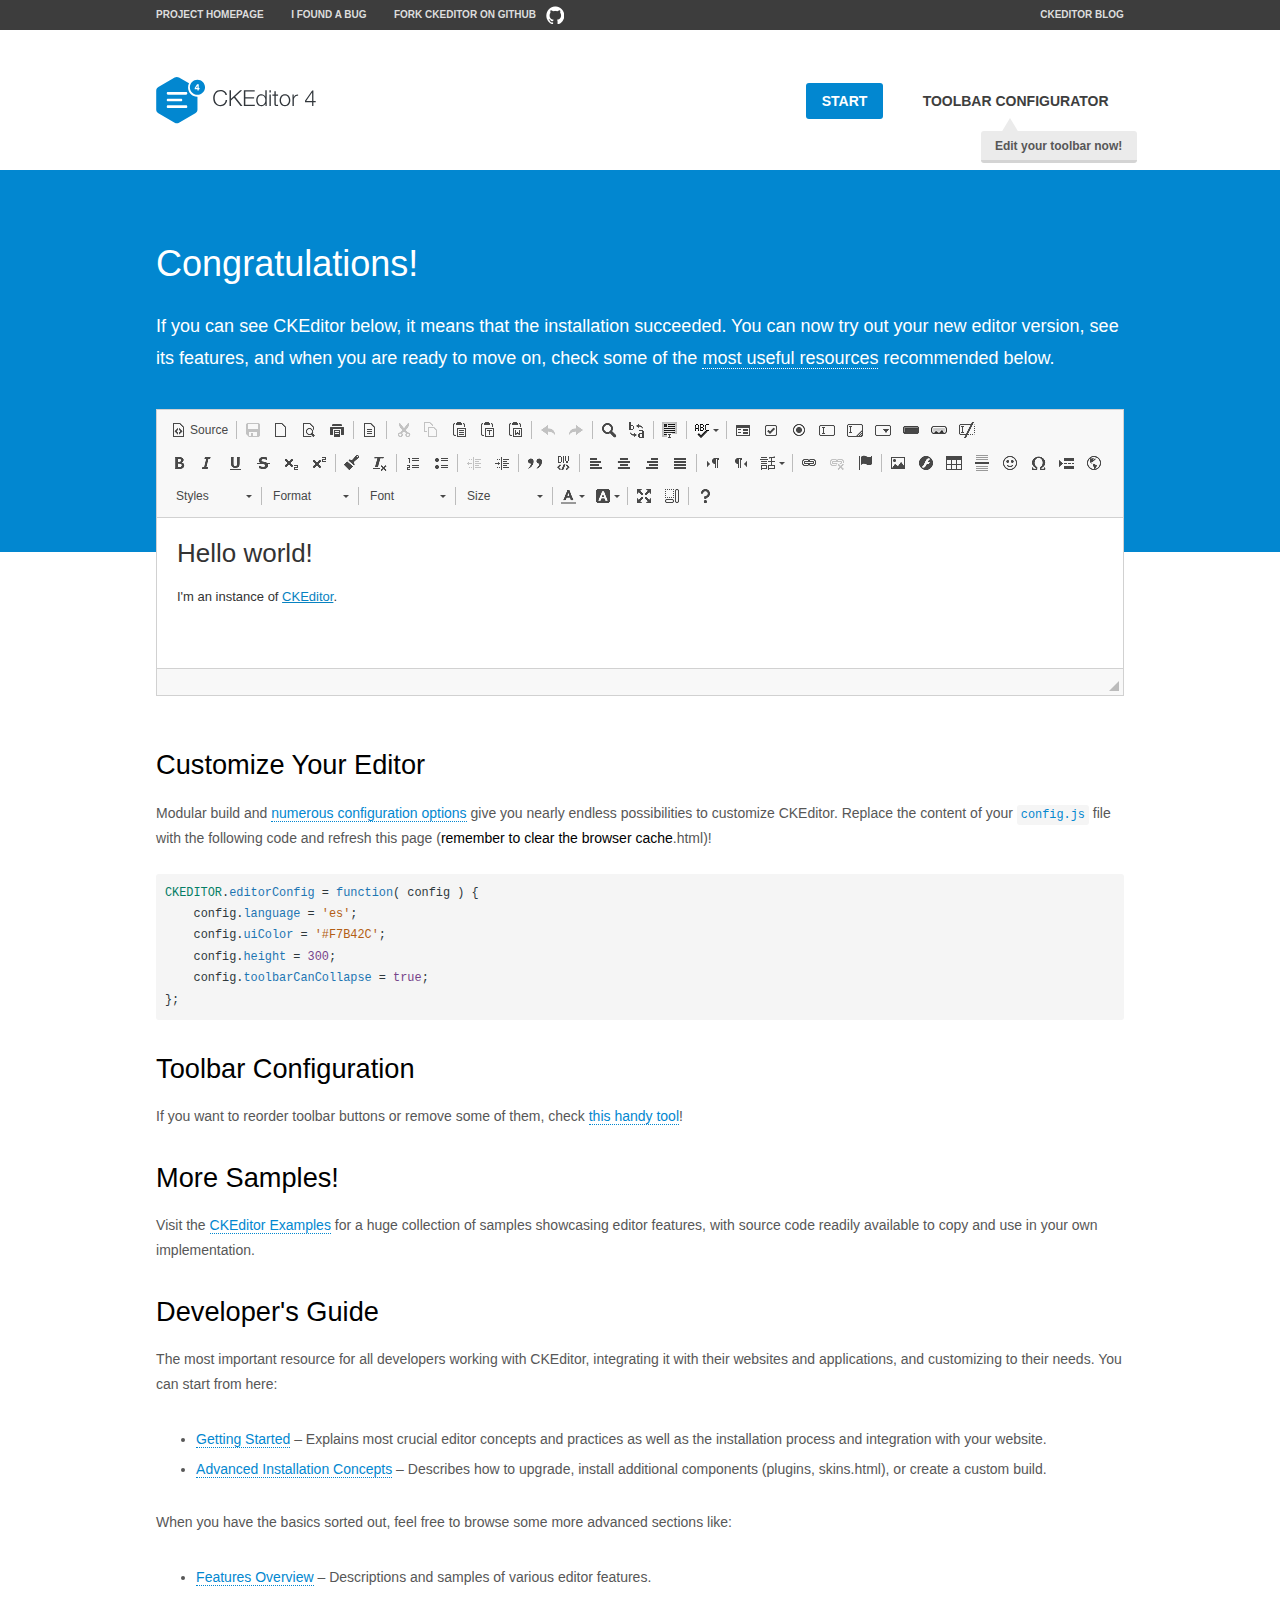
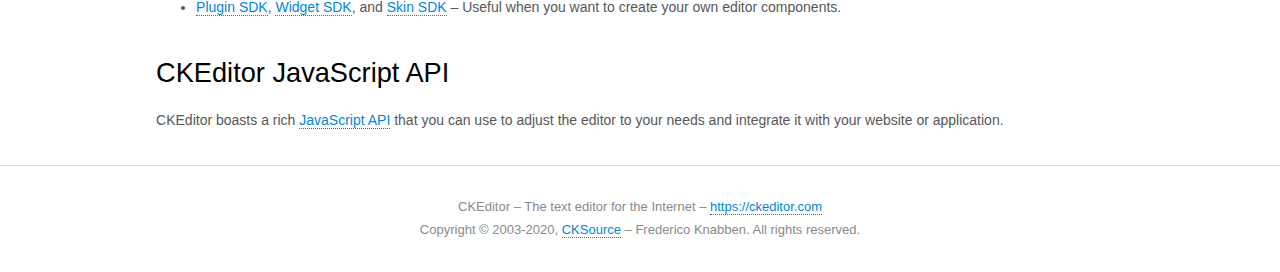
<file: admin/ckeditor/samples/index.html>
<!DOCTYPE html>
<!--
Copyright (c) 2003-2020, CKSource - Frederico Knabben. All rights reserved.
For licensing, see LICENSE.md or https://ckeditor.com/legal/ckeditor-oss-license
-->
<html lang="en">
<head>
	<meta charset="utf-8">
	<title>CKEditor Sample</title>
	<script src="../ckeditor.js"></script>
	<script src="js/sample.js"></script>
	<link rel="stylesheet" href="css/samples.css">
	<link rel="stylesheet" href="toolbarconfigurator/lib/codemirror/neo.css">
	<meta name="viewport" content="width=device-width,initial-scale=1">
	<meta name="description" content="Try the latest sample of CKEditor 4 and learn more about customizing your WYSIWYG editor with endless possibilities.">
</head>
<body id="main">

<nav class="navigation-a">
	<div class="grid-container">
		<ul class="navigation-a-left grid-width-70">
			<li><a href="https://ckeditor.com/ckeditor-4/">Project Homepage</a></li>
			<li><a href="https://github.com/ckeditor/ckeditor4/issues">I found a bug</a></li>
			<li><a href="https://github.com/ckeditor/ckeditor4" class="icon-pos-right icon-navigation-a-github">Fork CKEditor on GitHub</a></li>
		</ul>
		<ul class="navigation-a-right grid-width-30">
			<li><a href="https://ckeditor.com/blog/">CKEditor Blog</a></li>
		</ul>
	</div>
</nav>

<header class="header-a">
	<div class="grid-container">
		<h1 class="header-a-logo grid-width-30">
			<a href="index.html"><img src="img/logo.svg" onerror="this.src='img/logo.png'; this.onerror=null;" alt="CKEditor Sample"></a>
		</h1>

		<nav class="navigation-b grid-width-70">
			<ul>
				<li><a href="index.html" class="button-a button-a-background">Start</a></li>
				<li><a href="toolbarconfigurator/index.html" class="button-a">Toolbar configurator <span class="balloon-a balloon-a-nw">Edit your toolbar now!</span></a></li>
			</ul>
		</nav>
	</div>
</header>

<main>
	<div class="adjoined-top">
		<div class="grid-container">
			<div class="content grid-width-100">
				<h1>Congratulations!</h1>
				<p>
					If you can see CKEditor below, it means that the installation succeeded.
					You can now try out your new editor version, see its features, and when you are ready to move on, check some of the <a href="#sample-customize">most useful resources</a> recommended below.
				</p>
			</div>
		</div>
	</div>
	<div class="adjoined-bottom">
		<div class="grid-container">
			<div class="grid-width-100">
				<div id="editor">
					<h1>Hello world!</h1>
					<p>I'm an instance of <a href="https://ckeditor.com">CKEditor</a>.</p>
				</div>
			</div>
		</div>
	</div>

	<div class="grid-container">
		<div class="content grid-width-100">
			<section id="sample-customize">
				<h2>Customize Your Editor</h2>
				<p>Modular build and <a href="https://ckeditor.com/docs/ckeditor4/latest/guide/dev_configuration.html">numerous configuration options</a> give you nearly endless possibilities to customize CKEditor. Replace the content of your <code><a href="../config.js">config.js</a></code> file with the following code and refresh this page (<strong>remember to clear the browser cache</strong>.html)!</p>
		<pre class="cm-s-neo CodeMirror"><code><span style="padding-right: 0.1px;"><span class="cm-variable">CKEDITOR</span>.<span class="cm-property">editorConfig</span> <span class="cm-operator">=</span> <span class="cm-keyword">function</span>( <span class="cm-def">config</span> ) {</span>
<span style="padding-right: 0.1px;"><span class="cm-tab">	</span><span class="cm-variable-2">config</span>.<span class="cm-property">language</span> <span class="cm-operator">=</span> <span class="cm-string">'es'</span>;</span>
<span style="padding-right: 0.1px;"><span class="cm-tab">	</span><span class="cm-variable-2">config</span>.<span class="cm-property">uiColor</span> <span class="cm-operator">=</span> <span class="cm-string">'#F7B42C'</span>;</span>
<span style="padding-right: 0.1px;"><span class="cm-tab">	</span><span class="cm-variable-2">config</span>.<span class="cm-property">height</span> <span class="cm-operator">=</span> <span class="cm-number">300</span>;</span>
<span style="padding-right: 0.1px;"><span class="cm-tab">	</span><span class="cm-variable-2">config</span>.<span class="cm-property">toolbarCanCollapse</span> <span class="cm-operator">=</span> <span class="cm-atom">true</span>;</span>
<span style="padding-right: 0.1px;">};</span></code></pre>
			</section>

			<section>
				<h2>Toolbar Configuration</h2>
				<p>If you want to reorder toolbar buttons or remove some of them, check <a href="toolbarconfigurator/index.html">this handy tool</a>!</p>
			</section>

			<section>
				<h2>More Samples!</h2>
				<p>Visit the <a href="https://ckeditor.com/docs/ckeditor4/latest/examples/index.html">CKEditor Examples</a> for a huge collection of samples showcasing editor features, with source code readily available to copy and use in your own implementation.</p>
			</section>

			<section>
				<h2>Developer's Guide</h2>
				<p>The most important resource for all developers working with CKEditor, integrating it with their websites and applications, and customizing to their needs. You can start from here:</p>
				<ul>
					<li><a href="https://ckeditor.com/docs/ckeditor4/latest/guide/dev_installation.html">Getting Started</a> &ndash; Explains most crucial editor concepts and practices as well as the installation process and integration with your website.</li>
					<li><a href="https://ckeditor.com/docs/ckeditor4/latest/guide/dev_advanced_installation.html">Advanced Installation Concepts</a> &ndash; Describes how to upgrade, install additional components (plugins, skins.html), or create a custom build.</li>
				</ul>
					<p>When you have the basics sorted out, feel free to browse some more advanced sections like:</p>
				<ul>
					<li><a href="https://ckeditor.com/docs/ckeditor4/latest/features/index.html">Features Overview</a> &ndash; Descriptions and samples of various editor features.</li>
					<li><a href="https://ckeditor.com/docs/ckeditor4/latest/guide/plugin_sdk_intro.html">Plugin SDK</a>, <a href="https://ckeditor.com/docs/ckeditor4/latest/guide/widget_sdk_intro.html">Widget SDK</a>, and <a href="https://ckeditor.com/docs/ckeditor4/latest/guide/skin_sdk_intro.html">Skin SDK</a> &ndash; Useful when you want to create your own editor components.</li>
				</ul>
			</section>

			<section>
				<h2>CKEditor JavaScript API</h2>
				<p>CKEditor boasts a rich <a href="https://ckeditor.com/docs/ckeditor4/latest/api/index.html">JavaScript API</a> that you can use to adjust the editor to your needs and integrate it with your website or application.</p>
			</section>
		</div>
	</div>
</main>

<footer class="footer-a grid-container">
	<div class="grid-container">
		<p class="grid-width-100">
			CKEditor &ndash; The text editor for the Internet &ndash; <a class="samples" href="https://ckeditor.com/">https://ckeditor.com</a>
		</p>
		<p class="grid-width-100" id="copy">
			Copyright &copy; 2003-2020, <a class="samples" href="https://cksource.com/">CKSource</a> &ndash; Frederico Knabben. All rights reserved.
		</p>
	</div>
</footer>
<script>
	initSample();
</script>

</body>
</html>
</file>
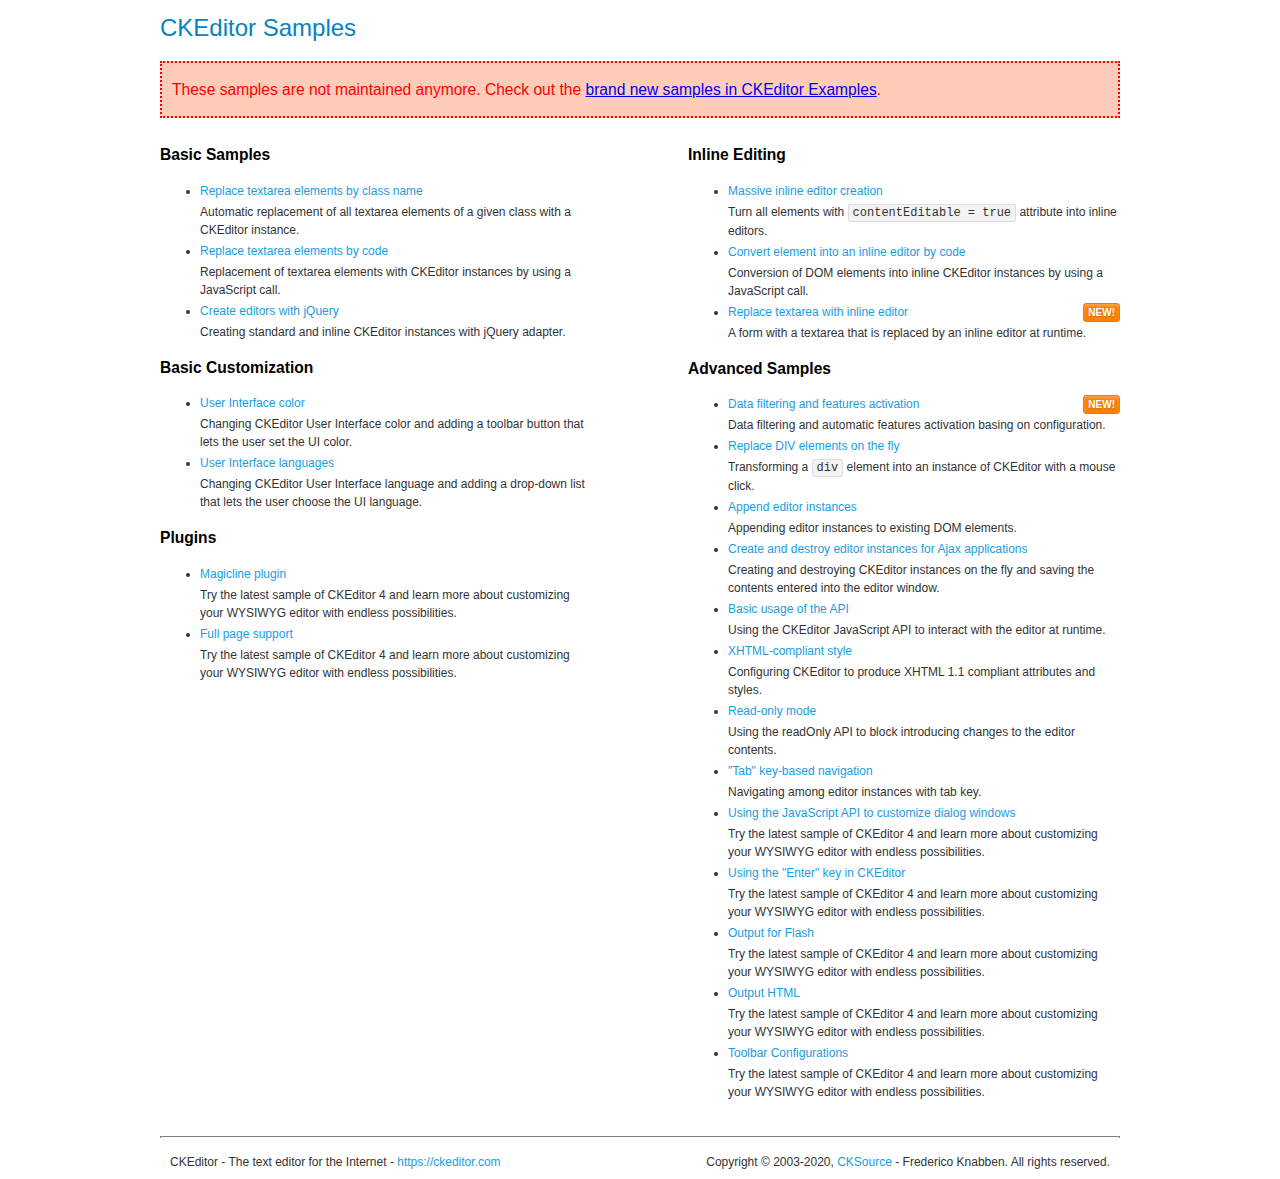
<file: admin/ckeditor/samples/old/index.html>
<!DOCTYPE html>
<!--
Copyright (c) 2003-2020, CKSource - Frederico Knabben. All rights reserved.
For licensing, see LICENSE.md or https://ckeditor.com/legal/ckeditor-oss-license
-->
<html lang="en">
<head>
	<meta charset="utf-8">
	<title>CKEditor Samples</title>
	<link rel="stylesheet" href="sample.css">
	<meta name="description" content="Try the latest sample of CKEditor 4 and learn more about customizing your WYSIWYG editor with endless possibilities.">
</head>
<body>
	<h1 class="samples">
		CKEditor Samples
	</h1>
	<div class="warning deprecated">
		These samples are not maintained anymore. Check out the <a href="https://ckeditor.com/docs/ckeditor4/latest/examples/index.html">brand new samples in CKEditor Examples</a>.
	</div>
	<div class="twoColumns">
		<div class="twoColumnsLeft">
			<h2 class="samples">
				Basic Samples
			</h2>
			<dl class="samples">
				<dt><a class="samples" href="replacebyclass.html">Replace textarea elements by class name</a></dt>
				<dd>Automatic replacement of all textarea elements of a given class with a CKEditor instance.</dd>

				<dt><a class="samples" href="replacebycode.html">Replace textarea elements by code</a></dt>
				<dd>Replacement of textarea elements with CKEditor instances by using a JavaScript call.</dd>

				<dt><a class="samples" href="jquery.html">Create editors with jQuery</a></dt>
				<dd>Creating standard and inline CKEditor instances with jQuery adapter.</dd>
			</dl>

			<h2 class="samples">
				Basic Customization
			</h2>
			<dl class="samples">
				<dt><a class="samples" href="uicolor.html">User Interface color</a></dt>
				<dd>Changing CKEditor User Interface color and adding a toolbar button that lets the user set the UI color.</dd>

				<dt><a class="samples" href="uilanguages.html">User Interface languages</a></dt>
				<dd>Changing CKEditor User Interface language and adding a drop-down list that lets the user choose the UI language.</dd>
			</dl>


			<h2 class="samples">Plugins</h2>
<dl class="samples">
<dt><a class="samples" href="magicline/magicline.html">Magicline plugin</a></dt>
<dd>Try the latest sample of CKEditor 4 and learn more about customizing your WYSIWYG editor with endless possibilities.</dd>

<dt><a class="samples" href="wysiwygarea/fullpage.html">Full page support</a></dt>
<dd>Try the latest sample of CKEditor 4 and learn more about customizing your WYSIWYG editor with endless possibilities.</dd>
</dl>
		</div>
		<div class="twoColumnsRight">
			<h2 class="samples">
				Inline Editing
			</h2>
			<dl class="samples">
				<dt><a class="samples" href="inlineall.html">Massive inline editor creation</a></dt>
				<dd>Turn all elements with <code>contentEditable = true</code> attribute into inline editors.</dd>

				<dt><a class="samples" href="inlinebycode.html">Convert element into an inline editor by code</a></dt>
				<dd>Conversion of DOM elements into inline CKEditor instances by using a JavaScript call.</dd>

				<dt><a class="samples" href="inlinetextarea.html">Replace textarea with inline editor</a> <span class="new">New!</span></dt>
				<dd>A form with a textarea that is replaced by an inline editor at runtime.</dd>

				
			</dl>

			<h2 class="samples">
				Advanced Samples
			</h2>
			<dl class="samples">
				<dt><a class="samples" href="datafiltering.html">Data filtering and features activation</a> <span class="new">New!</span></dt>
				<dd>Data filtering and automatic features activation basing on configuration.</dd>

				<dt><a class="samples" href="divreplace.html">Replace DIV elements on the fly</a></dt>
				<dd>Transforming a <code>div</code> element into an instance of CKEditor with a mouse click.</dd>

				<dt><a class="samples" href="appendto.html">Append editor instances</a></dt>
				<dd>Appending editor instances to existing DOM elements.</dd>

				<dt><a class="samples" href="ajax.html">Create and destroy editor instances for Ajax applications</a></dt>
				<dd>Creating and destroying CKEditor instances on the fly and saving the contents entered into the editor window.</dd>

				<dt><a class="samples" href="api.html">Basic usage of the API</a></dt>
				<dd>Using the CKEditor JavaScript API to interact with the editor at runtime.</dd>

				<dt><a class="samples" href="xhtmlstyle.html">XHTML-compliant style</a></dt>
				<dd>Configuring CKEditor to produce XHTML 1.1 compliant attributes and styles.</dd>

				<dt><a class="samples" href="readonly.html">Read-only mode</a></dt>
				<dd>Using the readOnly API to block introducing changes to the editor contents.</dd>

				<dt><a class="samples" href="tabindex.html">"Tab" key-based navigation</a></dt>
				<dd>Navigating among editor instances with tab key.</dd>


				
<dt><a class="samples" href="dialog/dialog.html">Using the JavaScript API to customize dialog windows</a></dt>
<dd>Try the latest sample of CKEditor 4 and learn more about customizing your WYSIWYG editor with endless possibilities.</dd>

<dt><a class="samples" href="enterkey/enterkey.html">Using the &quot;Enter&quot; key in CKEditor</a></dt>
<dd>Try the latest sample of CKEditor 4 and learn more about customizing your WYSIWYG editor with endless possibilities.</dd>

<dt><a class="samples" href="htmlwriter/outputforflash.html">Output for Flash</a></dt>
<dd>Try the latest sample of CKEditor 4 and learn more about customizing your WYSIWYG editor with endless possibilities.</dd>

<dt><a class="samples" href="htmlwriter/outputhtml.html">Output HTML</a></dt>
<dd>Try the latest sample of CKEditor 4 and learn more about customizing your WYSIWYG editor with endless possibilities.</dd>

<dt><a class="samples" href="toolbar/toolbar.html">Toolbar Configurations</a></dt>
<dd>Try the latest sample of CKEditor 4 and learn more about customizing your WYSIWYG editor with endless possibilities.</dd>

			</dl>
		</div>
	</div>
	<div id="footer">
		<hr>
		<p>
			CKEditor - The text editor for the Internet - <a class="samples" href="https://ckeditor.com/">https://ckeditor.com</a>
		</p>
		<p id="copy">
			Copyright &copy; 2003-2020, <a class="samples" href="https://cksource.com/">CKSource</a> - Frederico Knabben. All rights reserved.
		</p>
	</div>
</body>
</html>
</file>
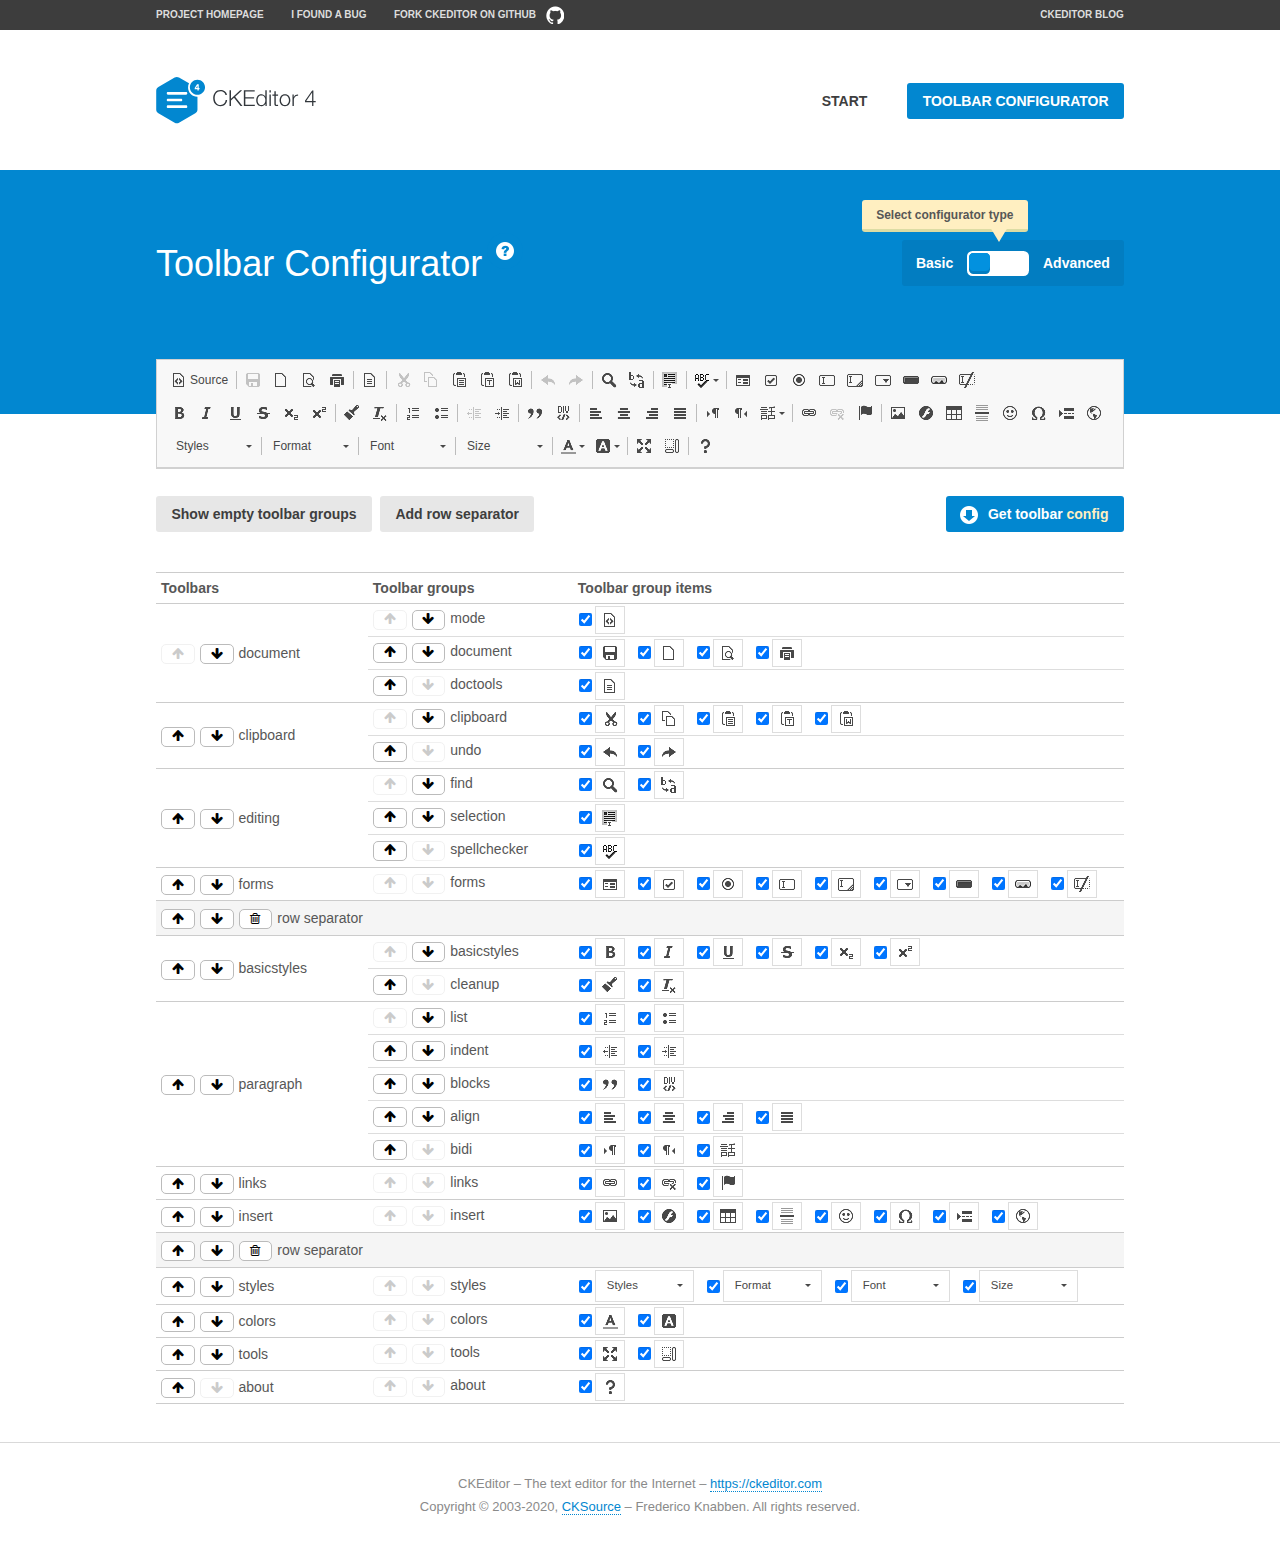
<file: admin/ckeditor/samples/toolbarconfigurator/index.html>
<!DOCTYPE html>
<!--
Copyright (c) 2003-2020, CKSource - Frederico Knabben. All rights reserved.
For licensing, see LICENSE.md or https://ckeditor.com/legal/ckeditor-oss-license
-->
<!--[if IE 8]><html class="ie8"><![endif]-->
<!--[if gt IE 8]><html><![endif]-->
<!--[if !IE]><!--><html lang="en"><!--<![endif]-->
<head>
	<meta charset="utf-8">
	<title>Toolbar Configurator</title>
	<script src="../../ckeditor.js"></script>
	<script>
		if ( CKEDITOR.env.ie && CKEDITOR.env.version < 9 )
			CKEDITOR.tools.enableHtml5Elements( document );
	</script>
	<link rel="stylesheet" href="lib/codemirror/codemirror.css">
	<link rel="stylesheet" href="lib/codemirror/show-hint.css">
	<link rel="stylesheet" href="lib/codemirror/neo.css">
	<link rel="stylesheet" href="css/fontello.css">
	<link rel="stylesheet" href="../css/samples.css">
	<meta name="description" content="Try the latest sample of CKEditor 4 and learn more about customizing your WYSIWYG editor with endless possibilities.">
</head>
<body id="toolbar">

<nav class="navigation-a">
	<div class="grid-container">
		<ul class="navigation-a-left grid-width-70">
			<li><a href="https://ckeditor.com/ckeditor-4/">Project Homepage</a></li>
			<li><a href="https://github.com/ckeditor/ckeditor4/issues">I found a bug</a></li>
			<li><a href="https://github.com/ckeditor/ckeditor4" class="icon-pos-right icon-navigation-a-github">Fork CKEditor on GitHub</a></li>
		</ul>
		<ul class="navigation-a-right grid-width-30">
			<li><a href="https://ckeditor.com/blog/">CKEditor Blog</a></li>
		</ul>
	</div>
</nav>

<header class="header-a">
	<div class="grid-container">
		<h1 class="header-a-logo grid-width-30">
			<a href="../index.html"><img src="../img/logo.svg" onerror="this.src='../img/logo.png'; this.onerror=null;" alt="CKEditor Logo"></a>
		</h1>
		<nav class="navigation-b grid-width-70">
			<ul>
				<li><a href="../index.html"  class="button-a">Start</a></li>
				<li><a href="index.html"  class="button-a button-a-background">Toolbar configurator</a></li>
			</ul>
		</nav>
	</div>
</header>

<main>
	<div class="adjoined-top">
		<div class="grid-container">
			<div class="content grid-width-100">
				<div class="grid-container-nested">
					<h1 class="grid-width-60">
						Toolbar Configurator
						<a href="#help-content" type="button" title="Configurator help" id="help" class="button-a button-a-background button-a-no-text icon-pos-left icon-question-mark">Help</a>
					</h1>

					<div class="grid-width-40 grid-switch-magic">
						<div class="switch">
							<span class="balloon-a balloon-a-se">Select configurator type</span>
							<input type="radio" name="radio" data-num="1" id="radio-basic" />
							<input type="radio" name="radio" data-num="2" id="radio-advanced" />
							<label data-for="1" for="radio-basic">Basic</label>
							<span class="switch-inner">
								<span class="handler"></span>
							</span>
							<label data-for="2" for="radio-advanced">Advanced</label>
						</div>
					</div>
				</div>
			</div>
		</div>
	</div>
	<div class="adjoined-bottom">
		<div class="grid-container">
			<div class="grid-width-100">
				<div class="editors-container">
					<div id="editor-basic"></div>
					<div id="editor-advanced"></div>
				</div>
			</div>
		</div>
	</div>

	<div class="grid-container configurator">
		<div class="content grid-width-100">
			<div class="configurator">
				<div>
					<div id="toolbarModifierWrapper"></div>
				</div>
			</div>
		</div>
	</div>

	<div id="help-content">
		<div class="grid-container">
			<div class="grid-width-100">
				<h2>What Am I Doing Here?</h2>

				<div class="grid-container grid-container-nested">
					<div class="basic">
						<div class="grid-width-50">
							<p>Arrange <a href="https://ckeditor.com/docs/ckeditor4/latest/api/CKEDITOR_config.html#cfg-toolbarGroups">toolbar groups</a>, toggle <a href="https://ckeditor.com/docs/ckeditor4/latest/api/CKEDITOR_config.html#cfg-removeButtons">button visibility</a> according to your needs and get your toolbar configuration.</p>
							<p>You can replace the content of the <a href="../../config.js"><code>config.js</code></a> file with the generated configuration. If you already set some configuration options you will need to merge both configurations.</p>
						</div>
						<div class="grid-width-50">
							<p>Read more about different ways of <a href="https://ckeditor.com/docs/ckeditor4/latest/guide/dev_configuration.html">setting configuration</a> and do not forget about <strong>clearing browser cache</strong>.</p>
							<p>Arranging toolbar groups is the recommended way of configuring the toolbar, but if you need more freedom you can use the <a href="#advanced">advanced configurator</a>.</p>
						</div>
					</div>
					<div class="advanced" style="display: none;">
						<div class="grid-width-50">
							<p>With this code editor you can edit your <a href="https://ckeditor.com/docs/ckeditor4/latest/api/CKEDITOR_config.html#cfg-toolbar">toolbar configuration</a> live.</p>
							<p>You can replace the content of the <a href="../../config.js"><code>config.js</code></a> file with the generated configuration. If you already set some configuration options you will need to merge both configurations.</p>
						</div>
						<div class="grid-width-50">
							<p>Read more about different ways of <a href="https://ckeditor.com/docs/ckeditor4/latest/guide/dev_configuration.html">setting configuration</a> and do not forget about <strong>clearing browser cache</strong>.</p>
						</div>
					</div>
				</div>

				<p class="grid-container grid-container-nested">
					<button type="button" class="help-content-close grid-width-100 button-a button-a-background">Got it. Let's play!</button>
				</p>
			</div>
		</div>
	</div>
</main>

<footer class="footer-a grid-container">
	<p class="grid-width-100">
		CKEditor &ndash; The text editor for the Internet &ndash; <a class="samples" href="https://ckeditor.com/">https://ckeditor.com</a>
	</p>
	<p class="grid-width-100" id="copy">
		Copyright &copy; 2003-2020, <a class="samples" href="https://cksource.com/">CKSource</a> &ndash; Frederico Knabben. All rights reserved.
	</p>
</footer>

<script src="lib/codemirror/codemirror.js"></script>
<script src="lib/codemirror/javascript.js"></script>
<script src="lib/codemirror/show-hint.js"></script>

<script src="js/fulltoolbareditor.js"></script>
<script src="js/abstracttoolbarmodifier.js"></script>
<script src="js/toolbarmodifier.js"></script>
<script src="js/toolbartextmodifier.js"></script>
<script src="../js/sf.js"></script>

<script>
	( function() {
		'use strict';

		var mode = ( window.location.hash.substr( 1 ) === 'advanced' ) ? 'advanced' : 'basic',
			configuratorSection = CKEDITOR.document.findOne( 'main > .grid-container.configurator' ),
			basicInstruction = CKEDITOR.document.findOne( '#help-content .basic' ),
			advancedInstruction = CKEDITOR.document.findOne( '#help-content .advanced' ),

			// Configurator mode switcher.
			modeSwitchBasic = CKEDITOR.document.getById( 'radio-basic' ),
			modeSwitchAdvanced = CKEDITOR.document.getById( 'radio-advanced' );

		// Initial setup
		function updateSwitcher() {
			if ( mode === 'advanced' ) {
				modeSwitchAdvanced.$.checked = true;
			} else {
				modeSwitchBasic.$.checked = true;
			}
		}

		updateSwitcher();

		CKEDITOR.document.getWindow().on( 'hashchange', function( e ) {
			var hash = window.location.hash.substr( 1 );
			if ( !( hash === 'advanced' || hash === 'basic' ) ) {
				return;
			}
			mode = hash;
			onToolbarsDone( mode );
		} );

		CKEDITOR.document.getWindow().on( 'resize', function() {
			updateToolbar( ( mode === 'basic' ? toolbarModifier : toolbarTextModifier )[ 'editorInstance' ] );
		} );

		function onRefresh( modifier ) {
			modifier = modifier || this;

			if ( mode === 'basic' && modifier instanceof ToolbarConfigurator.ToolbarTextModifier ) {
				return;
			}

			// CodeMirror container becomes visible, so we need to refresh and to avoid rendering problems.
			if ( mode === 'advanced' && modifier instanceof ToolbarConfigurator.ToolbarTextModifier ) {
				modifier.codeContainer.refresh();
			}

			updateToolbar( modifier.editorInstance );
		}

		function updateToolbar( editor ) {
			var editorContainer = editor.container;

			// Not always editor is loaded.
			if ( !editorContainer ) {
				return;
			}

			var displayStyle = editorContainer.getStyle( 'display' );

			editorContainer.setStyle( 'display', 'block' );

			var newHeight = editorContainer.getSize( 'height' );

			var newMarginTop = parseInt( editorContainer.getComputedStyle( 'margin-top' ), 10 );
			newMarginTop = ( isNaN( newMarginTop ) ? 0 : Number( newMarginTop ) );

			var newMarginBottom = parseInt( editorContainer.getComputedStyle( 'margin-bottom' ), 10 );
			newMarginBottom = ( isNaN( newMarginBottom ) ? 0 : Number( newMarginBottom ) );

			var result = newHeight + newMarginTop + newMarginBottom;

			editorContainer.setStyle( 'display', displayStyle );

			editor.container.getAscendant( 'div' ).setStyle( 'height', result + 'px' );
		}

		var toolbarModifier = new ToolbarConfigurator.ToolbarModifier( 'editor-basic' );

		var done = 0;
		toolbarModifier.init( onToolbarInit );
		toolbarModifier.onRefresh = onRefresh;

		CKEDITOR.document.getById( 'toolbarModifierWrapper' ).append( toolbarModifier.mainContainer );

		var toolbarTextModifier = new ToolbarConfigurator.ToolbarTextModifier( 'editor-advanced' );
		toolbarTextModifier.init( onToolbarInit );
		toolbarTextModifier.onRefresh = onRefresh;

		function onToolbarInit() {
			if ( ++done === 2 ) {
				onToolbarsDone();

				positionSticky.watch( CKEDITOR.document.findOne( '.toolbar' ), function() {
					return mode === 'advanced';
				} );
			}
		}

		function onToolbarsDone() {
			if ( mode === 'basic' ) {
				toggleModeBasic( false );
			} else {
				toggleModeAdvanced( false );
			}

			updateSwitcher();

			setTimeout( function() {
				CKEDITOR.document.findOne( '.editors-container' ).addClass( 'active' );
				CKEDITOR.document.findOne( '#toolbarModifierWrapper' ).addClass( 'active' );
			}, 200 );
		}

		CKEDITOR.document.getById( 'toolbarModifierWrapper' ).append( toolbarTextModifier.mainContainer );

		function toogleModeSwitch( onElement, offElement, onModifier, offModifier ) {
			onElement.addClass( 'fancy-button-active' );
			offElement.removeClass( 'fancy-button-active' );

			onModifier.showUI();
			offModifier.hideUI();
		}

		function toggleModeBasic( callOnRefresh ) {
			callOnRefresh = ( callOnRefresh !== false );
			mode = 'basic';
			window.location.hash = '#basic';
			toogleModeSwitch( modeSwitchBasic, modeSwitchAdvanced, toolbarModifier, toolbarTextModifier );

			configuratorSection.removeClass( 'freed-width' );
			basicInstruction.show();
			advancedInstruction.hide();

			callOnRefresh && onRefresh( toolbarModifier );
		}

		function toggleModeAdvanced( callOnRefresh ) {
			callOnRefresh = ( callOnRefresh !== false );
			mode = 'advanced';
			window.location.hash = '#advanced';
			toogleModeSwitch( modeSwitchAdvanced, modeSwitchBasic, toolbarTextModifier, toolbarModifier );

			configuratorSection.addClass( 'freed-width' );
			advancedInstruction.show();
			basicInstruction.hide();

			callOnRefresh && onRefresh( toolbarTextModifier );
		}

		modeSwitchBasic.on( 'click', toggleModeBasic );
		modeSwitchAdvanced.on( 'click', toggleModeAdvanced );

		//
		// Position:sticky for the toolbar.
		//

		// Will make elements behave like they were styled with position:sticky.
		var positionSticky = {
			// Store object: {
			// 		element: CKEDITOR.dom.element, // Element which will float.
			// 		placeholder: CKEDITOR.dom.element, // Placeholder which is place to prevent page bounce.
			// 		isFixed: boolean // Whether element float now.
			// }
			watched: [],

			active: [],

			staticContainer: null,

			init: function() {
				var element = CKEDITOR.dom.element.createFromHtml(
					'<div class="staticContainer">' +
						'<div class="grid-container" >' +
							'<div class="grid-width-100">' +
								'<div class="inner"></div>' +
							'</div>' +
						'</div>' +
					'</div>' );

				this.staticContainer = element.findOne( '.inner' );

				CKEDITOR.document.getBody().append( element );
			},

			watch: function( element, preventFunc ) {
				this.watched.push( {
					element: element,
					placeholder: new CKEDITOR.dom.element( 'div' ),
					isFixed: false,
					preventFunc: preventFunc
				} );
			},

			checkAll: function() {
				for ( var i = 0; i < this.watched.length; i++ ) {
					this.check( this.watched[ i ] );
				}
			},

			check: function( element ) {
				var isFixed = element.isFixed;
				var shouldBeFixed = this.shouldBeFixed( element );

				// Nothing to be done.
				if ( isFixed === shouldBeFixed ) {
					return;
				}

				var placeholder = element.placeholder;

				if ( isFixed ) {
					// Unfixing.

					element.element.insertBefore( placeholder );
					placeholder.remove();

					element.element.removeStyle( 'margin' );

					this.active.splice( CKEDITOR.tools.indexOf( this.active, element ), 1 );

				} else {
					// Fixing.
					placeholder.setStyle( 'width', element.element.getSize( 'width' ) + 'px' );
					placeholder.setStyle( 'height', element.element.getSize( 'height' ) + 'px' );
					placeholder.setStyle( 'margin-bottom', element.element.getComputedStyle( 'margin-bottom' ) );
					placeholder.setStyle( 'display', element.element.getComputedStyle( 'display' ) );
					placeholder.insertAfter( element.element );

					this.staticContainer.append( element.element );

					this.active.push( element );
				}

				element.isFixed = !element.isFixed;
			},

			shouldBeFixed: function( element ) {
				if ( element.preventFunc && element.preventFunc() ) {
					return false;
				}

				// If element is already fixed we are checking it's placeholder.
				var related = ( element.isFixed ? element.placeholder : element.element ),
					clientRect = related.$.getBoundingClientRect(),
					staticHeight = this.staticContainer.getSize('height' ),
					elemHeight = element.element.getSize( 'height' );

				if ( element.isFixed ) {
					return ( clientRect.top + elemHeight < staticHeight );
				} else {
					return ( clientRect.top < staticHeight );
				}
			}
		};

		positionSticky.init();

		CKEDITOR.document.getWindow().on( 'scroll',
			CKEDITOR.tools.eventsBuffer( 100, positionSticky.checkAll, positionSticky ).input
		);

		// Make the toolbar sticky.
		positionSticky.watch( CKEDITOR.document.findOne( '.editors-container' ) );

		// Help button and help-content.
		( function() {
			var helpButton = CKEDITOR.document.getById( 'help' ),
				helpContent = CKEDITOR.document.getById( 'help-content' );

			// Don't show help button on IE8 because it's unsupported by Pico Modal.
			if ( CKEDITOR.env.ie && CKEDITOR.env.version == 8 ) {
				helpButton.hide();
			} else {
				// Display help modal when the button is clicked.
				helpButton.on( 'click', function( evt ) {
					SF.modal( {
						// Clone modal content from DOM.
						content: helpContent.getHtml(),

						afterCreate: function( modal ) {
							// Enable modal content button to close the modal.
							new CKEDITOR.dom.element( modal.modalElem() ).findOne( '.help-content-close' ).once( 'click', modal.close );
						}
					} ).show();
				} );
			}
		} )();
	} )();
</script>
</body>
</html>
</file>
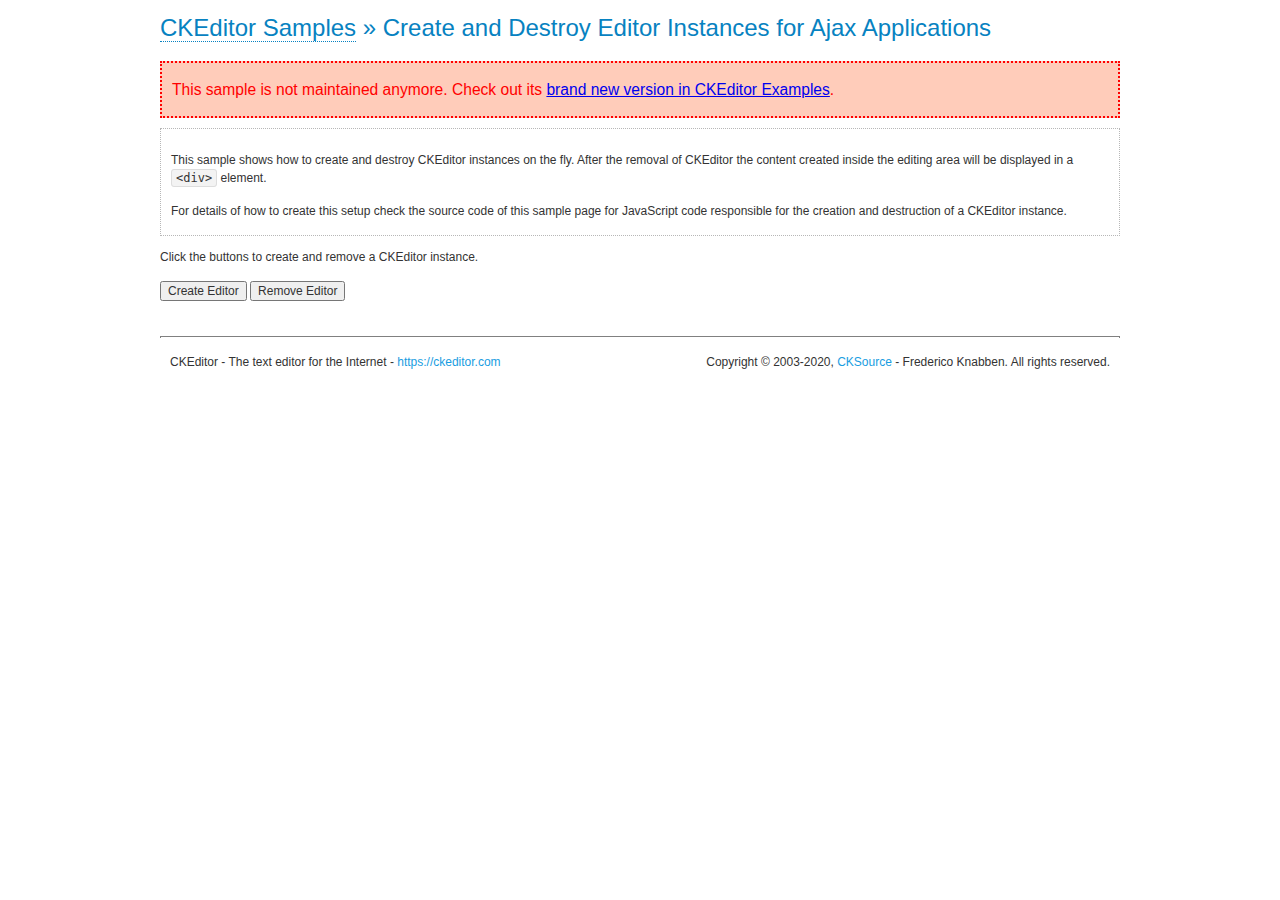
<file: admin/ckeditor/samples/old/ajax.html>
<!DOCTYPE html>
<!--
Copyright (c) 2003-2020, CKSource - Frederico Knabben. All rights reserved.
For licensing, see LICENSE.md or https://ckeditor.com/legal/ckeditor-oss-license
-->
<html lang="en">
<head>
	<meta charset="utf-8">
	<title>Ajax &mdash; CKEditor Sample</title>
	<script src="../../ckeditor.js"></script>
	<link rel="stylesheet" href="sample.css">
	<meta name="description" content="Try the latest sample of CKEditor 4 and learn more about customizing your WYSIWYG editor with endless possibilities.">
	<script>

		var editor, html = '';

		function createEditor() {
			if ( editor )
				return;

			// Create a new editor inside the <div id="editor">, setting its value to html
			var config = {};
			editor = CKEDITOR.appendTo( 'editor', config, html );
		}

		function removeEditor() {
			if ( !editor )
				return;

			// Retrieve the editor contents. In an Ajax application, this data would be
			// sent to the server or used in any other way.
			document.getElementById( 'editorcontents' ).innerHTML = html = editor.getData();
			document.getElementById( 'contents' ).style.display = '';

			// Destroy the editor.
			editor.destroy();
			editor = null;
		}

	</script>
</head>
<body>
	<h1 class="samples">
		<a href="index.html">CKEditor Samples</a> &raquo; Create and Destroy Editor Instances for Ajax Applications
	</h1>
	<div class="warning deprecated">
		This sample is not maintained anymore. Check out its <a href="https://ckeditor.com/docs/ckeditor4/latest/examples/saveajax.html">brand new version in CKEditor Examples</a>.
	</div>
	<div class="description">
		<p>
			This sample shows how to create and destroy CKEditor instances on the fly. After the removal of CKEditor the content created inside the editing
			area will be displayed in a <code>&lt;div&gt;</code> element.
		</p>
		<p>
			For details of how to create this setup check the source code of this sample page
			for JavaScript code responsible for the creation and destruction of a CKEditor instance.
		</p>
	</div>
	<p>Click the buttons to create and remove a CKEditor instance.</p>
	<p>
		<input onclick="createEditor();" type="button" value="Create Editor">
		<input onclick="removeEditor();" type="button" value="Remove Editor">
	</p>
	<!-- This div will hold the editor. -->
	<div id="editor">
	</div>
	<div id="contents" style="display: none">
		<p>
			Edited Contents:
		</p>
		<!-- This div will be used to display the editor contents. -->
		<div id="editorcontents">
		</div>
	</div>
	<div id="footer">
		<hr>
		<p>
			CKEditor - The text editor for the Internet - <a class="samples" href="https://ckeditor.com/">https://ckeditor.com</a>
		</p>
		<p id="copy">
			Copyright &copy; 2003-2020, <a class="samples" href="https://cksource.com/">CKSource</a> - Frederico
			Knabben. All rights reserved.
		</p>
	</div>
</body>
</html>
</file>
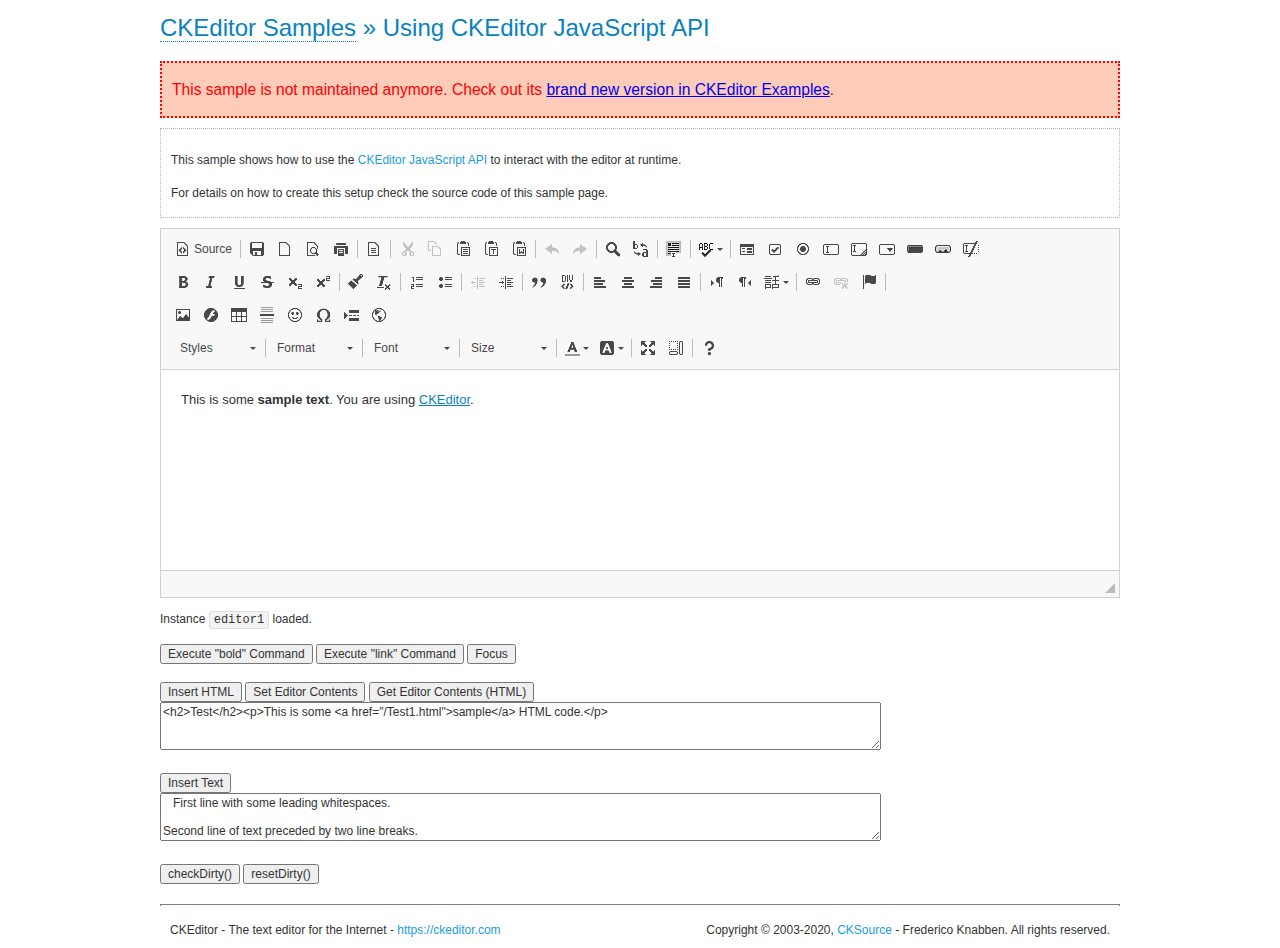
<file: admin/ckeditor/samples/old/api.html>
<!DOCTYPE html>
<!--
Copyright (c) 2003-2020, CKSource - Frederico Knabben. All rights reserved.
For licensing, see LICENSE.md or https://ckeditor.com/legal/ckeditor-oss-license
-->
<html lang="en">
<head>
	<meta charset="utf-8">
	<title>API Usage &mdash; CKEditor Sample</title>
	<script src="../../ckeditor.js"></script>
	<link href="sample.css" rel="stylesheet">
	<meta name="description" content="Try the latest sample of CKEditor 4 and learn more about customizing your WYSIWYG editor with endless possibilities.">
	<script>

// The instanceReady event is fired, when an instance of CKEditor has finished
// its initialization.
CKEDITOR.on( 'instanceReady', function( ev ) {
	// Show the editor name and description in the browser status bar.
	document.getElementById( 'eMessage' ).innerHTML = 'Instance <code>' + ev.editor.name + '<\/code> loaded.';

	// Show this sample buttons.
	document.getElementById( 'eButtons' ).style.display = 'block';
});

function InsertHTML() {
	// Get the editor instance that we want to interact with.
	var editor = CKEDITOR.instances.editor1;
	var value = document.getElementById( 'htmlArea' ).value;

	// Check the active editing mode.
	if ( editor.mode == 'wysiwyg' )
	{
		// Insert HTML code.
		// https://ckeditor.com/docs/ckeditor4/latest/api/CKEDITOR_editor.html#method-insertHtml
		editor.insertHtml( value );
	}
	else
		alert( 'You must be in WYSIWYG mode!' );
}

function InsertText() {
	// Get the editor instance that we want to interact with.
	var editor = CKEDITOR.instances.editor1;
	var value = document.getElementById( 'txtArea' ).value;

	// Check the active editing mode.
	if ( editor.mode == 'wysiwyg' )
	{
		// Insert as plain text.
		// https://ckeditor.com/docs/ckeditor4/latest/api/CKEDITOR_editor.html#method-insertText
		editor.insertText( value );
	}
	else
		alert( 'You must be in WYSIWYG mode!' );
}

function SetContents() {
	// Get the editor instance that we want to interact with.
	var editor = CKEDITOR.instances.editor1;
	var value = document.getElementById( 'htmlArea' ).value;

	// Set editor contents (replace current contents).
	// https://ckeditor.com/docs/ckeditor4/latest/api/CKEDITOR_editor.html#method-setData
	editor.setData( value );
}

function GetContents() {
	// Get the editor instance that you want to interact with.
	var editor = CKEDITOR.instances.editor1;

	// Get editor contents
	// https://ckeditor.com/docs/ckeditor4/latest/api/CKEDITOR_editor.html#method-getData
	alert( editor.getData() );
}

function ExecuteCommand( commandName ) {
	// Get the editor instance that we want to interact with.
	var editor = CKEDITOR.instances.editor1;

	// Check the active editing mode.
	if ( editor.mode == 'wysiwyg' )
	{
		// Execute the command.
		// https://ckeditor.com/docs/ckeditor4/latest/api/CKEDITOR_editor.html#method-execCommand
		editor.execCommand( commandName );
	}
	else
		alert( 'You must be in WYSIWYG mode!' );
}

function CheckDirty() {
	// Get the editor instance that we want to interact with.
	var editor = CKEDITOR.instances.editor1;
	// Checks whether the current editor contents present changes when compared
	// to the contents loaded into the editor at startup
	// https://ckeditor.com/docs/ckeditor4/latest/api/CKEDITOR_editor.html#method-checkDirty
	alert( editor.checkDirty() );
}

function ResetDirty() {
	// Get the editor instance that we want to interact with.
	var editor = CKEDITOR.instances.editor1;
	// Resets the "dirty state" of the editor (see CheckDirty())
	// https://ckeditor.com/docs/ckeditor4/latest/api/CKEDITOR_editor.html#method-resetDirty
	editor.resetDirty();
	alert( 'The "IsDirty" status has been reset' );
}

function Focus() {
	CKEDITOR.instances.editor1.focus();
}

function onFocus() {
	document.getElementById( 'eMessage' ).innerHTML = '<b>' + this.name + ' is focused </b>';
}

function onBlur() {
	document.getElementById( 'eMessage' ).innerHTML = this.name + ' lost focus';
}

	</script>

</head>
<body>
	<h1 class="samples">
		<a href="index.html">CKEditor Samples</a> &raquo; Using CKEditor JavaScript API
	</h1>
	<div class="warning deprecated">
		This sample is not maintained anymore. Check out its <a href="https://ckeditor.com/docs/ckeditor4/latest/examples/api.html">brand new version in CKEditor Examples</a>.
	</div>
	<div class="description">
	<p>
		This sample shows how to use the
		<a class="samples" href="https://ckeditor.com/docs/ckeditor4/latest/api/CKEDITOR_editor.html">CKEditor JavaScript API</a>
		to interact with the editor at runtime.
	</p>
	<p>
		For details on how to create this setup check the source code of this sample page.
	</p>
	</div>

	<!-- This <div> holds alert messages to be display in the sample page. -->
	<div id="alerts">
		<noscript>
			<p>
				<strong>CKEditor requires JavaScript to run</strong>. In a browser with no JavaScript
				support, like yours, you should still see the contents (HTML data) and you should
				be able to edit it normally, without a rich editor interface.
			</p>
		</noscript>
	</div>
	<form action="../../../samples/sample_posteddata.php" method="post">
		<textarea cols="100" id="editor1" name="editor1" rows="10">&lt;p&gt;This is some &lt;strong&gt;sample text&lt;/strong&gt;. You are using &lt;a href="https://ckeditor.com/"&gt;CKEditor&lt;/a&gt;.&lt;/p&gt;</textarea>

		<script>
			// Replace the <textarea id="editor1"> with an CKEditor instance.
			CKEDITOR.replace( 'editor1', {
				on: {
					focus: onFocus,
					blur: onBlur,

					// Check for availability of corresponding plugins.
					pluginsLoaded: function( evt ) {
						var doc = CKEDITOR.document, ed = evt.editor;
						if ( !ed.getCommand( 'bold' ) )
							doc.getById( 'exec-bold' ).hide();
						if ( !ed.getCommand( 'link' ) )
							doc.getById( 'exec-link' ).hide();
					}
				}
			});
		</script>

		<p id="eMessage">
		</p>

		<div id="eButtons" style="display: none">
			<input id="exec-bold" onclick="ExecuteCommand('bold');" type="button" value="Execute &quot;bold&quot; Command">
			<input id="exec-link" onclick="ExecuteCommand('link');" type="button" value="Execute &quot;link&quot; Command">
			<input onclick="Focus();" type="button" value="Focus">
			<br><br>
			<input onclick="InsertHTML();" type="button" value="Insert HTML">
			<input onclick="SetContents();" type="button" value="Set Editor Contents">
			<input onclick="GetContents();" type="button" value="Get Editor Contents (HTML)">
			<br>
			<textarea cols="100" id="htmlArea" rows="3">&lt;h2&gt;Test&lt;/h2&gt;&lt;p&gt;This is some &lt;a href="/Test1.html"&gt;sample&lt;/a&gt; HTML code.&lt;/p&gt;</textarea>
			<br>
			<br>
			<input onclick="InsertText();" type="button" value="Insert Text">
			<br>
			<textarea cols="100" id="txtArea" rows="3">   First line with some leading whitespaces.

Second line of text preceded by two line breaks.</textarea>
			<br>
			<br>
			<input onclick="CheckDirty();" type="button" value="checkDirty()">
			<input onclick="ResetDirty();" type="button" value="resetDirty()">
		</div>
	</form>
	<div id="footer">
		<hr>
		<p>
			CKEditor - The text editor for the Internet - <a class="samples" href="https://ckeditor.com/">https://ckeditor.com</a>
		</p>
		<p id="copy">
			Copyright &copy; 2003-2020, <a class="samples" href="https://cksource.com/">CKSource</a> - Frederico
			Knabben. All rights reserved.
		</p>
	</div>
</body>
</html>
</file>
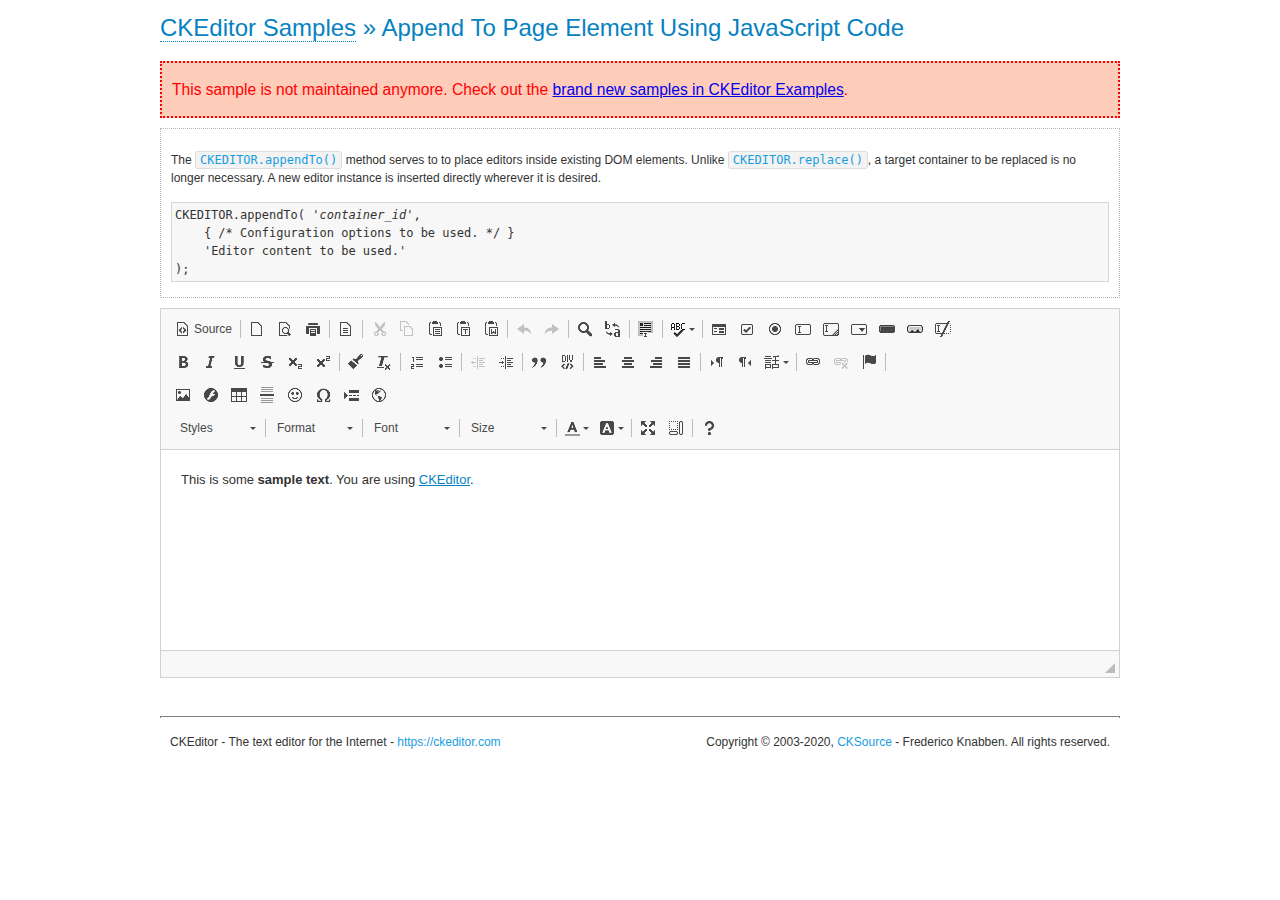
<file: admin/ckeditor/samples/old/appendto.html>
<!DOCTYPE html>
<!--
Copyright (c) 2003-2020, CKSource - Frederico Knabben. All rights reserved.
For licensing, see LICENSE.md or https://ckeditor.com/legal/ckeditor-oss-license
-->
<html lang="en">
<head>
	<meta charset="utf-8">
	<title>Append To Page Element Using JavaScript Code &mdash; CKEditor Sample</title>
	<script src="../../ckeditor.js"></script>
	<link rel="stylesheet" href="sample.css">
	<meta name="description" content="Try the latest sample of CKEditor 4 and learn more about customizing your WYSIWYG editor with endless possibilities.">
</head>
<body>
	<h1 class="samples">
		<a href="index.html">CKEditor Samples</a> &raquo; Append To Page Element Using JavaScript Code
	</h1>
	<div class="warning deprecated">
		This sample is not maintained anymore. Check out the <a href="https://ckeditor.com/docs/ckeditor4/latest/examples/index.html">brand new samples in CKEditor Examples</a>.
	</div>
	<div id="section1">
		<div class="description">
			<p>
				The <code><a class="samples" href="https://ckeditor.com/docs/ckeditor4/latest/api/CKEDITOR.html#method-appendTo">CKEDITOR.appendTo()</a></code> method serves to to place editors inside existing DOM elements. Unlike <code><a class="samples" href="https://ckeditor.com/docs/ckeditor4/latest/api/CKEDITOR.html#method-replace">CKEDITOR.replace()</a></code>,
				a target container to be replaced is no longer necessary. A new editor
				instance is inserted directly wherever it is desired.
			</p>
<pre class="samples">CKEDITOR.appendTo( '<em>container_id</em>',
	{ /* Configuration options to be used. */ }
	'Editor content to be used.'
);</pre>
		</div>
		<script>

			// This call can be placed at any point after the
			// DOM element to append CKEditor to or inside the <head><script>
			// in a window.onload event handler.

			// Append a CKEditor instance using the default configuration and the
			// provided content to the <div> element of ID "section1".
			CKEDITOR.appendTo( 'section1',
				null,
				'<p>This is some <strong>sample text</strong>. You are using <a href="https://ckeditor.com/">CKEditor</a>.</p>'
			);

		</script>
	</div>
	<br>
	<div id="footer">
		<hr>
		<p>
			CKEditor - The text editor for the Internet - <a class="samples" href="https://ckeditor.com/">https://ckeditor.com</a>
		</p>
		<p id="copy">
			Copyright &copy; 2003-2020, <a class="samples" href="https://cksource.com/">CKSource</a> - Frederico
			Knabben. All rights reserved.
		</p>
	</div>
</body>
</html>
</file>
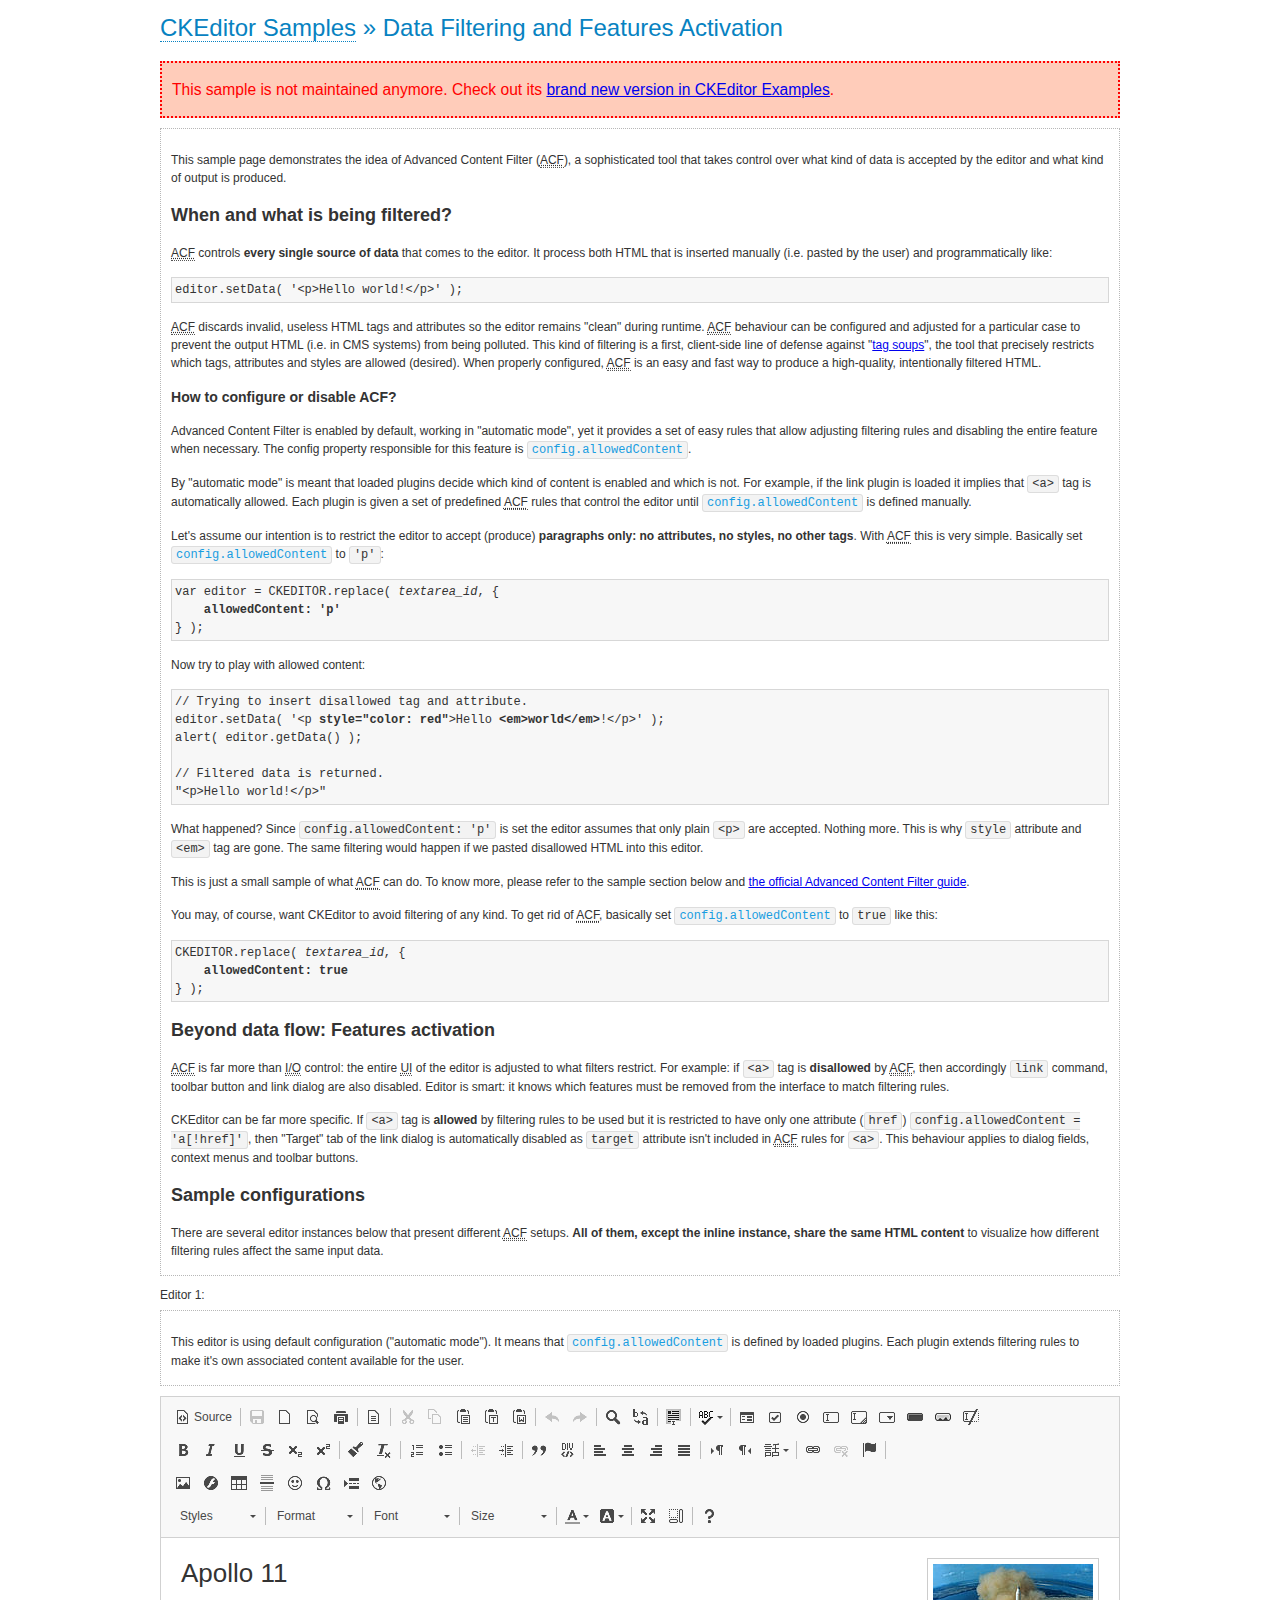
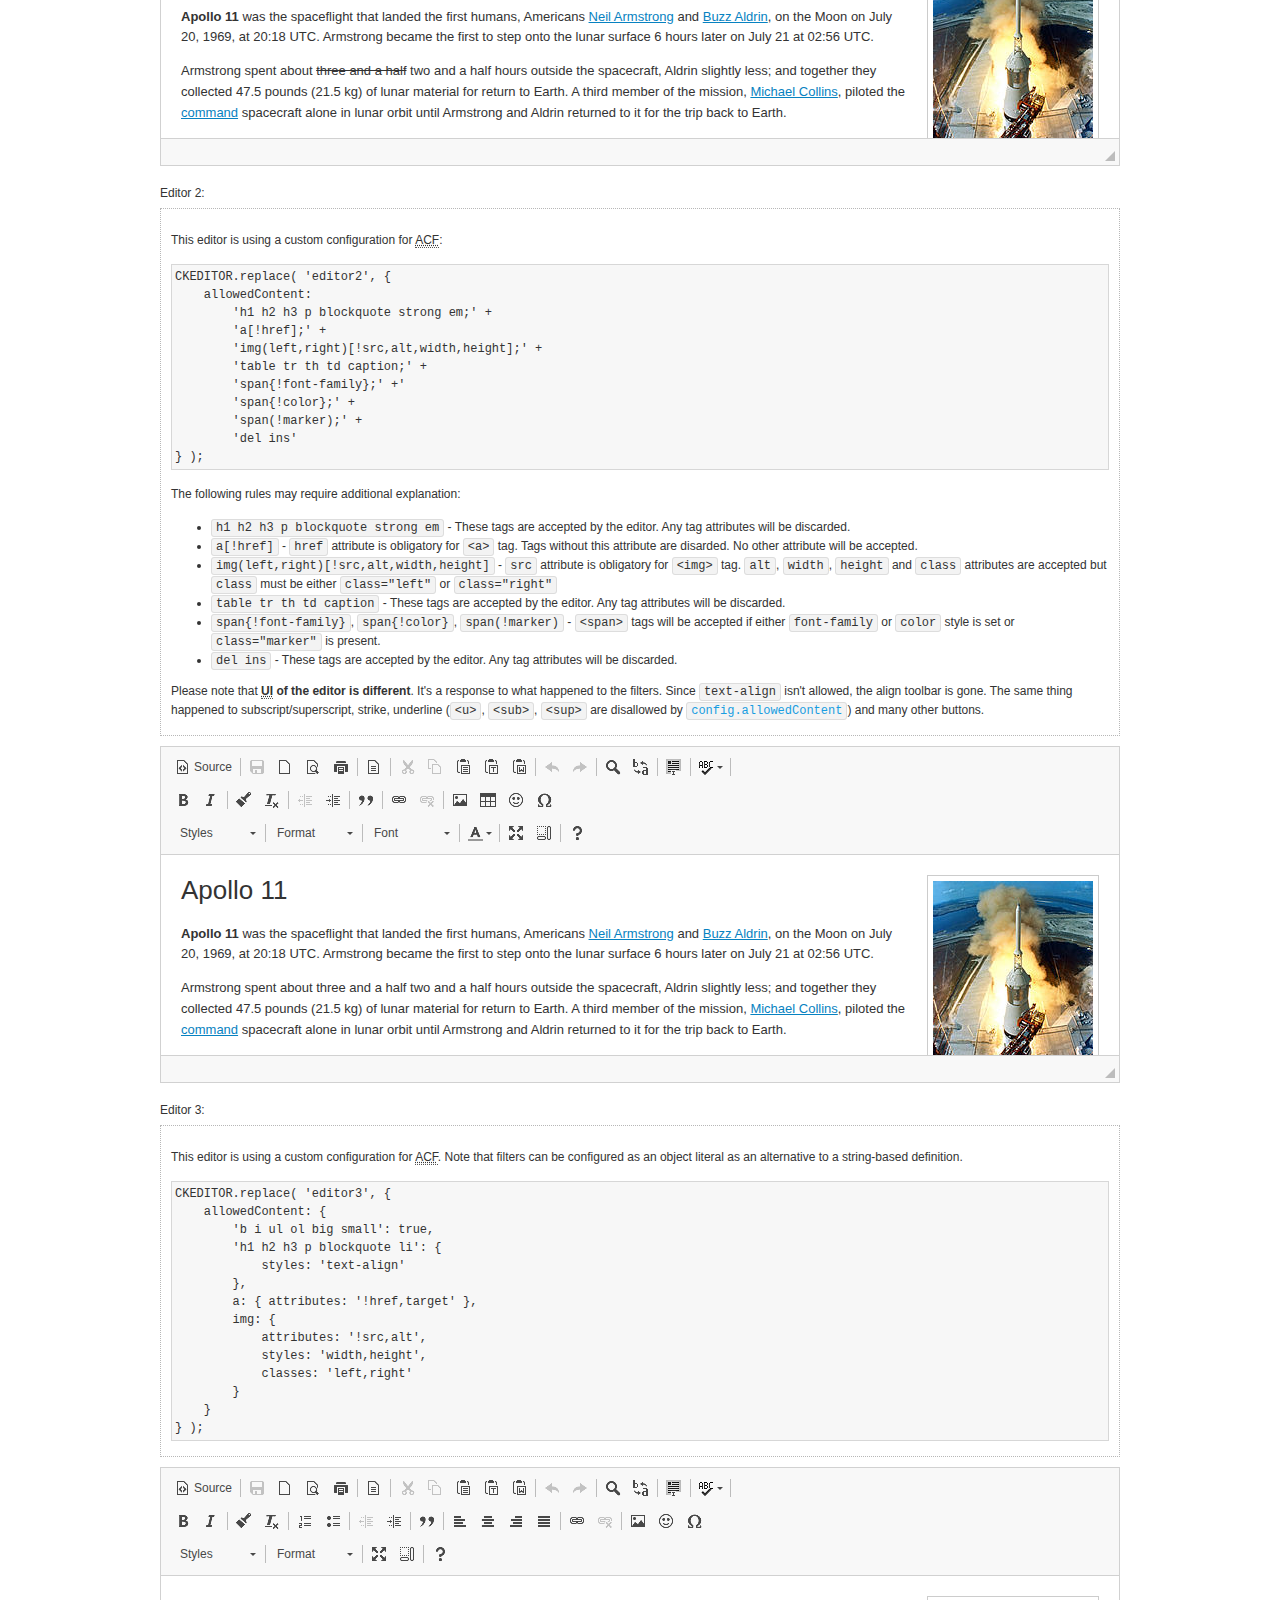
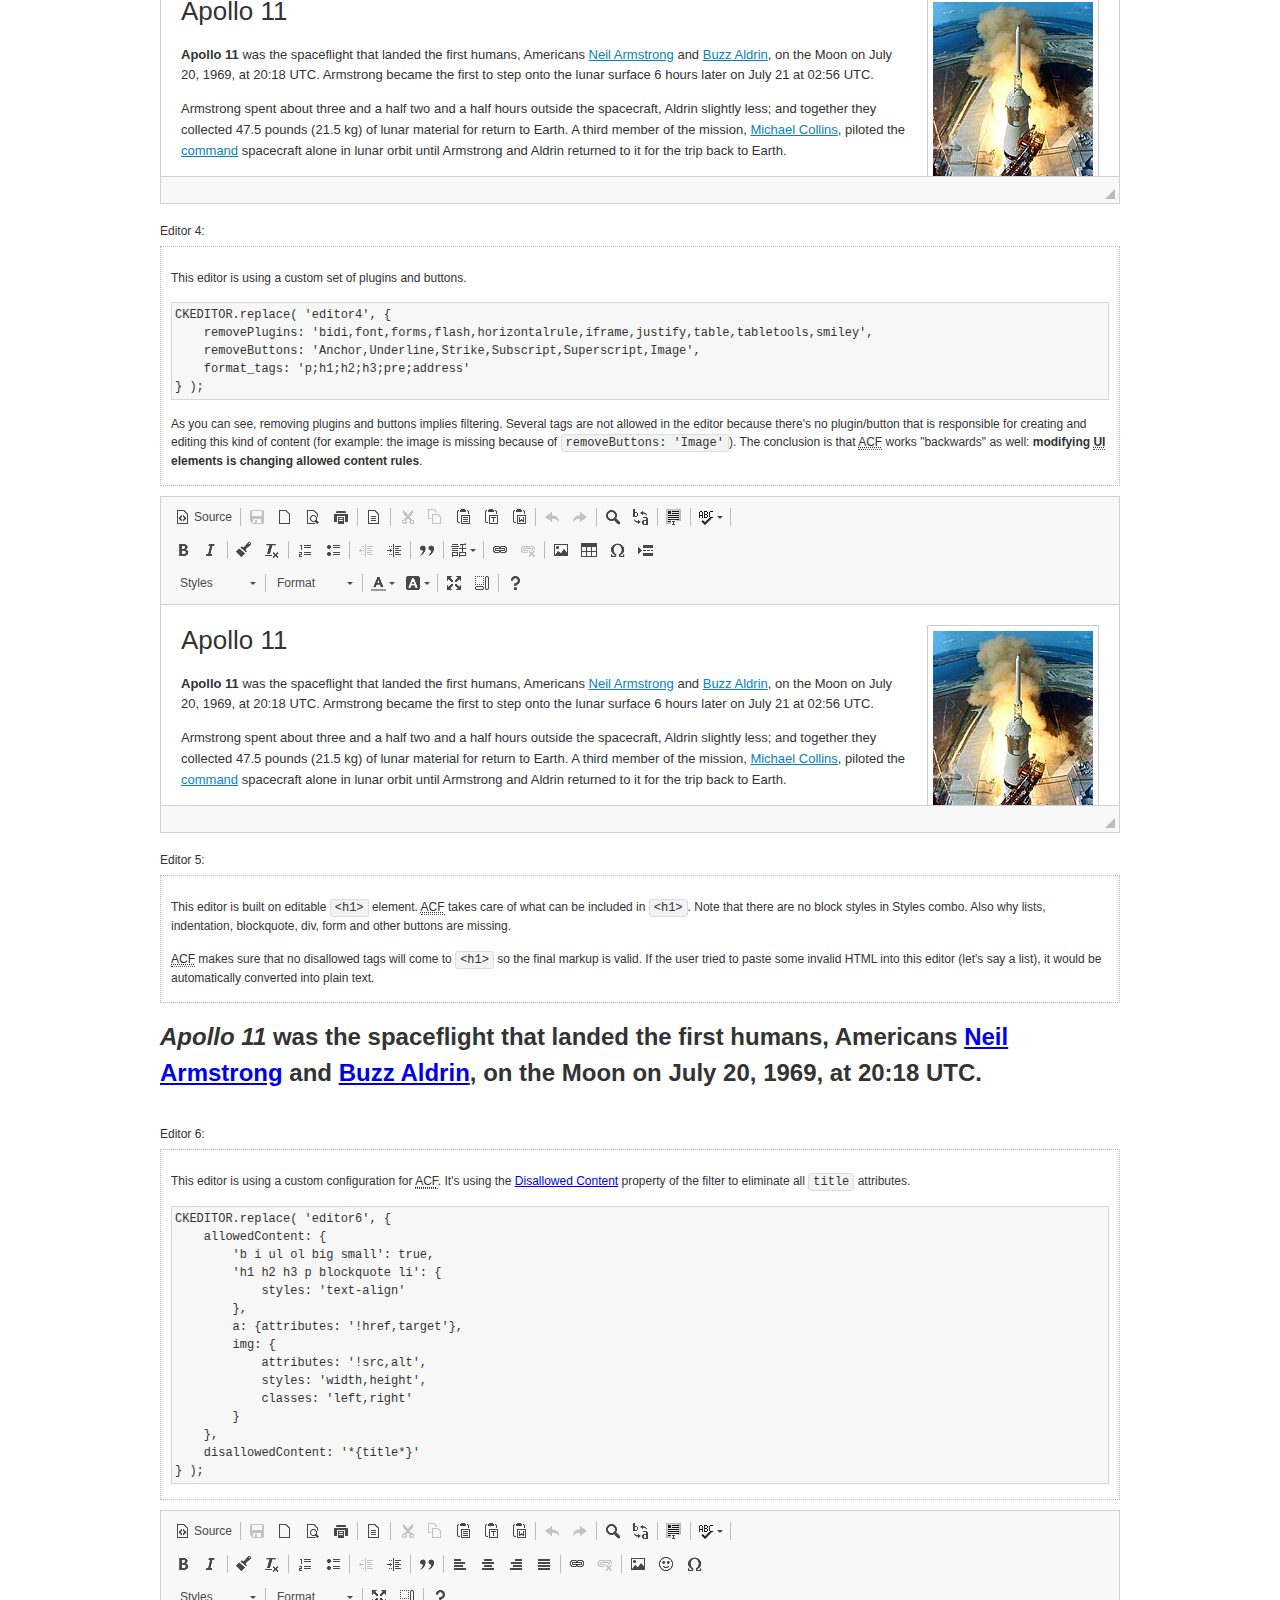
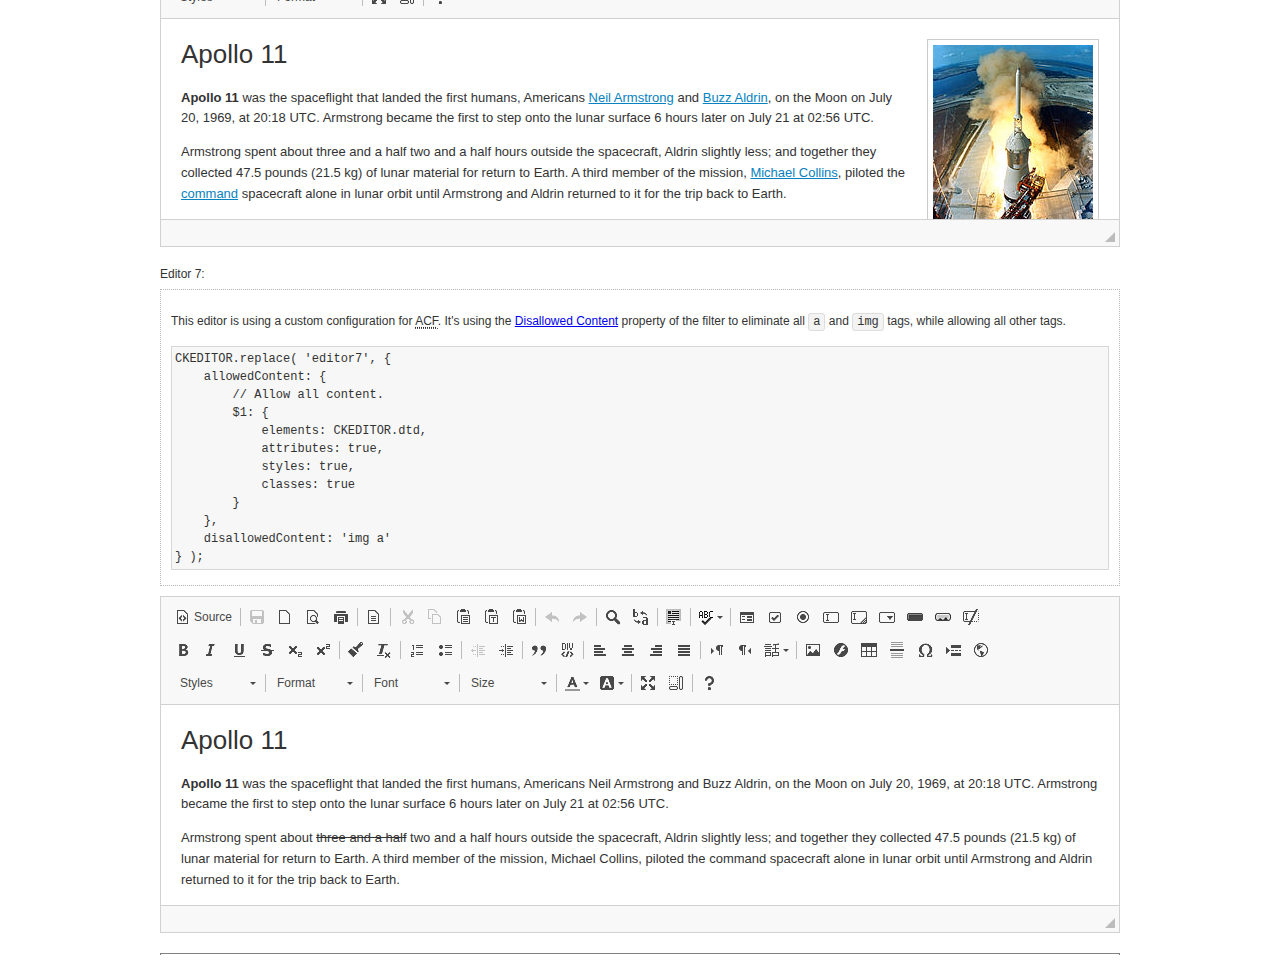
<file: admin/ckeditor/samples/old/datafiltering.html>
<!DOCTYPE html>
<!--
Copyright (c) 2003-2020, CKSource - Frederico Knabben. All rights reserved.
For licensing, see LICENSE.md or https://ckeditor.com/legal/ckeditor-oss-license
-->
<html lang="en">
<head>
	<meta charset="utf-8">
	<title>Data Filtering &mdash; CKEditor Sample</title>
	<script src="../../ckeditor.js"></script>
	<link rel="stylesheet" href="sample.css">
	<meta name="description" content="Try the latest sample of CKEditor 4 and learn more about customizing your WYSIWYG editor with endless possibilities.">
	<script>
		// Remove advanced tabs for all editors.
		CKEDITOR.config.removeDialogTabs = 'image:advanced;link:advanced;flash:advanced;creatediv:advanced;editdiv:advanced';
	</script>
</head>
<body>
	<h1 class="samples">
		<a href="index.html">CKEditor Samples</a> &raquo; Data Filtering and Features Activation
	</h1>
	<div class="warning deprecated">
		This sample is not maintained anymore. Check out its <a href="https://ckeditor.com/docs/ckeditor4/latest/examples/acf.html">brand new version in CKEditor Examples</a>.
	</div>
	<div class="description">
		<p>
			This sample page demonstrates the idea of Advanced Content Filter
			(<abbr title="Advanced Content Filter">ACF</abbr>), a sophisticated
			tool that takes control over what kind of data is accepted by the editor and what
			kind of output is produced.
		</p>
		<h2>When and what is being filtered?</h2>
		<p>
			<abbr title="Advanced Content Filter">ACF</abbr> controls
			<strong>every single source of data</strong> that comes to the editor.
			It process both HTML that is inserted manually (i.e. pasted by the user)
			and programmatically like:
		</p>
<pre class="samples">
editor.setData( '&lt;p&gt;Hello world!&lt;/p&gt;' );
</pre>
		<p>
			<abbr title="Advanced Content Filter">ACF</abbr> discards invalid,
			useless HTML tags and attributes so the editor remains "clean" during
			runtime. <abbr title="Advanced Content Filter">ACF</abbr> behaviour
			can be configured and adjusted for a particular case to prevent the
			output HTML (i.e. in CMS systems) from being polluted.

			This kind of filtering is a first, client-side line of defense
			against "<a href="http://en.wikipedia.org/wiki/Tag_soup">tag soups</a>",
			the tool that precisely restricts which tags, attributes and styles
			are allowed (desired). When properly configured, <abbr title="Advanced Content Filter">ACF</abbr>
			is an easy and fast way to produce a high-quality, intentionally filtered HTML.
		</p>

		<h3>How to configure or disable ACF?</h3>
		<p>
			Advanced Content Filter is enabled by default, working in "automatic mode", yet
			it provides a set of easy rules that allow adjusting filtering rules
			and disabling the entire feature when necessary. The config property
			responsible for this feature is <code><a class="samples"
			href="https://ckeditor.com/docs/ckeditor4/latest/api/CKEDITOR_config.html#cfg-allowedContent">config.allowedContent</a></code>.
		</p>
		<p>
			By "automatic mode" is meant that loaded plugins decide which kind
			of content is enabled and which is not. For example, if the link
			plugin is loaded it implies that <code>&lt;a&gt;</code> tag is
			automatically allowed. Each plugin is given a set
			of predefined <abbr title="Advanced Content Filter">ACF</abbr> rules
			that control the editor until <code><a class="samples"
			href="https://ckeditor.com/docs/ckeditor4/latest/api/CKEDITOR_config.html#cfg-allowedContent">
			config.allowedContent</a></code>
			is defined manually.
		</p>
		<p>
			Let's assume our intention is to restrict the editor to accept (produce) <strong>paragraphs
			only: no attributes, no styles, no other tags</strong>.
			With <abbr title="Advanced Content Filter">ACF</abbr>
			this is very simple. Basically set <code><a class="samples"
			href="https://ckeditor.com/docs/ckeditor4/latest/api/CKEDITOR_config.html#cfg-allowedContent">
			config.allowedContent</a></code> to <code>'p'</code>:
		</p>
<pre class="samples">
var editor = CKEDITOR.replace( <em>textarea_id</em>, {
	<strong>allowedContent: 'p'</strong>
} );
</pre>
		<p>
			Now try to play with allowed content:
		</p>
<pre class="samples">
// Trying to insert disallowed tag and attribute.
editor.setData( '&lt;p <strong>style="color: red"</strong>&gt;Hello <strong>&lt;em&gt;world&lt;/em&gt;</strong>!&lt;/p&gt;' );
alert( editor.getData() );

// Filtered data is returned.
"&lt;p&gt;Hello world!&lt;/p&gt;"
</pre>
		<p>
			What happened? Since <code>config.allowedContent: 'p'</code> is set the editor assumes
			that only plain <code>&lt;p&gt;</code> are accepted. Nothing more. This is why
			<code>style</code> attribute and <code>&lt;em&gt;</code> tag are gone. The same
			filtering would happen if we pasted disallowed HTML into this editor.
		</p>
		<p>
			This is just a small sample of what <abbr title="Advanced Content Filter">ACF</abbr>
			can do. To know more, please refer to the sample section below and
			<a href="https://ckeditor.com/docs/ckeditor4/latest/guide/dev_advanced_content_filter.html">the official Advanced Content Filter guide</a>.
		</p>
		<p>
			You may, of course, want CKEditor to avoid filtering of any kind.
			To get rid of <abbr title="Advanced Content Filter">ACF</abbr>,
			basically set <code><a class="samples"
			href="https://ckeditor.com/docs/ckeditor4/latest/api/CKEDITOR_config.html#cfg-allowedContent">
			config.allowedContent</a></code> to <code>true</code> like this:
		</p>
<pre class="samples">
CKEDITOR.replace( <em>textarea_id</em>, {
	<strong>allowedContent: true</strong>
} );
</pre>

		<h2>Beyond data flow: Features activation</h2>
		<p>
			<abbr title="Advanced Content Filter">ACF</abbr> is far more than
			<abbr title="Input/Output">I/O</abbr> control: the entire
			<abbr title="User Interface">UI</abbr> of the editor is adjusted to what
			filters restrict. For example: if <code>&lt;a&gt;</code> tag is
			<strong>disallowed</strong>
			by <abbr title="Advanced Content Filter">ACF</abbr>,
			then accordingly <code>link</code> command, toolbar button and link dialog
			are also disabled. Editor is smart: it knows which features must be
			removed from the interface to match filtering rules.
		</p>
		<p>
			CKEditor can be far more specific. If <code>&lt;a&gt;</code> tag is
			<strong>allowed</strong> by filtering rules to be used but it is restricted
			to have only one attribute (<code>href</code>)
			<code>config.allowedContent = 'a[!href]'</code>, then
			"Target" tab of the link dialog is automatically disabled as <code>target</code>
			attribute isn't included in <abbr title="Advanced Content Filter">ACF</abbr> rules
			for <code>&lt;a&gt;</code>. This behaviour applies to dialog fields, context
			menus and toolbar buttons.
		</p>

		<h2>Sample configurations</h2>
		<p>
			There are several editor instances below that present different
			<abbr title="Advanced Content Filter">ACF</abbr> setups. <strong>All of them,
			except the inline instance, share the same HTML content</strong> to visualize
			how different filtering rules affect the same input data.
		</p>
	</div>

	<div>
		<label for="editor1">
			Editor 1:
		</label>
		<div class="description">
			<p>
				This editor is using default configuration ("automatic mode"). It means that
				<code><a class="samples"
				href="https://ckeditor.com/docs/ckeditor4/latest/api/CKEDITOR_config.html#cfg-allowedContent">
				config.allowedContent</a></code> is defined by loaded plugins.
				Each plugin extends filtering rules to make it's own associated content
				available for the user.
			</p>
		</div>
		<textarea cols="80" id="editor1" name="editor1" rows="10">
			&lt;h1&gt;&lt;img alt=&quot;Saturn V carrying Apollo 11&quot; class=&quot;right&quot; src=&quot;assets/sample.jpg&quot;/&gt; Apollo 11&lt;/h1&gt; &lt;p&gt;&lt;b&gt;Apollo 11&lt;/b&gt; was the spaceflight that landed the first humans, Americans &lt;a href=&quot;http://en.wikipedia.org/wiki/Neil_Armstrong&quot; title=&quot;Neil Armstrong&quot;&gt;Neil Armstrong&lt;/a&gt; and &lt;a href=&quot;http://en.wikipedia.org/wiki/Buzz_Aldrin&quot; title=&quot;Buzz Aldrin&quot;&gt;Buzz Aldrin&lt;/a&gt;, on the Moon on July 20, 1969, at 20:18 UTC. Armstrong became the first to step onto the lunar surface 6 hours later on July 21 at 02:56 UTC.&lt;/p&gt; &lt;p&gt;Armstrong spent about &lt;s&gt;three and a half&lt;/s&gt; two and a half hours outside the spacecraft, Aldrin slightly less; and together they collected 47.5 pounds (21.5&amp;nbsp;kg) of lunar material for return to Earth. A third member of the mission, &lt;a href=&quot;http://en.wikipedia.org/wiki/Michael_Collins_(astronaut)&quot; title=&quot;Michael Collins (astronaut)&quot;&gt;Michael Collins&lt;/a&gt;, piloted the &lt;a href=&quot;http://en.wikipedia.org/wiki/Apollo_Command/Service_Module&quot; title=&quot;Apollo Command/Service Module&quot;&gt;command&lt;/a&gt; spacecraft alone in lunar orbit until Armstrong and Aldrin returned to it for the trip back to Earth.&lt;/p&gt; &lt;h2&gt;Broadcasting and &lt;em&gt;quotes&lt;/em&gt; &lt;a id=&quot;quotes&quot; name=&quot;quotes&quot;&gt;&lt;/a&gt;&lt;/h2&gt; &lt;p&gt;Broadcast on live TV to a world-wide audience, Armstrong stepped onto the lunar surface and described the event as:&lt;/p&gt; &lt;blockquote&gt;&lt;p&gt;One small step for [a] man, one giant leap for mankind.&lt;/p&gt;&lt;/blockquote&gt; &lt;p&gt;Apollo 11 effectively ended the &lt;a href=&quot;http://en.wikipedia.org/wiki/Space_Race&quot; title=&quot;Space Race&quot;&gt;Space Race&lt;/a&gt; and fulfilled a national goal proposed in 1961 by the late U.S. President &lt;a href=&quot;http://en.wikipedia.org/wiki/John_F._Kennedy&quot; title=&quot;John F. Kennedy&quot;&gt;John F. Kennedy&lt;/a&gt; in a speech before the United States Congress:&lt;/p&gt; &lt;blockquote&gt;&lt;p&gt;[...] before this decade is out, of landing a man on the Moon and returning him safely to the Earth.&lt;/p&gt;&lt;/blockquote&gt; &lt;h2&gt;Technical details &lt;a id=&quot;tech-details&quot; name=&quot;tech-details&quot;&gt;&lt;/a&gt;&lt;/h2&gt; &lt;table align=&quot;right&quot; border=&quot;1&quot; bordercolor=&quot;#ccc&quot; cellpadding=&quot;5&quot; cellspacing=&quot;0&quot; style=&quot;border-collapse:collapse;margin:10px 0 10px 15px;&quot;&gt; &lt;caption&gt;&lt;strong&gt;Mission crew&lt;/strong&gt;&lt;/caption&gt; &lt;thead&gt; &lt;tr&gt; &lt;th scope=&quot;col&quot;&gt;Position&lt;/th&gt; &lt;th scope=&quot;col&quot;&gt;Astronaut&lt;/th&gt; &lt;/tr&gt; &lt;/thead&gt; &lt;tbody&gt; &lt;tr&gt; &lt;td&gt;Commander&lt;/td&gt; &lt;td&gt;Neil A. Armstrong&lt;/td&gt; &lt;/tr&gt; &lt;tr&gt; &lt;td&gt;Command Module Pilot&lt;/td&gt; &lt;td&gt;Michael Collins&lt;/td&gt; &lt;/tr&gt; &lt;tr&gt; &lt;td&gt;Lunar Module Pilot&lt;/td&gt; &lt;td&gt;Edwin &amp;quot;Buzz&amp;quot; E. Aldrin, Jr.&lt;/td&gt; &lt;/tr&gt; &lt;/tbody&gt; &lt;/table&gt; &lt;p&gt;Launched by a &lt;strong&gt;Saturn V&lt;/strong&gt; rocket from &lt;a href=&quot;http://en.wikipedia.org/wiki/Kennedy_Space_Center&quot; title=&quot;Kennedy Space Center&quot;&gt;Kennedy Space Center&lt;/a&gt; in Merritt Island, Florida on July 16, Apollo 11 was the fifth manned mission of &lt;a href=&quot;http://en.wikipedia.org/wiki/NASA&quot; title=&quot;NASA&quot;&gt;NASA&lt;/a&gt;&amp;#39;s Apollo program. The Apollo spacecraft had three parts:&lt;/p&gt; &lt;ol&gt; &lt;li&gt;&lt;strong&gt;Command Module&lt;/strong&gt; with a cabin for the three astronauts which was the only part which landed back on Earth&lt;/li&gt; &lt;li&gt;&lt;strong&gt;Service Module&lt;/strong&gt; which supported the Command Module with propulsion, electrical power, oxygen and water&lt;/li&gt; &lt;li&gt;&lt;strong&gt;Lunar Module&lt;/strong&gt; for landing on the Moon.&lt;/li&gt; &lt;/ol&gt; &lt;p&gt;After being sent to the Moon by the Saturn V&amp;#39;s upper stage, the astronauts separated the spacecraft from it and travelled for three days until they entered into lunar orbit. Armstrong and Aldrin then moved into the Lunar Module and landed in the &lt;a href=&quot;http://en.wikipedia.org/wiki/Mare_Tranquillitatis&quot; title=&quot;Mare Tranquillitatis&quot;&gt;Sea of Tranquility&lt;/a&gt;. They stayed a total of about 21 and a half hours on the lunar surface. After lifting off in the upper part of the Lunar Module and rejoining Collins in the Command Module, they returned to Earth and landed in the &lt;a href=&quot;http://en.wikipedia.org/wiki/Pacific_Ocean&quot; title=&quot;Pacific Ocean&quot;&gt;Pacific Ocean&lt;/a&gt; on July 24.&lt;/p&gt; &lt;hr/&gt; &lt;p style=&quot;text-align: right;&quot;&gt;&lt;small&gt;Source: &lt;a href=&quot;http://en.wikipedia.org/wiki/Apollo_11&quot;&gt;Wikipedia.org&lt;/a&gt;&lt;/small&gt;&lt;/p&gt;
		</textarea>

		<script>

			CKEDITOR.replace( 'editor1' );

		</script>
	</div>

	<br>

	<div>
		<label for="editor2">
			Editor 2:
		</label>
		<div class="description">
			<p>
				This editor is using a custom configuration for
				<abbr title="Advanced Content Filter">ACF</abbr>:
			</p>
<pre class="samples">
CKEDITOR.replace( 'editor2', {
	allowedContent:
		'h1 h2 h3 p blockquote strong em;' +
		'a[!href];' +
		'img(left,right)[!src,alt,width,height];' +
		'table tr th td caption;' +
		'span{!font-family};' +'
		'span{!color};' +
		'span(!marker);' +
		'del ins'
} );
</pre>
			<p>
				The following rules may require additional explanation:
			</p>
			<ul>
				<li>
					<code>h1 h2 h3 p blockquote strong em</code> - These tags
					are accepted by the editor. Any tag attributes will be discarded.
				</li>
				<li>
					<code>a[!href]</code> - <code>href</code> attribute is obligatory
					for <code>&lt;a&gt;</code> tag. Tags without this attribute
					are disarded. No other attribute will be accepted.
				</li>
				<li>
					<code>img(left,right)[!src,alt,width,height]</code> - <code>src</code>
					attribute is obligatory for <code>&lt;img&gt;</code> tag.
					<code>alt</code>, <code>width</code>, <code>height</code>
					and <code>class</code> attributes are accepted but
					<code>class</code> must be either <code>class="left"</code>
					or <code>class="right"</code>
				</li>
				<li>
					<code>table tr th td caption</code> - These tags
					are accepted by the editor. Any tag attributes will be discarded.
				</li>
				<li>
					<code>span{!font-family}</code>, <code>span{!color}</code>,
					<code>span(!marker)</code> - <code>&lt;span&gt;</code> tags
					will be accepted if either <code>font-family</code> or
					<code>color</code> style is set or <code>class="marker"</code>
					is present.
				</li>
				<li>
					<code>del ins</code> - These tags
					are accepted by the editor. Any tag attributes will be discarded.
				</li>
			</ul>
			<p>
				Please note that <strong><abbr title="User Interface">UI</abbr> of the
				editor is different</strong>. It's a response to what happened to the filters.
				Since <code>text-align</code> isn't allowed, the align toolbar is gone.
				The same thing happened to subscript/superscript, strike, underline
				(<code>&lt;u&gt;</code>, <code>&lt;sub&gt;</code>, <code>&lt;sup&gt;</code>
				are disallowed by <code><a class="samples"
				href="https://ckeditor.com/docs/ckeditor4/latest/api/CKEDITOR_config.html#cfg-allowedContent">
				config.allowedContent</a></code>) and many other buttons.
			</p>
		</div>
		<textarea cols="80" id="editor2" name="editor2" rows="10">
			&lt;h1&gt;&lt;img alt=&quot;Saturn V carrying Apollo 11&quot; class=&quot;right&quot; src=&quot;assets/sample.jpg&quot;/&gt; Apollo 11&lt;/h1&gt; &lt;p&gt;&lt;b&gt;Apollo 11&lt;/b&gt; was the spaceflight that landed the first humans, Americans &lt;a href=&quot;http://en.wikipedia.org/wiki/Neil_Armstrong&quot; title=&quot;Neil Armstrong&quot;&gt;Neil Armstrong&lt;/a&gt; and &lt;a href=&quot;http://en.wikipedia.org/wiki/Buzz_Aldrin&quot; title=&quot;Buzz Aldrin&quot;&gt;Buzz Aldrin&lt;/a&gt;, on the Moon on July 20, 1969, at 20:18 UTC. Armstrong became the first to step onto the lunar surface 6 hours later on July 21 at 02:56 UTC.&lt;/p&gt; &lt;p&gt;Armstrong spent about &lt;s&gt;three and a half&lt;/s&gt; two and a half hours outside the spacecraft, Aldrin slightly less; and together they collected 47.5 pounds (21.5&amp;nbsp;kg) of lunar material for return to Earth. A third member of the mission, &lt;a href=&quot;http://en.wikipedia.org/wiki/Michael_Collins_(astronaut)&quot; title=&quot;Michael Collins (astronaut)&quot;&gt;Michael Collins&lt;/a&gt;, piloted the &lt;a href=&quot;http://en.wikipedia.org/wiki/Apollo_Command/Service_Module&quot; title=&quot;Apollo Command/Service Module&quot;&gt;command&lt;/a&gt; spacecraft alone in lunar orbit until Armstrong and Aldrin returned to it for the trip back to Earth.&lt;/p&gt; &lt;h2&gt;Broadcasting and &lt;em&gt;quotes&lt;/em&gt; &lt;a id=&quot;quotes&quot; name=&quot;quotes&quot;&gt;&lt;/a&gt;&lt;/h2&gt; &lt;p&gt;Broadcast on live TV to a world-wide audience, Armstrong stepped onto the lunar surface and described the event as:&lt;/p&gt; &lt;blockquote&gt;&lt;p&gt;One small step for [a] man, one giant leap for mankind.&lt;/p&gt;&lt;/blockquote&gt; &lt;p&gt;Apollo 11 effectively ended the &lt;a href=&quot;http://en.wikipedia.org/wiki/Space_Race&quot; title=&quot;Space Race&quot;&gt;Space Race&lt;/a&gt; and fulfilled a national goal proposed in 1961 by the late U.S. President &lt;a href=&quot;http://en.wikipedia.org/wiki/John_F._Kennedy&quot; title=&quot;John F. Kennedy&quot;&gt;John F. Kennedy&lt;/a&gt; in a speech before the United States Congress:&lt;/p&gt; &lt;blockquote&gt;&lt;p&gt;[...] before this decade is out, of landing a man on the Moon and returning him safely to the Earth.&lt;/p&gt;&lt;/blockquote&gt; &lt;h2&gt;Technical details &lt;a id=&quot;tech-details&quot; name=&quot;tech-details&quot;&gt;&lt;/a&gt;&lt;/h2&gt; &lt;table align=&quot;right&quot; border=&quot;1&quot; bordercolor=&quot;#ccc&quot; cellpadding=&quot;5&quot; cellspacing=&quot;0&quot; style=&quot;border-collapse:collapse;margin:10px 0 10px 15px;&quot;&gt; &lt;caption&gt;&lt;strong&gt;Mission crew&lt;/strong&gt;&lt;/caption&gt; &lt;thead&gt; &lt;tr&gt; &lt;th scope=&quot;col&quot;&gt;Position&lt;/th&gt; &lt;th scope=&quot;col&quot;&gt;Astronaut&lt;/th&gt; &lt;/tr&gt; &lt;/thead&gt; &lt;tbody&gt; &lt;tr&gt; &lt;td&gt;Commander&lt;/td&gt; &lt;td&gt;Neil A. Armstrong&lt;/td&gt; &lt;/tr&gt; &lt;tr&gt; &lt;td&gt;Command Module Pilot&lt;/td&gt; &lt;td&gt;Michael Collins&lt;/td&gt; &lt;/tr&gt; &lt;tr&gt; &lt;td&gt;Lunar Module Pilot&lt;/td&gt; &lt;td&gt;Edwin &amp;quot;Buzz&amp;quot; E. Aldrin, Jr.&lt;/td&gt; &lt;/tr&gt; &lt;/tbody&gt; &lt;/table&gt; &lt;p&gt;Launched by a &lt;strong&gt;Saturn V&lt;/strong&gt; rocket from &lt;a href=&quot;http://en.wikipedia.org/wiki/Kennedy_Space_Center&quot; title=&quot;Kennedy Space Center&quot;&gt;Kennedy Space Center&lt;/a&gt; in Merritt Island, Florida on July 16, Apollo 11 was the fifth manned mission of &lt;a href=&quot;http://en.wikipedia.org/wiki/NASA&quot; title=&quot;NASA&quot;&gt;NASA&lt;/a&gt;&amp;#39;s Apollo program. The Apollo spacecraft had three parts:&lt;/p&gt; &lt;ol&gt; &lt;li&gt;&lt;strong&gt;Command Module&lt;/strong&gt; with a cabin for the three astronauts which was the only part which landed back on Earth&lt;/li&gt; &lt;li&gt;&lt;strong&gt;Service Module&lt;/strong&gt; which supported the Command Module with propulsion, electrical power, oxygen and water&lt;/li&gt; &lt;li&gt;&lt;strong&gt;Lunar Module&lt;/strong&gt; for landing on the Moon.&lt;/li&gt; &lt;/ol&gt; &lt;p&gt;After being sent to the Moon by the Saturn V&amp;#39;s upper stage, the astronauts separated the spacecraft from it and travelled for three days until they entered into lunar orbit. Armstrong and Aldrin then moved into the Lunar Module and landed in the &lt;a href=&quot;http://en.wikipedia.org/wiki/Mare_Tranquillitatis&quot; title=&quot;Mare Tranquillitatis&quot;&gt;Sea of Tranquility&lt;/a&gt;. They stayed a total of about 21 and a half hours on the lunar surface. After lifting off in the upper part of the Lunar Module and rejoining Collins in the Command Module, they returned to Earth and landed in the &lt;a href=&quot;http://en.wikipedia.org/wiki/Pacific_Ocean&quot; title=&quot;Pacific Ocean&quot;&gt;Pacific Ocean&lt;/a&gt; on July 24.&lt;/p&gt; &lt;hr/&gt; &lt;p style=&quot;text-align: right;&quot;&gt;&lt;small&gt;Source: &lt;a href=&quot;http://en.wikipedia.org/wiki/Apollo_11&quot;&gt;Wikipedia.org&lt;/a&gt;&lt;/small&gt;&lt;/p&gt;
		</textarea>
		<script>

			CKEDITOR.replace( 'editor2', {
				allowedContent:
					'h1 h2 h3 p blockquote strong em;' +
					'a[!href];' +
					'img(left,right)[!src,alt,width,height];' +
					'table tr th td caption;' +
					'span{!font-family};' +
					'span{!color};' +
					'span(!marker);' +
					'del ins'
			} );

		</script>
	</div>

	<br>

	<div>
		<label for="editor3">
			Editor 3:
		</label>
		<div class="description">
			<p>
				This editor is using a custom configuration for
				<abbr title="Advanced Content Filter">ACF</abbr>.
				Note that filters can be configured as an object literal
				as an alternative to a string-based definition.
			</p>
<pre class="samples">
CKEDITOR.replace( 'editor3', {
	allowedContent: {
		'b i ul ol big small': true,
		'h1 h2 h3 p blockquote li': {
			styles: 'text-align'
		},
		a: { attributes: '!href,target' },
		img: {
			attributes: '!src,alt',
			styles: 'width,height',
			classes: 'left,right'
		}
	}
} );
</pre>
		</div>
		<textarea cols="80" id="editor3" name="editor3" rows="10">
			&lt;h1&gt;&lt;img alt=&quot;Saturn V carrying Apollo 11&quot; class=&quot;right&quot; src=&quot;assets/sample.jpg&quot;/&gt; Apollo 11&lt;/h1&gt; &lt;p&gt;&lt;b&gt;Apollo 11&lt;/b&gt; was the spaceflight that landed the first humans, Americans &lt;a href=&quot;http://en.wikipedia.org/wiki/Neil_Armstrong&quot; title=&quot;Neil Armstrong&quot;&gt;Neil Armstrong&lt;/a&gt; and &lt;a href=&quot;http://en.wikipedia.org/wiki/Buzz_Aldrin&quot; title=&quot;Buzz Aldrin&quot;&gt;Buzz Aldrin&lt;/a&gt;, on the Moon on July 20, 1969, at 20:18 UTC. Armstrong became the first to step onto the lunar surface 6 hours later on July 21 at 02:56 UTC.&lt;/p&gt; &lt;p&gt;Armstrong spent about &lt;s&gt;three and a half&lt;/s&gt; two and a half hours outside the spacecraft, Aldrin slightly less; and together they collected 47.5 pounds (21.5&amp;nbsp;kg) of lunar material for return to Earth. A third member of the mission, &lt;a href=&quot;http://en.wikipedia.org/wiki/Michael_Collins_(astronaut)&quot; title=&quot;Michael Collins (astronaut)&quot;&gt;Michael Collins&lt;/a&gt;, piloted the &lt;a href=&quot;http://en.wikipedia.org/wiki/Apollo_Command/Service_Module&quot; title=&quot;Apollo Command/Service Module&quot;&gt;command&lt;/a&gt; spacecraft alone in lunar orbit until Armstrong and Aldrin returned to it for the trip back to Earth.&lt;/p&gt; &lt;h2&gt;Broadcasting and &lt;em&gt;quotes&lt;/em&gt; &lt;a id=&quot;quotes&quot; name=&quot;quotes&quot;&gt;&lt;/a&gt;&lt;/h2&gt; &lt;p&gt;Broadcast on live TV to a world-wide audience, Armstrong stepped onto the lunar surface and described the event as:&lt;/p&gt; &lt;blockquote&gt;&lt;p&gt;One small step for [a] man, one giant leap for mankind.&lt;/p&gt;&lt;/blockquote&gt; &lt;p&gt;Apollo 11 effectively ended the &lt;a href=&quot;http://en.wikipedia.org/wiki/Space_Race&quot; title=&quot;Space Race&quot;&gt;Space Race&lt;/a&gt; and fulfilled a national goal proposed in 1961 by the late U.S. President &lt;a href=&quot;http://en.wikipedia.org/wiki/John_F._Kennedy&quot; title=&quot;John F. Kennedy&quot;&gt;John F. Kennedy&lt;/a&gt; in a speech before the United States Congress:&lt;/p&gt; &lt;blockquote&gt;&lt;p&gt;[...] before this decade is out, of landing a man on the Moon and returning him safely to the Earth.&lt;/p&gt;&lt;/blockquote&gt; &lt;h2&gt;Technical details &lt;a id=&quot;tech-details&quot; name=&quot;tech-details&quot;&gt;&lt;/a&gt;&lt;/h2&gt; &lt;table align=&quot;right&quot; border=&quot;1&quot; bordercolor=&quot;#ccc&quot; cellpadding=&quot;5&quot; cellspacing=&quot;0&quot; style=&quot;border-collapse:collapse;margin:10px 0 10px 15px;&quot;&gt; &lt;caption&gt;&lt;strong&gt;Mission crew&lt;/strong&gt;&lt;/caption&gt; &lt;thead&gt; &lt;tr&gt; &lt;th scope=&quot;col&quot;&gt;Position&lt;/th&gt; &lt;th scope=&quot;col&quot;&gt;Astronaut&lt;/th&gt; &lt;/tr&gt; &lt;/thead&gt; &lt;tbody&gt; &lt;tr&gt; &lt;td&gt;Commander&lt;/td&gt; &lt;td&gt;Neil A. Armstrong&lt;/td&gt; &lt;/tr&gt; &lt;tr&gt; &lt;td&gt;Command Module Pilot&lt;/td&gt; &lt;td&gt;Michael Collins&lt;/td&gt; &lt;/tr&gt; &lt;tr&gt; &lt;td&gt;Lunar Module Pilot&lt;/td&gt; &lt;td&gt;Edwin &amp;quot;Buzz&amp;quot; E. Aldrin, Jr.&lt;/td&gt; &lt;/tr&gt; &lt;/tbody&gt; &lt;/table&gt; &lt;p&gt;Launched by a &lt;strong&gt;Saturn V&lt;/strong&gt; rocket from &lt;a href=&quot;http://en.wikipedia.org/wiki/Kennedy_Space_Center&quot; title=&quot;Kennedy Space Center&quot;&gt;Kennedy Space Center&lt;/a&gt; in Merritt Island, Florida on July 16, Apollo 11 was the fifth manned mission of &lt;a href=&quot;http://en.wikipedia.org/wiki/NASA&quot; title=&quot;NASA&quot;&gt;NASA&lt;/a&gt;&amp;#39;s Apollo program. The Apollo spacecraft had three parts:&lt;/p&gt; &lt;ol&gt; &lt;li&gt;&lt;strong&gt;Command Module&lt;/strong&gt; with a cabin for the three astronauts which was the only part which landed back on Earth&lt;/li&gt; &lt;li&gt;&lt;strong&gt;Service Module&lt;/strong&gt; which supported the Command Module with propulsion, electrical power, oxygen and water&lt;/li&gt; &lt;li&gt;&lt;strong&gt;Lunar Module&lt;/strong&gt; for landing on the Moon.&lt;/li&gt; &lt;/ol&gt; &lt;p&gt;After being sent to the Moon by the Saturn V&amp;#39;s upper stage, the astronauts separated the spacecraft from it and travelled for three days until they entered into lunar orbit. Armstrong and Aldrin then moved into the Lunar Module and landed in the &lt;a href=&quot;http://en.wikipedia.org/wiki/Mare_Tranquillitatis&quot; title=&quot;Mare Tranquillitatis&quot;&gt;Sea of Tranquility&lt;/a&gt;. They stayed a total of about 21 and a half hours on the lunar surface. After lifting off in the upper part of the Lunar Module and rejoining Collins in the Command Module, they returned to Earth and landed in the &lt;a href=&quot;http://en.wikipedia.org/wiki/Pacific_Ocean&quot; title=&quot;Pacific Ocean&quot;&gt;Pacific Ocean&lt;/a&gt; on July 24.&lt;/p&gt; &lt;hr/&gt; &lt;p style=&quot;text-align: right;&quot;&gt;&lt;small&gt;Source: &lt;a href=&quot;http://en.wikipedia.org/wiki/Apollo_11&quot;&gt;Wikipedia.org&lt;/a&gt;&lt;/small&gt;&lt;/p&gt;
		</textarea>
		<script>

			CKEDITOR.replace( 'editor3', {
				allowedContent: {
					'b i ul ol big small': true,
					'h1 h2 h3 p blockquote li': {
						styles: 'text-align'
					},
					a: { attributes: '!href,target' },
					img: {
						attributes: '!src,alt',
						styles: 'width,height',
						classes: 'left,right'
					}
				}
			} );

		</script>
	</div>

	<br>

	<div>
		<label for="editor4">
			Editor 4:
		</label>
		<div class="description">
			<p>
				This editor is using a custom set of plugins and buttons.
			</p>
<pre class="samples">
CKEDITOR.replace( 'editor4', {
	removePlugins: 'bidi,font,forms,flash,horizontalrule,iframe,justify,table,tabletools,smiley',
	removeButtons: 'Anchor,Underline,Strike,Subscript,Superscript,Image',
	format_tags: 'p;h1;h2;h3;pre;address'
} );
</pre>
			<p>
				As you can see, removing plugins and buttons implies filtering.
				Several tags are not allowed in the editor because there's no
				plugin/button that is responsible for creating and editing this
				kind of content (for example: the image is missing because
				of <code>removeButtons: 'Image'</code>). The conclusion is that
				<abbr title="Advanced Content Filter">ACF</abbr> works "backwards"
				as well: <strong>modifying <abbr title="User Interface">UI</abbr>
				elements is changing allowed content rules</strong>.
			</p>
		</div>
		<textarea cols="80" id="editor4" name="editor4" rows="10">
			&lt;h1&gt;&lt;img alt=&quot;Saturn V carrying Apollo 11&quot; class=&quot;right&quot; src=&quot;assets/sample.jpg&quot;/&gt; Apollo 11&lt;/h1&gt; &lt;p&gt;&lt;b&gt;Apollo 11&lt;/b&gt; was the spaceflight that landed the first humans, Americans &lt;a href=&quot;http://en.wikipedia.org/wiki/Neil_Armstrong&quot; title=&quot;Neil Armstrong&quot;&gt;Neil Armstrong&lt;/a&gt; and &lt;a href=&quot;http://en.wikipedia.org/wiki/Buzz_Aldrin&quot; title=&quot;Buzz Aldrin&quot;&gt;Buzz Aldrin&lt;/a&gt;, on the Moon on July 20, 1969, at 20:18 UTC. Armstrong became the first to step onto the lunar surface 6 hours later on July 21 at 02:56 UTC.&lt;/p&gt; &lt;p&gt;Armstrong spent about &lt;s&gt;three and a half&lt;/s&gt; two and a half hours outside the spacecraft, Aldrin slightly less; and together they collected 47.5 pounds (21.5&amp;nbsp;kg) of lunar material for return to Earth. A third member of the mission, &lt;a href=&quot;http://en.wikipedia.org/wiki/Michael_Collins_(astronaut)&quot; title=&quot;Michael Collins (astronaut)&quot;&gt;Michael Collins&lt;/a&gt;, piloted the &lt;a href=&quot;http://en.wikipedia.org/wiki/Apollo_Command/Service_Module&quot; title=&quot;Apollo Command/Service Module&quot;&gt;command&lt;/a&gt; spacecraft alone in lunar orbit until Armstrong and Aldrin returned to it for the trip back to Earth.&lt;/p&gt; &lt;h2&gt;Broadcasting and &lt;em&gt;quotes&lt;/em&gt; &lt;a id=&quot;quotes&quot; name=&quot;quotes&quot;&gt;&lt;/a&gt;&lt;/h2&gt; &lt;p&gt;Broadcast on live TV to a world-wide audience, Armstrong stepped onto the lunar surface and described the event as:&lt;/p&gt; &lt;blockquote&gt;&lt;p&gt;One small step for [a] man, one giant leap for mankind.&lt;/p&gt;&lt;/blockquote&gt; &lt;p&gt;Apollo 11 effectively ended the &lt;a href=&quot;http://en.wikipedia.org/wiki/Space_Race&quot; title=&quot;Space Race&quot;&gt;Space Race&lt;/a&gt; and fulfilled a national goal proposed in 1961 by the late U.S. President &lt;a href=&quot;http://en.wikipedia.org/wiki/John_F._Kennedy&quot; title=&quot;John F. Kennedy&quot;&gt;John F. Kennedy&lt;/a&gt; in a speech before the United States Congress:&lt;/p&gt; &lt;blockquote&gt;&lt;p&gt;[...] before this decade is out, of landing a man on the Moon and returning him safely to the Earth.&lt;/p&gt;&lt;/blockquote&gt; &lt;h2&gt;Technical details &lt;a id=&quot;tech-details&quot; name=&quot;tech-details&quot;&gt;&lt;/a&gt;&lt;/h2&gt; &lt;table align=&quot;right&quot; border=&quot;1&quot; bordercolor=&quot;#ccc&quot; cellpadding=&quot;5&quot; cellspacing=&quot;0&quot; style=&quot;border-collapse:collapse;margin:10px 0 10px 15px;&quot;&gt; &lt;caption&gt;&lt;strong&gt;Mission crew&lt;/strong&gt;&lt;/caption&gt; &lt;thead&gt; &lt;tr&gt; &lt;th scope=&quot;col&quot;&gt;Position&lt;/th&gt; &lt;th scope=&quot;col&quot;&gt;Astronaut&lt;/th&gt; &lt;/tr&gt; &lt;/thead&gt; &lt;tbody&gt; &lt;tr&gt; &lt;td&gt;Commander&lt;/td&gt; &lt;td&gt;Neil A. Armstrong&lt;/td&gt; &lt;/tr&gt; &lt;tr&gt; &lt;td&gt;Command Module Pilot&lt;/td&gt; &lt;td&gt;Michael Collins&lt;/td&gt; &lt;/tr&gt; &lt;tr&gt; &lt;td&gt;Lunar Module Pilot&lt;/td&gt; &lt;td&gt;Edwin &amp;quot;Buzz&amp;quot; E. Aldrin, Jr.&lt;/td&gt; &lt;/tr&gt; &lt;/tbody&gt; &lt;/table&gt; &lt;p&gt;Launched by a &lt;strong&gt;Saturn V&lt;/strong&gt; rocket from &lt;a href=&quot;http://en.wikipedia.org/wiki/Kennedy_Space_Center&quot; title=&quot;Kennedy Space Center&quot;&gt;Kennedy Space Center&lt;/a&gt; in Merritt Island, Florida on July 16, Apollo 11 was the fifth manned mission of &lt;a href=&quot;http://en.wikipedia.org/wiki/NASA&quot; title=&quot;NASA&quot;&gt;NASA&lt;/a&gt;&amp;#39;s Apollo program. The Apollo spacecraft had three parts:&lt;/p&gt; &lt;ol&gt; &lt;li&gt;&lt;strong&gt;Command Module&lt;/strong&gt; with a cabin for the three astronauts which was the only part which landed back on Earth&lt;/li&gt; &lt;li&gt;&lt;strong&gt;Service Module&lt;/strong&gt; which supported the Command Module with propulsion, electrical power, oxygen and water&lt;/li&gt; &lt;li&gt;&lt;strong&gt;Lunar Module&lt;/strong&gt; for landing on the Moon.&lt;/li&gt; &lt;/ol&gt; &lt;p&gt;After being sent to the Moon by the Saturn V&amp;#39;s upper stage, the astronauts separated the spacecraft from it and travelled for three days until they entered into lunar orbit. Armstrong and Aldrin then moved into the Lunar Module and landed in the &lt;a href=&quot;http://en.wikipedia.org/wiki/Mare_Tranquillitatis&quot; title=&quot;Mare Tranquillitatis&quot;&gt;Sea of Tranquility&lt;/a&gt;. They stayed a total of about 21 and a half hours on the lunar surface. After lifting off in the upper part of the Lunar Module and rejoining Collins in the Command Module, they returned to Earth and landed in the &lt;a href=&quot;http://en.wikipedia.org/wiki/Pacific_Ocean&quot; title=&quot;Pacific Ocean&quot;&gt;Pacific Ocean&lt;/a&gt; on July 24.&lt;/p&gt; &lt;hr/&gt; &lt;p style=&quot;text-align: right;&quot;&gt;&lt;small&gt;Source: &lt;a href=&quot;http://en.wikipedia.org/wiki/Apollo_11&quot;&gt;Wikipedia.org&lt;/a&gt;&lt;/small&gt;&lt;/p&gt;
		</textarea>
		<script>

			CKEDITOR.replace( 'editor4', {
				removePlugins: 'bidi,div,font,forms,flash,horizontalrule,iframe,justify,table,tabletools,smiley',
				removeButtons: 'Anchor,Underline,Strike,Subscript,Superscript,Image',
				format_tags: 'p;h1;h2;h3;pre;address'
			} );

		</script>
	</div>

	<br>

	<div>
		<label for="editor5">
			Editor 5:
		</label>
		<div class="description">
			<p>
				This editor is built on editable <code>&lt;h1&gt;</code> element.
				<abbr title="Advanced Content Filter">ACF</abbr> takes care of
				what can be included in <code>&lt;h1&gt;</code>. Note that there
				are no block styles in Styles combo. Also why lists, indentation,
				blockquote, div, form and other buttons are missing.
			</p>
			<p>
				<abbr title="Advanced Content Filter">ACF</abbr> makes sure that
				no disallowed tags will come to <code>&lt;h1&gt;</code> so the final
				markup is valid. If the user tried to paste some invalid HTML
				into this editor (let's say a list), it would be automatically
				converted into plain text.
			</p>
		</div>
		<h1 id="editor5" contenteditable="true">
			<em>Apollo 11</em> was the spaceflight that landed the first humans, Americans <a href="http://en.wikipedia.org/wiki/Neil_Armstrong" title="Neil Armstrong">Neil Armstrong</a> and <a href="http://en.wikipedia.org/wiki/Buzz_Aldrin" title="Buzz Aldrin">Buzz Aldrin</a>, on the Moon on July 20, 1969, at 20:18 UTC.
		</h1>
	</div>

	<br>

	<div>
		<label for="editor3">
			Editor 6:
		</label>
		<div class="description">
			<p>
				This editor is using a custom configuration for <abbr title="Advanced Content Filter">ACF</abbr>.
				It's using the <a href="https://ckeditor.com/docs/ckeditor4/latest/guide/dev_disallowed_content.html" rel="noopener noreferrer" target="_blank">
				Disallowed Content</a> property of the filter to eliminate all <code>title</code> attributes.
			</p>

<pre class="samples">
CKEDITOR.replace( 'editor6', {
	allowedContent: {
		'b i ul ol big small': true,
		'h1 h2 h3 p blockquote li': {
			styles: 'text-align'
		},
		a: {attributes: '!href,target'},
		img: {
			attributes: '!src,alt',
			styles: 'width,height',
			classes: 'left,right'
		}
	},
	disallowedContent: '*{title*}'
} );
</pre>
		</div>
		<textarea cols="80" id="editor6" name="editor6" rows="10">
			&lt;h1&gt;&lt;img alt=&quot;Saturn V carrying Apollo 11&quot; class=&quot;right&quot; src=&quot;assets/sample.jpg&quot;/&gt; Apollo 11&lt;/h1&gt; &lt;p&gt;&lt;b&gt;Apollo 11&lt;/b&gt; was the spaceflight that landed the first humans, Americans &lt;a href=&quot;http://en.wikipedia.org/wiki/Neil_Armstrong&quot; title=&quot;Neil Armstrong&quot;&gt;Neil Armstrong&lt;/a&gt; and &lt;a href=&quot;http://en.wikipedia.org/wiki/Buzz_Aldrin&quot; title=&quot;Buzz Aldrin&quot;&gt;Buzz Aldrin&lt;/a&gt;, on the Moon on July 20, 1969, at 20:18 UTC. Armstrong became the first to step onto the lunar surface 6 hours later on July 21 at 02:56 UTC.&lt;/p&gt; &lt;p&gt;Armstrong spent about &lt;s&gt;three and a half&lt;/s&gt; two and a half hours outside the spacecraft, Aldrin slightly less; and together they collected 47.5 pounds (21.5&amp;nbsp;kg) of lunar material for return to Earth. A third member of the mission, &lt;a href=&quot;http://en.wikipedia.org/wiki/Michael_Collins_(astronaut)&quot; title=&quot;Michael Collins (astronaut)&quot;&gt;Michael Collins&lt;/a&gt;, piloted the &lt;a href=&quot;http://en.wikipedia.org/wiki/Apollo_Command/Service_Module&quot; title=&quot;Apollo Command/Service Module&quot;&gt;command&lt;/a&gt; spacecraft alone in lunar orbit until Armstrong and Aldrin returned to it for the trip back to Earth.&lt;/p&gt; &lt;h2&gt;Broadcasting and &lt;em&gt;quotes&lt;/em&gt; &lt;a id=&quot;quotes&quot; name=&quot;quotes&quot;&gt;&lt;/a&gt;&lt;/h2&gt; &lt;p&gt;Broadcast on live TV to a world-wide audience, Armstrong stepped onto the lunar surface and described the event as:&lt;/p&gt; &lt;blockquote&gt;&lt;p&gt;One small step for [a] man, one giant leap for mankind.&lt;/p&gt;&lt;/blockquote&gt; &lt;p&gt;Apollo 11 effectively ended the &lt;a href=&quot;http://en.wikipedia.org/wiki/Space_Race&quot; title=&quot;Space Race&quot;&gt;Space Race&lt;/a&gt; and fulfilled a national goal proposed in 1961 by the late U.S. President &lt;a href=&quot;http://en.wikipedia.org/wiki/John_F._Kennedy&quot; title=&quot;John F. Kennedy&quot;&gt;John F. Kennedy&lt;/a&gt; in a speech before the United States Congress:&lt;/p&gt; &lt;blockquote&gt;&lt;p&gt;[...] before this decade is out, of landing a man on the Moon and returning him safely to the Earth.&lt;/p&gt;&lt;/blockquote&gt; &lt;h2&gt;Technical details &lt;a id=&quot;tech-details&quot; name=&quot;tech-details&quot;&gt;&lt;/a&gt;&lt;/h2&gt; &lt;table align=&quot;right&quot; border=&quot;1&quot; bordercolor=&quot;#ccc&quot; cellpadding=&quot;5&quot; cellspacing=&quot;0&quot; style=&quot;border-collapse:collapse;margin:10px 0 10px 15px;&quot;&gt; &lt;caption&gt;&lt;strong&gt;Mission crew&lt;/strong&gt;&lt;/caption&gt; &lt;thead&gt; &lt;tr&gt; &lt;th scope=&quot;col&quot;&gt;Position&lt;/th&gt; &lt;th scope=&quot;col&quot;&gt;Astronaut&lt;/th&gt; &lt;/tr&gt; &lt;/thead&gt; &lt;tbody&gt; &lt;tr&gt; &lt;td&gt;Commander&lt;/td&gt; &lt;td&gt;Neil A. Armstrong&lt;/td&gt; &lt;/tr&gt; &lt;tr&gt; &lt;td&gt;Command Module Pilot&lt;/td&gt; &lt;td&gt;Michael Collins&lt;/td&gt; &lt;/tr&gt; &lt;tr&gt; &lt;td&gt;Lunar Module Pilot&lt;/td&gt; &lt;td&gt;Edwin &amp;quot;Buzz&amp;quot; E. Aldrin, Jr.&lt;/td&gt; &lt;/tr&gt; &lt;/tbody&gt; &lt;/table&gt; &lt;p&gt;Launched by a &lt;strong&gt;Saturn V&lt;/strong&gt; rocket from &lt;a href=&quot;http://en.wikipedia.org/wiki/Kennedy_Space_Center&quot; title=&quot;Kennedy Space Center&quot;&gt;Kennedy Space Center&lt;/a&gt; in Merritt Island, Florida on July 16, Apollo 11 was the fifth manned mission of &lt;a href=&quot;http://en.wikipedia.org/wiki/NASA&quot; title=&quot;NASA&quot;&gt;NASA&lt;/a&gt;&amp;#39;s Apollo program. The Apollo spacecraft had three parts:&lt;/p&gt; &lt;ol&gt; &lt;li&gt;&lt;strong&gt;Command Module&lt;/strong&gt; with a cabin for the three astronauts which was the only part which landed back on Earth&lt;/li&gt; &lt;li&gt;&lt;strong&gt;Service Module&lt;/strong&gt; which supported the Command Module with propulsion, electrical power, oxygen and water&lt;/li&gt; &lt;li&gt;&lt;strong&gt;Lunar Module&lt;/strong&gt; for landing on the Moon.&lt;/li&gt; &lt;/ol&gt; &lt;p&gt;After being sent to the Moon by the Saturn V&amp;#39;s upper stage, the astronauts separated the spacecraft from it and travelled for three days until they entered into lunar orbit. Armstrong and Aldrin then moved into the Lunar Module and landed in the &lt;a href=&quot;http://en.wikipedia.org/wiki/Mare_Tranquillitatis&quot; title=&quot;Mare Tranquillitatis&quot;&gt;Sea of Tranquility&lt;/a&gt;. They stayed a total of about 21 and a half hours on the lunar surface. After lifting off in the upper part of the Lunar Module and rejoining Collins in the Command Module, they returned to Earth and landed in the &lt;a href=&quot;http://en.wikipedia.org/wiki/Pacific_Ocean&quot; title=&quot;Pacific Ocean&quot;&gt;Pacific Ocean&lt;/a&gt; on July 24.&lt;/p&gt; &lt;hr/&gt; &lt;p style=&quot;text-align: right;&quot;&gt;&lt;small&gt;Source: &lt;a href=&quot;http://en.wikipedia.org/wiki/Apollo_11&quot;&gt;Wikipedia.org&lt;/a&gt;&lt;/small&gt;&lt;/p&gt;
		</textarea>
		<script>

			CKEDITOR.replace( 'editor6', {
				allowedContent: {
					'b i ul ol big small': true,
					'h1 h2 h3 p blockquote li': {
						styles: 'text-align'
					},
					a: {attributes: '!href,target'},
					img: {
						attributes: '!src,alt',
						styles: 'width,height',
						classes: 'left,right'
					}
				},
				disallowedContent: '*{title*}'
			} );

		</script>
	</div>

	<br>

	<div>
		<label for="editor7">
			Editor 7:
		</label>
		<div class="description">
			<p>
				This editor is using a custom configuration for <abbr title="Advanced Content Filter">ACF</abbr>.
				It's using the <a href="https://ckeditor.com/docs/ckeditor4/latest/guide/dev_disallowed_content.html" rel="noopener noreferrer" target="_blank">
				Disallowed Content</a> property of the filter to eliminate all <code>a</code> and <code>img</code> tags,
				while allowing all other tags.
			</p>
<pre class="samples">
CKEDITOR.replace( 'editor7', {
	allowedContent: {
		// Allow all content.
		$1: {
			elements: CKEDITOR.dtd,
			attributes: true,
			styles: true,
			classes: true
		}
	},
	disallowedContent: 'img a'
} );
</pre>
		</div>
		<textarea cols="80" id="editor7" name="editor7" rows="10">
			&lt;h1&gt;&lt;img alt=&quot;Saturn V carrying Apollo 11&quot; class=&quot;right&quot; src=&quot;assets/sample.jpg&quot;/&gt; Apollo 11&lt;/h1&gt; &lt;p&gt;&lt;b&gt;Apollo 11&lt;/b&gt; was the spaceflight that landed the first humans, Americans &lt;a href=&quot;http://en.wikipedia.org/wiki/Neil_Armstrong&quot; title=&quot;Neil Armstrong&quot;&gt;Neil Armstrong&lt;/a&gt; and &lt;a href=&quot;http://en.wikipedia.org/wiki/Buzz_Aldrin&quot; title=&quot;Buzz Aldrin&quot;&gt;Buzz Aldrin&lt;/a&gt;, on the Moon on July 20, 1969, at 20:18 UTC. Armstrong became the first to step onto the lunar surface 6 hours later on July 21 at 02:56 UTC.&lt;/p&gt; &lt;p&gt;Armstrong spent about &lt;s&gt;three and a half&lt;/s&gt; two and a half hours outside the spacecraft, Aldrin slightly less; and together they collected 47.5 pounds (21.5&amp;nbsp;kg) of lunar material for return to Earth. A third member of the mission, &lt;a href=&quot;http://en.wikipedia.org/wiki/Michael_Collins_(astronaut)&quot; title=&quot;Michael Collins (astronaut)&quot;&gt;Michael Collins&lt;/a&gt;, piloted the &lt;a href=&quot;http://en.wikipedia.org/wiki/Apollo_Command/Service_Module&quot; title=&quot;Apollo Command/Service Module&quot;&gt;command&lt;/a&gt; spacecraft alone in lunar orbit until Armstrong and Aldrin returned to it for the trip back to Earth.&lt;/p&gt; &lt;h2&gt;Broadcasting and &lt;em&gt;quotes&lt;/em&gt; &lt;a id=&quot;quotes&quot; name=&quot;quotes&quot;&gt;&lt;/a&gt;&lt;/h2&gt; &lt;p&gt;Broadcast on live TV to a world-wide audience, Armstrong stepped onto the lunar surface and described the event as:&lt;/p&gt; &lt;blockquote&gt;&lt;p&gt;One small step for [a] man, one giant leap for mankind.&lt;/p&gt;&lt;/blockquote&gt; &lt;p&gt;Apollo 11 effectively ended the &lt;a href=&quot;http://en.wikipedia.org/wiki/Space_Race&quot; title=&quot;Space Race&quot;&gt;Space Race&lt;/a&gt; and fulfilled a national goal proposed in 1961 by the late U.S. President &lt;a href=&quot;http://en.wikipedia.org/wiki/John_F._Kennedy&quot; title=&quot;John F. Kennedy&quot;&gt;John F. Kennedy&lt;/a&gt; in a speech before the United States Congress:&lt;/p&gt; &lt;blockquote&gt;&lt;p&gt;[...] before this decade is out, of landing a man on the Moon and returning him safely to the Earth.&lt;/p&gt;&lt;/blockquote&gt; &lt;h2&gt;Technical details &lt;a id=&quot;tech-details&quot; name=&quot;tech-details&quot;&gt;&lt;/a&gt;&lt;/h2&gt; &lt;table align=&quot;right&quot; border=&quot;1&quot; bordercolor=&quot;#ccc&quot; cellpadding=&quot;5&quot; cellspacing=&quot;0&quot; style=&quot;border-collapse:collapse;margin:10px 0 10px 15px;&quot;&gt; &lt;caption&gt;&lt;strong&gt;Mission crew&lt;/strong&gt;&lt;/caption&gt; &lt;thead&gt; &lt;tr&gt; &lt;th scope=&quot;col&quot;&gt;Position&lt;/th&gt; &lt;th scope=&quot;col&quot;&gt;Astronaut&lt;/th&gt; &lt;/tr&gt; &lt;/thead&gt; &lt;tbody&gt; &lt;tr&gt; &lt;td&gt;Commander&lt;/td&gt; &lt;td&gt;Neil A. Armstrong&lt;/td&gt; &lt;/tr&gt; &lt;tr&gt; &lt;td&gt;Command Module Pilot&lt;/td&gt; &lt;td&gt;Michael Collins&lt;/td&gt; &lt;/tr&gt; &lt;tr&gt; &lt;td&gt;Lunar Module Pilot&lt;/td&gt; &lt;td&gt;Edwin &amp;quot;Buzz&amp;quot; E. Aldrin, Jr.&lt;/td&gt; &lt;/tr&gt; &lt;/tbody&gt; &lt;/table&gt; &lt;p&gt;Launched by a &lt;strong&gt;Saturn V&lt;/strong&gt; rocket from &lt;a href=&quot;http://en.wikipedia.org/wiki/Kennedy_Space_Center&quot; title=&quot;Kennedy Space Center&quot;&gt;Kennedy Space Center&lt;/a&gt; in Merritt Island, Florida on July 16, Apollo 11 was the fifth manned mission of &lt;a href=&quot;http://en.wikipedia.org/wiki/NASA&quot; title=&quot;NASA&quot;&gt;NASA&lt;/a&gt;&amp;#39;s Apollo program. The Apollo spacecraft had three parts:&lt;/p&gt; &lt;ol&gt; &lt;li&gt;&lt;strong&gt;Command Module&lt;/strong&gt; with a cabin for the three astronauts which was the only part which landed back on Earth&lt;/li&gt; &lt;li&gt;&lt;strong&gt;Service Module&lt;/strong&gt; which supported the Command Module with propulsion, electrical power, oxygen and water&lt;/li&gt; &lt;li&gt;&lt;strong&gt;Lunar Module&lt;/strong&gt; for landing on the Moon.&lt;/li&gt; &lt;/ol&gt; &lt;p&gt;After being sent to the Moon by the Saturn V&amp;#39;s upper stage, the astronauts separated the spacecraft from it and travelled for three days until they entered into lunar orbit. Armstrong and Aldrin then moved into the Lunar Module and landed in the &lt;a href=&quot;http://en.wikipedia.org/wiki/Mare_Tranquillitatis&quot; title=&quot;Mare Tranquillitatis&quot;&gt;Sea of Tranquility&lt;/a&gt;. They stayed a total of about 21 and a half hours on the lunar surface. After lifting off in the upper part of the Lunar Module and rejoining Collins in the Command Module, they returned to Earth and landed in the &lt;a href=&quot;http://en.wikipedia.org/wiki/Pacific_Ocean&quot; title=&quot;Pacific Ocean&quot;&gt;Pacific Ocean&lt;/a&gt; on July 24.&lt;/p&gt; &lt;hr/&gt; &lt;p style=&quot;text-align: right;&quot;&gt;&lt;small&gt;Source: &lt;a href=&quot;http://en.wikipedia.org/wiki/Apollo_11&quot;&gt;Wikipedia.org&lt;/a&gt;&lt;/small&gt;&lt;/p&gt;
		</textarea>
		<script>

			CKEDITOR.replace( 'editor7', {
				allowedContent: {
					// allow all content
					$1: {
						elements: CKEDITOR.dtd,
						attributes: true,
						styles: true,
						classes: true
					}
				},
				disallowedContent: 'img a'
			} );

		</script>
	</div>

	<div id="footer">
		<hr>
		<p>
			CKEditor - The text editor for the Internet - <a class="samples" href="https://ckeditor.com/">https://ckeditor.com</a>
		</p>
		<p id="copy">
			Copyright &copy; 2003-2020, <a class="samples" href="https://cksource.com/">CKSource</a> - Frederico
			Knabben. All rights reserved.
		</p>
	</div>
</body>
</html>
</file>
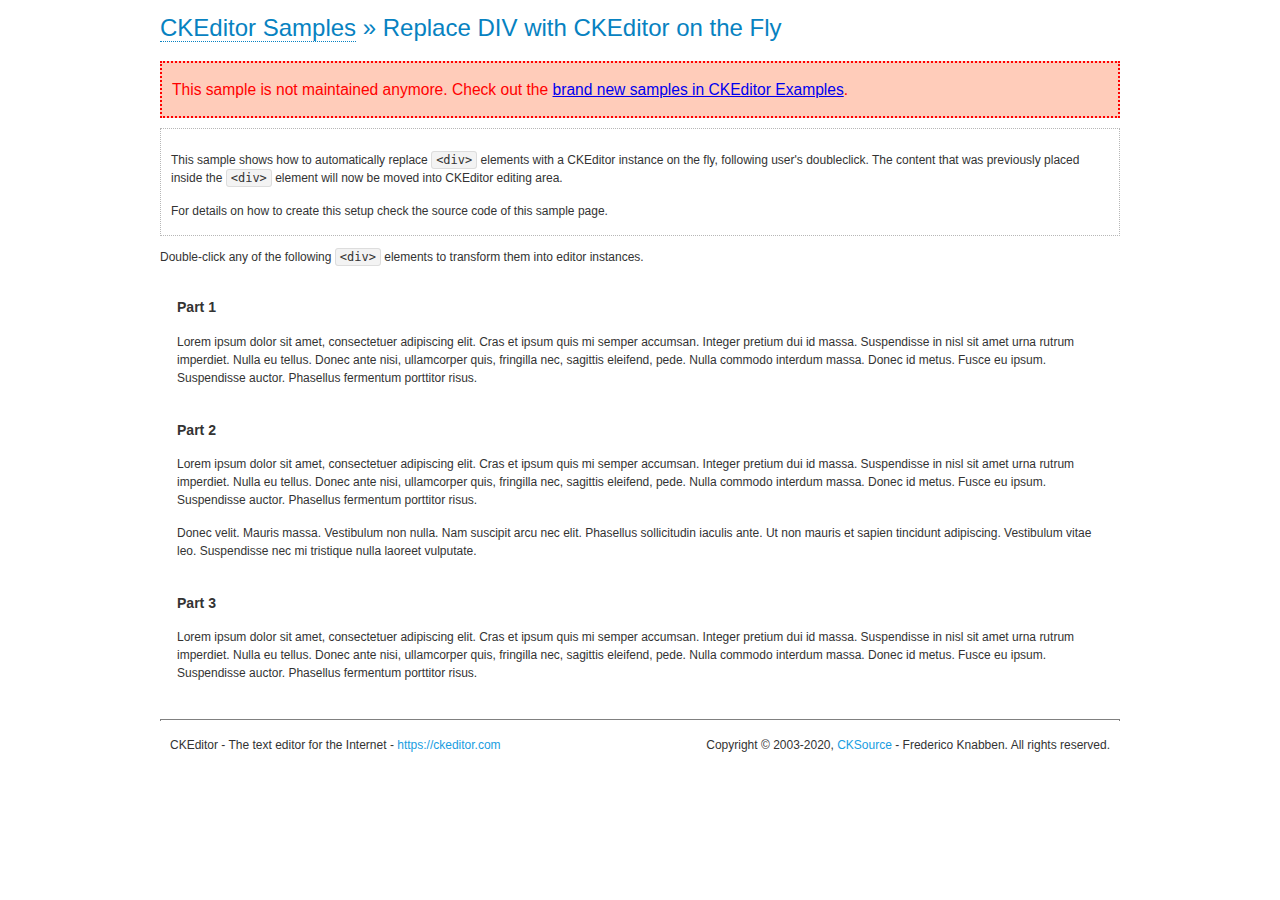
<file: admin/ckeditor/samples/old/divreplace.html>
<!DOCTYPE html>
<!--
Copyright (c) 2003-2020, CKSource - Frederico Knabben. All rights reserved.
For licensing, see LICENSE.md or https://ckeditor.com/legal/ckeditor-oss-license
-->
<html lang="en">
<head>
	<meta charset="utf-8">
	<title>Replace DIV &mdash; CKEditor Sample</title>
	<script src="../../ckeditor.js"></script>
	<link href="sample.css" rel="stylesheet">
	<meta name="description" content="Try the latest sample of CKEditor 4 and learn more about customizing your WYSIWYG editor with endless possibilities.">
	<style>

		div.editable
		{
			border: solid 2px transparent;
			padding-left: 15px;
			padding-right: 15px;
		}

		div.editable:hover
		{
			border-color: black;
		}

	</style>
	<script>

		// Uncomment the following code to test the "Timeout Loading Method".
		// CKEDITOR.loadFullCoreTimeout = 5;

		window.onload = function() {
			// Listen to the double click event.
			if ( window.addEventListener )
				document.body.addEventListener( 'dblclick', onDoubleClick, false );
			else if ( window.attachEvent )
				document.body.attachEvent( 'ondblclick', onDoubleClick );

		};

		function onDoubleClick( ev ) {
			// Get the element which fired the event. This is not necessarily the
			// element to which the event has been attached.
			var element = ev.target || ev.srcElement;

			// Find out the div that holds this element.
			var name;

			do {
				element = element.parentNode;
			}
			while ( element && ( name = element.nodeName.toLowerCase() ) &&
				( name != 'div' || element.className.indexOf( 'editable' ) == -1 ) && name != 'body' );

			if ( name == 'div' && element.className.indexOf( 'editable' ) != -1 )
				replaceDiv( element );
		}

		var editor;

		function replaceDiv( div ) {
			if ( editor )
				editor.destroy();

			editor = CKEDITOR.replace( div );
		}

	</script>
</head>
<body>
	<h1 class="samples">
		<a href="index.html">CKEditor Samples</a> &raquo; Replace DIV with CKEditor on the Fly
	</h1>
	<div class="warning deprecated">
		This sample is not maintained anymore. Check out the <a href="https://ckeditor.com/docs/ckeditor4/latest/examples/index.html">brand new samples in CKEditor Examples</a>.
	</div>
	<div class="description">
		<p>
			This sample shows how to automatically replace <code>&lt;div&gt;</code> elements
			with a CKEditor instance on the fly, following user's doubleclick. The content
			that was previously placed inside the <code>&lt;div&gt;</code> element will now
			be moved into CKEditor editing area.
		</p>
		<p>
			For details on how to create this setup check the source code of this sample page.
		</p>
	</div>
	<p>
		Double-click any of the following <code>&lt;div&gt;</code> elements to transform them into
		editor instances.
	</p>
	<div class="editable">
		<h3>
			Part 1
		</h3>
		<p>
			Lorem ipsum dolor sit amet, consectetuer adipiscing elit. Cras et ipsum quis mi
			semper accumsan. Integer pretium dui id massa. Suspendisse in nisl sit amet urna
			rutrum imperdiet. Nulla eu tellus. Donec ante nisi, ullamcorper quis, fringilla
			nec, sagittis eleifend, pede. Nulla commodo interdum massa. Donec id metus. Fusce
			eu ipsum. Suspendisse auctor. Phasellus fermentum porttitor risus.
		</p>
	</div>
	<div class="editable">
		<h3>
			Part 2
		</h3>
		<p>
			Lorem ipsum dolor sit amet, consectetuer adipiscing elit. Cras et ipsum quis mi
			semper accumsan. Integer pretium dui id massa. Suspendisse in nisl sit amet urna
			rutrum imperdiet. Nulla eu tellus. Donec ante nisi, ullamcorper quis, fringilla
			nec, sagittis eleifend, pede. Nulla commodo interdum massa. Donec id metus. Fusce
			eu ipsum. Suspendisse auctor. Phasellus fermentum porttitor risus.
		</p>
		<p>
			Donec velit. Mauris massa. Vestibulum non nulla. Nam suscipit arcu nec elit. Phasellus
			sollicitudin iaculis ante. Ut non mauris et sapien tincidunt adipiscing. Vestibulum
			vitae leo. Suspendisse nec mi tristique nulla laoreet vulputate.
		</p>
	</div>
	<div class="editable">
		<h3>
			Part 3
		</h3>
		<p>
			Lorem ipsum dolor sit amet, consectetuer adipiscing elit. Cras et ipsum quis mi
			semper accumsan. Integer pretium dui id massa. Suspendisse in nisl sit amet urna
			rutrum imperdiet. Nulla eu tellus. Donec ante nisi, ullamcorper quis, fringilla
			nec, sagittis eleifend, pede. Nulla commodo interdum massa. Donec id metus. Fusce
			eu ipsum. Suspendisse auctor. Phasellus fermentum porttitor risus.
		</p>
	</div>
	<div id="footer">
		<hr>
		<p>
			CKEditor - The text editor for the Internet - <a class="samples" href="https://ckeditor.com/">https://ckeditor.com</a>
		</p>
		<p id="copy">
			Copyright &copy; 2003-2020, <a class="samples" href="https://cksource.com/">CKSource</a> - Frederico
			Knabben. All rights reserved.
		</p>
	</div>
</body>
</html>
</file>
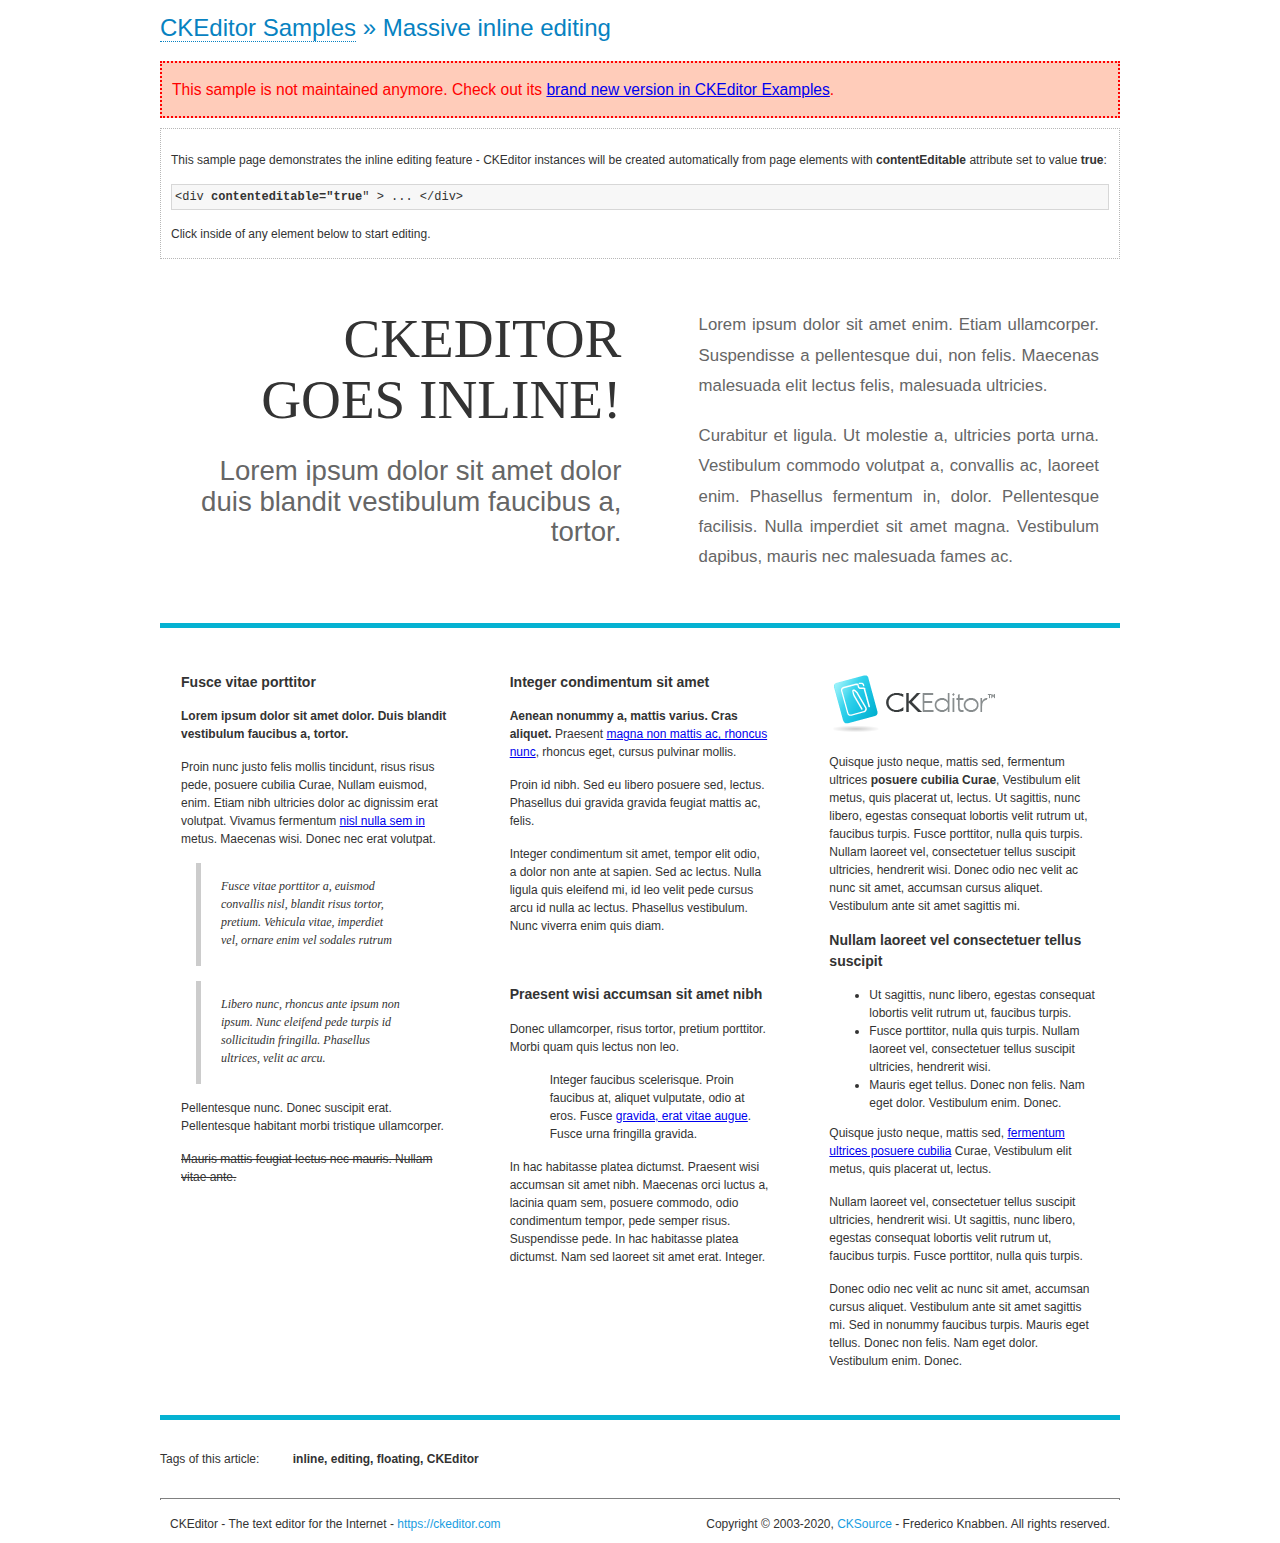
<file: admin/ckeditor/samples/old/inlineall.html>
<!DOCTYPE html>
<!--
Copyright (c) 2003-2020, CKSource - Frederico Knabben. All rights reserved.
For licensing, see LICENSE.md or https://ckeditor.com/legal/ckeditor-oss-license
-->
<html lang="en">
<head>
	<meta charset="utf-8">
	<title>Massive inline editing &mdash; CKEditor Sample</title>
	<meta name="description" content="Try the latest sample of CKEditor 4 and learn more about customizing your WYSIWYG editor with endless possibilities.">
	<script src="../../ckeditor.js"></script>
	<script>

		// This code is generally not necessary, but it is here to demonstrate
		// how to customize specific editor instances on the fly. This fits well
		// this demo because we have editable elements (like headers) that
		// require less features.

		// The "instanceCreated" event is fired for every editor instance created.
		CKEDITOR.on( 'instanceCreated', function( event ) {
			var editor = event.editor,
				element = editor.element;

			// Customize editors for headers and tag list.
			// These editors don't need features like smileys, templates, iframes etc.
			if ( element.is( 'h1', 'h2', 'h3' ) || element.getAttribute( 'id' ) == 'taglist' ) {
				// Customize the editor configurations on "configLoaded" event,
				// which is fired after the configuration file loading and
				// execution. This makes it possible to change the
				// configurations before the editor initialization takes place.
				editor.on( 'configLoaded', function() {

					// Remove unnecessary plugins to make the editor simpler.
					editor.config.removePlugins = 'colorbutton,find,flash,font,' +
						'forms,iframe,image,newpage,removeformat,' +
						'smiley,specialchar,stylescombo,templates';

					// Rearrange the layout of the toolbar.
					editor.config.toolbarGroups = [
						{ name: 'editing',		groups: [ 'basicstyles', 'links' ] },
						{ name: 'undo' },
						{ name: 'clipboard',	groups: [ 'selection', 'clipboard' ] },
						{ name: 'about' }
					];
				});
			}
		});

	</script>
	<link href="sample.css" rel="stylesheet">
	<style>

		/* The following styles are just to make the page look nice. */

		/* Workaround to show Arial Black in Firefox. */
		@font-face
		{
			font-family: 'arial-black';
			src: local('Arial Black');
		}

		*[contenteditable="true"]
		{
			padding: 10px;
		}

		#container
		{
			width: 960px;
			margin: 30px auto 0;
		}

		#header
		{
			overflow: hidden;
			padding: 0 0 30px;
			border-bottom: 5px solid #05B2D2;
			position: relative;
		}

		#headerLeft,
		#headerRight
		{
			width: 49%;
			overflow: hidden;
		}

		#headerLeft
		{
			float: left;
			padding: 10px 1px 1px;
		}

		#headerLeft h2,
		#headerLeft h3
		{
			text-align: right;
			margin: 0;
			overflow: hidden;
			font-weight: normal;
		}

		#headerLeft h2
		{
			font-family: "Arial Black",arial-black;
			font-size: 4.6em;
			line-height: 1.1;
			text-transform: uppercase;
		}

		#headerLeft h3
		{
			font-size: 2.3em;
			line-height: 1.1;
			margin: .2em 0 0;
			color: #666;
		}

		#headerRight
		{
			float: right;
			padding: 1px;
		}

		#headerRight p
		{
			line-height: 1.8;
			text-align: justify;
			margin: 0;
		}

		#headerRight p + p
		{
			margin-top: 20px;
		}

		#headerRight > div
		{
			padding: 20px;
			margin: 0 0 0 30px;
			font-size: 1.4em;
			color: #666;
		}

		#columns
		{
			color: #333;
			overflow: hidden;
			padding: 20px 0;
		}

		#columns > div
		{
			float: left;
			width: 33.3%;
		}

		#columns #column1 > div
		{
			margin-left: 1px;
		}

		#columns #column3 > div
		{
			margin-right: 1px;
		}

		#columns > div > div
		{
			margin: 0px 10px;
			padding: 10px 20px;
		}

		#columns blockquote
		{
			margin-left: 15px;
		}

		#tagLine
		{
			border-top: 5px solid #05B2D2;
			padding-top: 20px;
		}

		#taglist {
			display: inline-block;
			margin-left: 20px;
			font-weight: bold;
			margin: 0 0 0 20px;
		}

	</style>
</head>
<body>
<div>
	<h1 class="samples"><a href="index.html">CKEditor Samples</a> &raquo; Massive inline editing</h1>
	<div class="warning deprecated">
		This sample is not maintained anymore. Check out its <a href="https://ckeditor.com/docs/ckeditor4/latest/examples/inline.html">brand new version in CKEditor Examples</a>.
	</div>
	<div class="description">
		<p>This sample page demonstrates the inline editing feature - CKEditor instances will be created automatically from page elements with <strong>contentEditable</strong> attribute set to value <strong>true</strong>:</p>
		<pre class="samples">&lt;div <strong>contenteditable="true</strong>" &gt; ... &lt;/div&gt;</pre>
		<p>Click inside of any element below to start editing.</p>
	</div>
</div>
<div id="container">
	<div id="header">
		<div id="headerLeft">
			<h2 id="sampleTitle" contenteditable="true">
				CKEditor<br> Goes Inline!
			</h2>
			<h3 contenteditable="true">
				Lorem ipsum dolor sit amet dolor duis blandit vestibulum faucibus a, tortor.
			</h3>
		</div>
		<div id="headerRight">
			<div contenteditable="true">
				<p>
					Lorem ipsum dolor sit amet enim. Etiam ullamcorper. Suspendisse a pellentesque dui, non felis. Maecenas malesuada elit lectus felis, malesuada ultricies.
				</p>
				<p>
					Curabitur et ligula. Ut molestie a, ultricies porta urna. Vestibulum commodo volutpat a, convallis ac, laoreet enim. Phasellus fermentum in, dolor. Pellentesque facilisis. Nulla imperdiet sit amet magna. Vestibulum dapibus, mauris nec malesuada fames ac.
				</p>
			</div>
		</div>
	</div>
	<div id="columns">
		<div id="column1">
			<div contenteditable="true">
				<h3>
					Fusce vitae porttitor
				</h3>
				<p>
					<strong>
						Lorem ipsum dolor sit amet dolor. Duis blandit vestibulum faucibus a, tortor.
					</strong>
				</p>
				<p>
					Proin nunc justo felis mollis tincidunt, risus risus pede, posuere cubilia Curae, Nullam euismod, enim. Etiam nibh ultricies dolor ac dignissim erat volutpat. Vivamus fermentum <a href="https://ckeditor.com/">nisl nulla sem in</a> metus. Maecenas wisi. Donec nec erat volutpat.
				</p>
				<blockquote>
					<p>
						Fusce vitae porttitor a, euismod convallis nisl, blandit risus tortor, pretium.
						Vehicula vitae, imperdiet vel, ornare enim vel sodales rutrum
					</p>
				</blockquote>
				<blockquote>
					<p>
						Libero nunc, rhoncus ante ipsum non ipsum. Nunc eleifend pede turpis id sollicitudin fringilla. Phasellus ultrices, velit ac arcu.
					</p>
				</blockquote>
				<p>Pellentesque nunc. Donec suscipit erat. Pellentesque habitant morbi tristique ullamcorper.</p>
				<p><s>Mauris mattis feugiat lectus nec mauris. Nullam vitae ante.</s></p>
			</div>
		</div>
		<div id="column2">
			<div contenteditable="true">
				<h3>
					Integer condimentum sit amet
				</h3>
				<p>
					<strong>Aenean nonummy a, mattis varius. Cras aliquet.</strong>
					Praesent <a href="https://ckeditor.com/">magna non mattis ac, rhoncus nunc</a>, rhoncus eget, cursus pulvinar mollis.</p>
				<p>Proin id nibh. Sed eu libero posuere sed, lectus. Phasellus dui gravida gravida feugiat mattis ac, felis.</p>
				<p>Integer condimentum sit amet, tempor elit odio, a dolor non ante at sapien. Sed ac lectus. Nulla ligula quis eleifend mi, id leo velit pede cursus arcu id nulla ac lectus. Phasellus vestibulum. Nunc viverra enim quis diam.</p>
			</div>
			<div contenteditable="true">
				<h3>
					Praesent wisi accumsan sit amet nibh
				</h3>
				<p>Donec ullamcorper, risus tortor, pretium porttitor. Morbi quam quis lectus non leo.</p>
				<p style="margin-left: 40px; ">Integer faucibus scelerisque. Proin faucibus at, aliquet vulputate, odio at eros. Fusce <a href="https://ckeditor.com/">gravida, erat vitae augue</a>. Fusce urna fringilla gravida.</p>
				<p>In hac habitasse platea dictumst. Praesent wisi accumsan sit amet nibh. Maecenas orci luctus a, lacinia quam sem, posuere commodo, odio condimentum tempor, pede semper risus. Suspendisse pede. In hac habitasse platea dictumst. Nam sed laoreet sit amet erat. Integer.</p>
			</div>
		</div>
		<div id="column3">
			<div contenteditable="true">
				<p>
					<img src="assets/inlineall/logo.png" alt="CKEditor logo" style="float:left">
				</p>
				<p>Quisque justo neque, mattis sed, fermentum ultrices <strong>posuere cubilia Curae</strong>, Vestibulum elit metus, quis placerat ut, lectus. Ut sagittis, nunc libero, egestas consequat lobortis velit rutrum ut, faucibus turpis. Fusce porttitor, nulla quis turpis. Nullam laoreet vel, consectetuer tellus suscipit ultricies, hendrerit wisi. Donec odio nec velit ac nunc sit amet, accumsan cursus aliquet. Vestibulum ante sit amet sagittis mi.</p>
				<h3>
					Nullam laoreet vel consectetuer tellus suscipit
				</h3>
				<ul>
					<li>Ut sagittis, nunc libero, egestas consequat lobortis velit rutrum ut, faucibus turpis.</li>
					<li>Fusce porttitor, nulla quis turpis. Nullam laoreet vel, consectetuer tellus suscipit ultricies, hendrerit wisi.</li>
					<li>Mauris eget tellus. Donec non felis. Nam eget dolor. Vestibulum enim. Donec.</li>
				</ul>
				<p>Quisque justo neque, mattis sed, <a href="https://ckeditor.com/">fermentum ultrices posuere cubilia</a> Curae, Vestibulum elit metus, quis placerat ut, lectus.</p>
				<p>Nullam laoreet vel, consectetuer tellus suscipit ultricies, hendrerit wisi. Ut sagittis, nunc libero, egestas consequat lobortis velit rutrum ut, faucibus turpis. Fusce porttitor, nulla quis turpis.</p>
				<p>Donec odio nec velit ac nunc sit amet, accumsan cursus aliquet. Vestibulum ante sit amet sagittis mi. Sed in nonummy faucibus turpis. Mauris eget tellus. Donec non felis. Nam eget dolor. Vestibulum enim. Donec.</p>
			</div>
		</div>
	</div>
	<div id="tagLine">
		Tags of this article:
		<p id="taglist" contenteditable="true">
			inline, editing, floating, CKEditor
		</p>
	</div>
</div>
<div id="footer">
	<hr>
	<p>
		CKEditor - The text editor for the Internet - <a class="samples" href="https://ckeditor.com/">
			https://ckeditor.com</a>
	</p>
	<p id="copy">
		Copyright &copy; 2003-2020, <a class="samples" href="https://cksource.com/">CKSource</a>
		- Frederico Knabben. All rights reserved.
	</p>
</div>
</body>
</html>
</file>
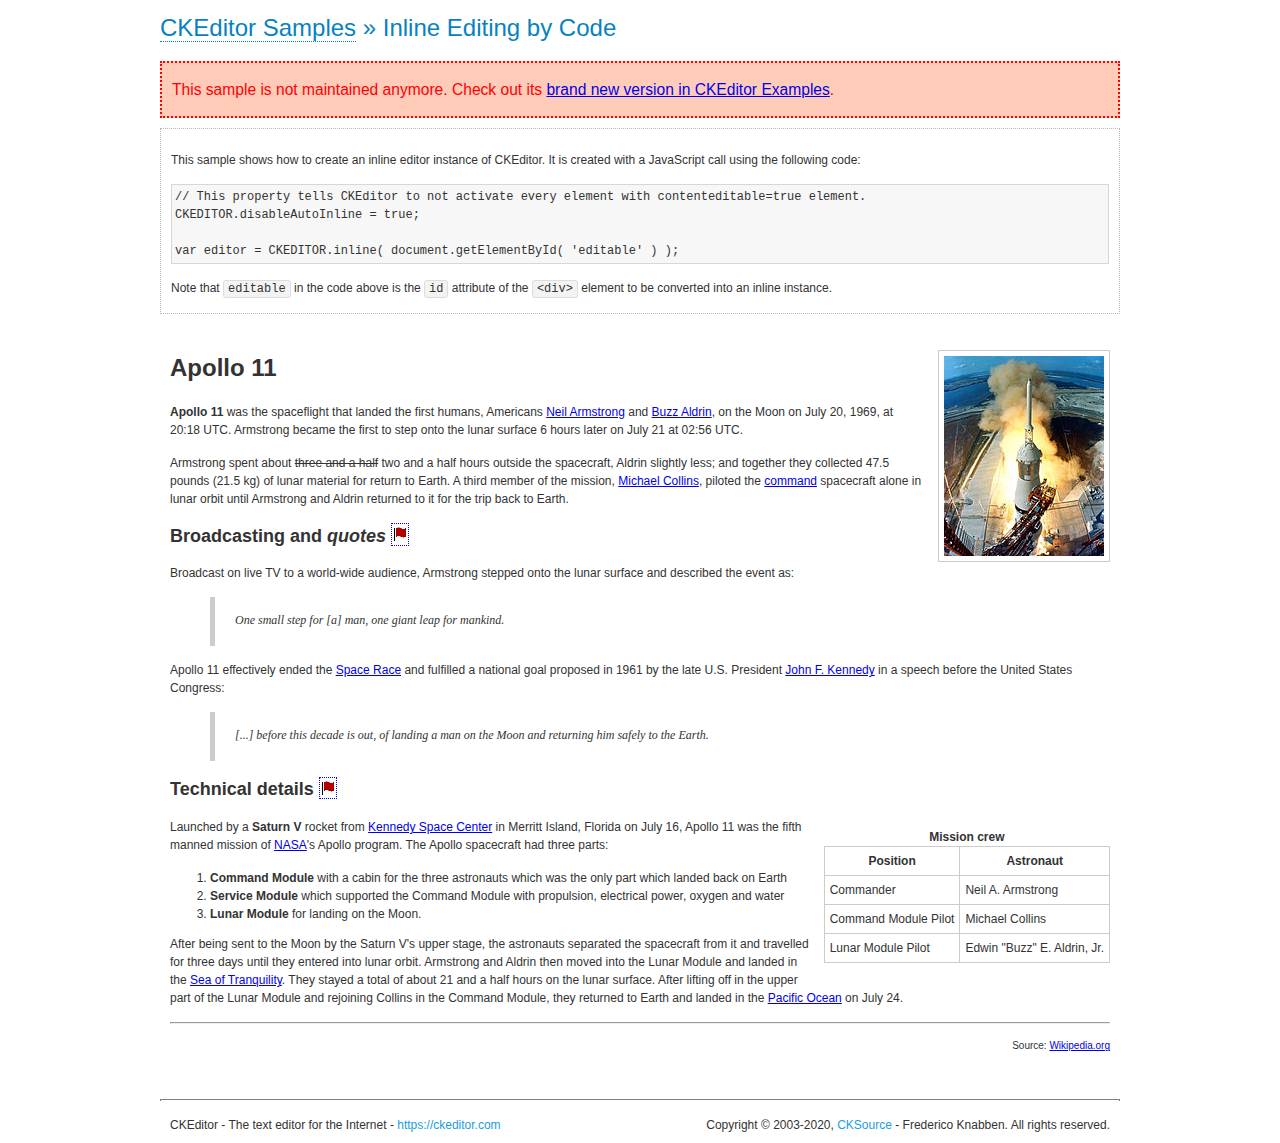
<file: admin/ckeditor/samples/old/inlinebycode.html>
<!DOCTYPE html>
<!--
Copyright (c) 2003-2020, CKSource - Frederico Knabben. All rights reserved.
For licensing, see LICENSE.md or https://ckeditor.com/legal/ckeditor-oss-license
-->
<html lang="en">
<head>
	<meta charset="utf-8">
	<title>Inline Editing by Code &mdash; CKEditor Sample</title>
	<script src="../../ckeditor.js"></script>
	<link href="sample.css" rel="stylesheet">
	<meta name="description" content="Try the latest sample of CKEditor 4 and learn more about customizing your WYSIWYG editor with endless possibilities.">
	<style>

		#editable
		{
			padding: 10px;
			float: left;
		}

	</style>
</head>
<body>
	<h1 class="samples">
		<a href="index.html">CKEditor Samples</a> &raquo; Inline Editing by Code
	</h1>
	<div class="warning deprecated">
		This sample is not maintained anymore. Check out its <a href="https://ckeditor.com/docs/ckeditor4/latest/examples/inline.html">brand new version in CKEditor Examples</a>.
	</div>
	<div class="description">
		<p>
			This sample shows how to create an inline editor instance of CKEditor. It is created
			with a JavaScript call using the following code:
		</p>
<pre class="samples">
// This property tells CKEditor to not activate every element with contenteditable=true element.
CKEDITOR.disableAutoInline = true;

var editor = CKEDITOR.inline( document.getElementById( 'editable' ) );
</pre>
		<p>
			Note that <code>editable</code> in the code above is the <code>id</code>
			attribute of the <code>&lt;div&gt;</code> element to be converted into an inline instance.
		</p>
	</div>
	<div id="editable" contenteditable="true">
		<h1><img alt="Saturn V carrying Apollo 11" class="right" src="assets/sample.jpg" /> Apollo 11</h1>

		<p><b>Apollo 11</b> was the spaceflight that landed the first humans, Americans <a href="http://en.wikipedia.org/wiki/Neil_Armstrong" title="Neil Armstrong">Neil Armstrong</a> and <a href="http://en.wikipedia.org/wiki/Buzz_Aldrin" title="Buzz Aldrin">Buzz Aldrin</a>, on the Moon on July 20, 1969, at 20:18 UTC. Armstrong became the first to step onto the lunar surface 6 hours later on July 21 at 02:56 UTC.</p>

		<p>Armstrong spent about <s>three and a half</s> two and a half hours outside the spacecraft, Aldrin slightly less; and together they collected 47.5 pounds (21.5&nbsp;kg) of lunar material for return to Earth. A third member of the mission, <a href="http://en.wikipedia.org/wiki/Michael_Collins_(astronaut)" title="Michael Collins (astronaut)">Michael Collins</a>, piloted the <a href="http://en.wikipedia.org/wiki/Apollo_Command/Service_Module" title="Apollo Command/Service Module">command</a> spacecraft alone in lunar orbit until Armstrong and Aldrin returned to it for the trip back to Earth.</p>

		<h2>Broadcasting and <em>quotes</em> <a id="quotes" name="quotes"></a></h2>

		<p>Broadcast on live TV to a world-wide audience, Armstrong stepped onto the lunar surface and described the event as:</p>

		<blockquote>
			<p>One small step for [a] man, one giant leap for mankind.</p>
		</blockquote>

		<p>Apollo 11 effectively ended the <a href="http://en.wikipedia.org/wiki/Space_Race" title="Space Race">Space Race</a> and fulfilled a national goal proposed in 1961 by the late U.S. President <a href="http://en.wikipedia.org/wiki/John_F._Kennedy" title="John F. Kennedy">John F. Kennedy</a> in a speech before the United States Congress:</p>

		<blockquote>
			<p>[...] before this decade is out, of landing a man on the Moon and returning him safely to the Earth.</p>
		</blockquote>

		<h2>Technical details <a id="tech-details" name="tech-details"></a></h2>

		<table align="right" border="1" bordercolor="#ccc" cellpadding="5" cellspacing="0" style="border-collapse:collapse;margin:10px 0 10px 15px;">
			<caption><strong>Mission crew</strong></caption>
			<thead>
			<tr>
				<th scope="col">Position</th>
				<th scope="col">Astronaut</th>
			</tr>
			</thead>
			<tbody>
			<tr>
				<td>Commander</td>
				<td>Neil A. Armstrong</td>
			</tr>
			<tr>
				<td>Command Module Pilot</td>
				<td>Michael Collins</td>
			</tr>
			<tr>
				<td>Lunar Module Pilot</td>
				<td>Edwin &quot;Buzz&quot; E. Aldrin, Jr.</td>
			</tr>
			</tbody>
		</table>

		<p>Launched by a <strong>Saturn V</strong> rocket from <a href="http://en.wikipedia.org/wiki/Kennedy_Space_Center" title="Kennedy Space Center">Kennedy Space Center</a> in Merritt Island, Florida on July 16, Apollo 11 was the fifth manned mission of <a href="http://en.wikipedia.org/wiki/NASA" title="NASA">NASA</a>&#39;s Apollo program. The Apollo spacecraft had three parts:</p>

		<ol>
			<li><strong>Command Module</strong> with a cabin for the three astronauts which was the only part which landed back on Earth</li>
			<li><strong>Service Module</strong> which supported the Command Module with propulsion, electrical power, oxygen and water</li>
			<li><strong>Lunar Module</strong> for landing on the Moon.</li>
		</ol>

		<p>After being sent to the Moon by the Saturn V&#39;s upper stage, the astronauts separated the spacecraft from it and travelled for three days until they entered into lunar orbit. Armstrong and Aldrin then moved into the Lunar Module and landed in the <a href="http://en.wikipedia.org/wiki/Mare_Tranquillitatis" title="Mare Tranquillitatis">Sea of Tranquility</a>. They stayed a total of about 21 and a half hours on the lunar surface. After lifting off in the upper part of the Lunar Module and rejoining Collins in the Command Module, they returned to Earth and landed in the <a href="http://en.wikipedia.org/wiki/Pacific_Ocean" title="Pacific Ocean">Pacific Ocean</a> on July 24.</p>

		<hr />
		<p style="text-align: right;"><small>Source: <a href="http://en.wikipedia.org/wiki/Apollo_11">Wikipedia.org</a></small></p>
	</div>

	<script>
		// We need to turn off the automatic editor creation first.
		CKEDITOR.disableAutoInline = true;

		var editor = CKEDITOR.inline( 'editable' );
	</script>
	<div id="footer">
		<hr>
		<p contenteditable="true">
			CKEditor - The text editor for the Internet - <a class="samples" href="https://ckeditor.com/">
				https://ckeditor.com</a>
		</p>
		<p id="copy">
			Copyright &copy; 2003-2020, <a class="samples" href="https://cksource.com/">CKSource</a>
			- Frederico Knabben. All rights reserved.
		</p>
	</div>
</body>
</html>
</file>
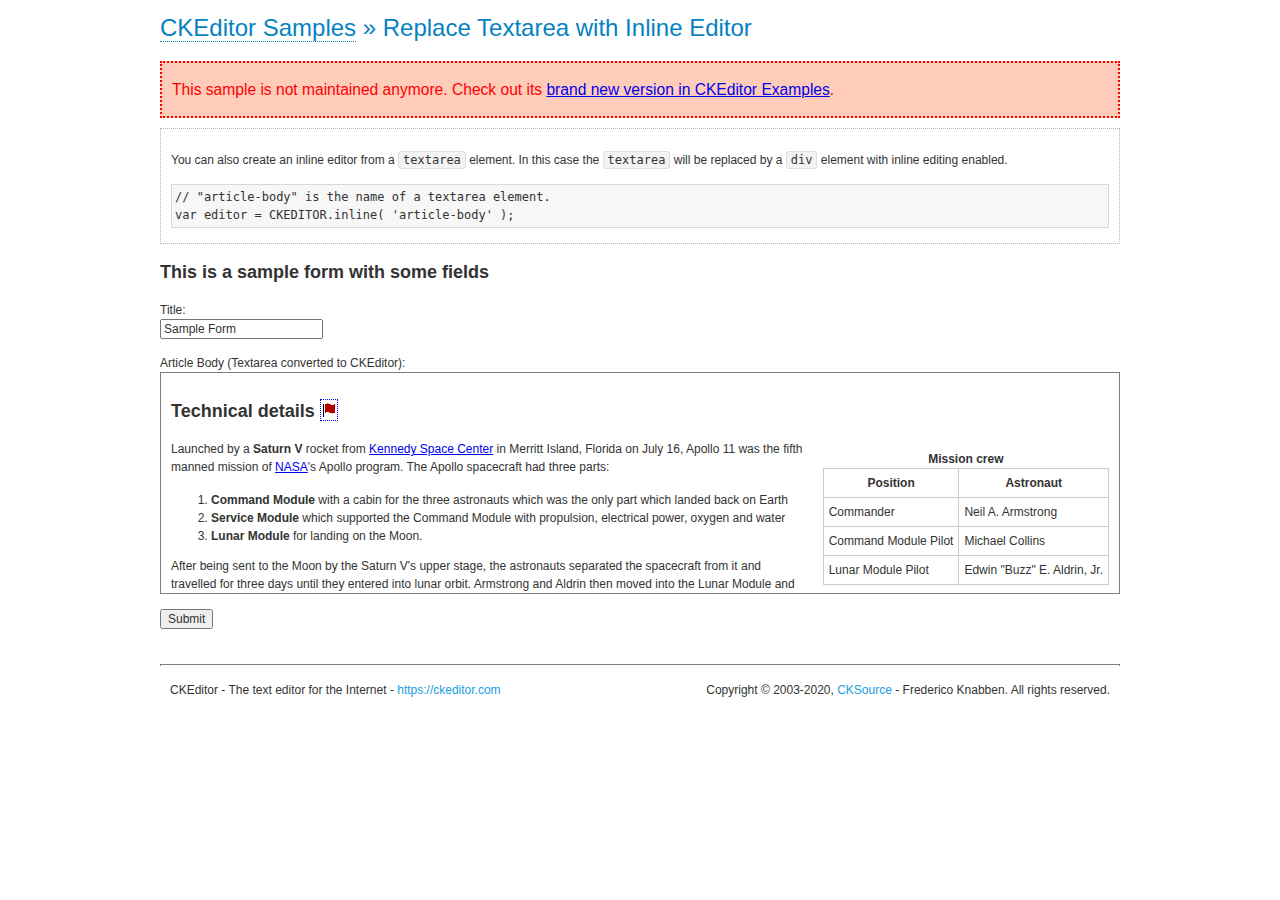
<file: admin/ckeditor/samples/old/inlinetextarea.html>
<!DOCTYPE html>
<!--
Copyright (c) 2003-2020, CKSource - Frederico Knabben. All rights reserved.
For licensing, see LICENSE.md or https://ckeditor.com/legal/ckeditor-oss-license
-->
<html lang="en">
<head>
	<meta charset="utf-8">
	<title>Replace Textarea with Inline Editor &mdash; CKEditor Sample</title>
	<script src="../../ckeditor.js"></script>
	<link href="sample.css" rel="stylesheet">
	<meta name="description" content="Try the latest sample of CKEditor 4 and learn more about customizing your WYSIWYG editor with endless possibilities.">
	<style>

		/* Style the CKEditor element to look like a textfield */
		.cke_textarea_inline
		{
			padding: 10px;
			height: 200px;
			overflow: auto;

			border: 1px solid gray;
			-webkit-appearance: textfield;
		}

	</style>
</head>
<body>
	<h1 class="samples">
		<a href="index.html">CKEditor Samples</a> &raquo; Replace Textarea with Inline Editor
	</h1>
	<div class="warning deprecated">
		This sample is not maintained anymore. Check out its <a href="https://ckeditor.com/docs/ckeditor4/latest/examples/inline.html">brand new version in CKEditor Examples</a>.
	</div>
	<div class="description">
		<p>
			You can also create an inline editor from a <code>textarea</code>
			element. In this case the <code>textarea</code> will be replaced
			by a <code>div</code> element with inline editing enabled.
		</p>
<pre class="samples">
// "article-body" is the name of a textarea element.
var editor = CKEDITOR.inline( 'article-body' );
</pre>
	</div>
	<form action="sample_posteddata.php" method="post">
		<h2>This is a sample form with some fields</h2>
		<p>
			Title:<br>
			<input type="text" name="title" value="Sample Form"></p>
		<p>
			Article Body (Textarea converted to CKEditor):<br>
			<textarea name="article-body" style="height: 200px">
				&lt;h2&gt;Technical details &lt;a id="tech-details" name="tech-details"&gt;&lt;/a&gt;&lt;/h2&gt;

				&lt;table align="right" border="1" bordercolor="#ccc" cellpadding="5" cellspacing="0" style="border-collapse:collapse;margin:10px 0 10px 15px;"&gt;
					&lt;caption&gt;&lt;strong&gt;Mission crew&lt;/strong&gt;&lt;/caption&gt;
					&lt;thead&gt;
					&lt;tr&gt;
						&lt;th scope="col"&gt;Position&lt;/th&gt;
						&lt;th scope="col"&gt;Astronaut&lt;/th&gt;
					&lt;/tr&gt;
					&lt;/thead&gt;
					&lt;tbody&gt;
					&lt;tr&gt;
						&lt;td&gt;Commander&lt;/td&gt;
						&lt;td&gt;Neil A. Armstrong&lt;/td&gt;
					&lt;/tr&gt;
					&lt;tr&gt;
						&lt;td&gt;Command Module Pilot&lt;/td&gt;
						&lt;td&gt;Michael Collins&lt;/td&gt;
					&lt;/tr&gt;
					&lt;tr&gt;
						&lt;td&gt;Lunar Module Pilot&lt;/td&gt;
						&lt;td&gt;Edwin &quot;Buzz&quot; E. Aldrin, Jr.&lt;/td&gt;
					&lt;/tr&gt;
					&lt;/tbody&gt;
				&lt;/table&gt;

				&lt;p&gt;Launched by a &lt;strong&gt;Saturn V&lt;/strong&gt; rocket from &lt;a href="http://en.wikipedia.org/wiki/Kennedy_Space_Center" title="Kennedy Space Center"&gt;Kennedy Space Center&lt;/a&gt; in Merritt Island, Florida on July 16, Apollo 11 was the fifth manned mission of &lt;a href="http://en.wikipedia.org/wiki/NASA" title="NASA"&gt;NASA&lt;/a&gt;&#39;s Apollo program. The Apollo spacecraft had three parts:&lt;/p&gt;

				&lt;ol&gt;
					&lt;li&gt;&lt;strong&gt;Command Module&lt;/strong&gt; with a cabin for the three astronauts which was the only part which landed back on Earth&lt;/li&gt;
					&lt;li&gt;&lt;strong&gt;Service Module&lt;/strong&gt; which supported the Command Module with propulsion, electrical power, oxygen and water&lt;/li&gt;
					&lt;li&gt;&lt;strong&gt;Lunar Module&lt;/strong&gt; for landing on the Moon.&lt;/li&gt;
				&lt;/ol&gt;

				&lt;p&gt;After being sent to the Moon by the Saturn V&#39;s upper stage, the astronauts separated the spacecraft from it and travelled for three days until they entered into lunar orbit. Armstrong and Aldrin then moved into the Lunar Module and landed in the &lt;a href="http://en.wikipedia.org/wiki/Mare_Tranquillitatis" title="Mare Tranquillitatis"&gt;Sea of Tranquility&lt;/a&gt;. They stayed a total of about 21 and a half hours on the lunar surface. After lifting off in the upper part of the Lunar Module and rejoining Collins in the Command Module, they returned to Earth and landed in the &lt;a href="http://en.wikipedia.org/wiki/Pacific_Ocean" title="Pacific Ocean"&gt;Pacific Ocean&lt;/a&gt; on July 24.&lt;/p&gt;

				&lt;hr /&gt;
				&lt;p style="text-align: right;"&gt;&lt;small&gt;Source: &lt;a href="http://en.wikipedia.org/wiki/Apollo_11"&gt;Wikipedia.org&lt;/a&gt;&lt;/small&gt;&lt;/p&gt;
			</textarea>
		</p>
		<p>
			<input type="submit" value="Submit">
		</p>
	</form>

	<script>
		CKEDITOR.inline( 'article-body' );
	</script>
	<div id="footer">
		<hr>
		<p>
			CKEditor - The text editor for the Internet - <a class="samples" href="https://ckeditor.com/">
				https://ckeditor.com</a>
		</p>
		<p id="copy">
			Copyright &copy; 2003-2020, <a class="samples" href="https://cksource.com/">CKSource</a>
			- Frederico Knabben. All rights reserved.
		</p>
	</div>
</body>
</html>
</file>
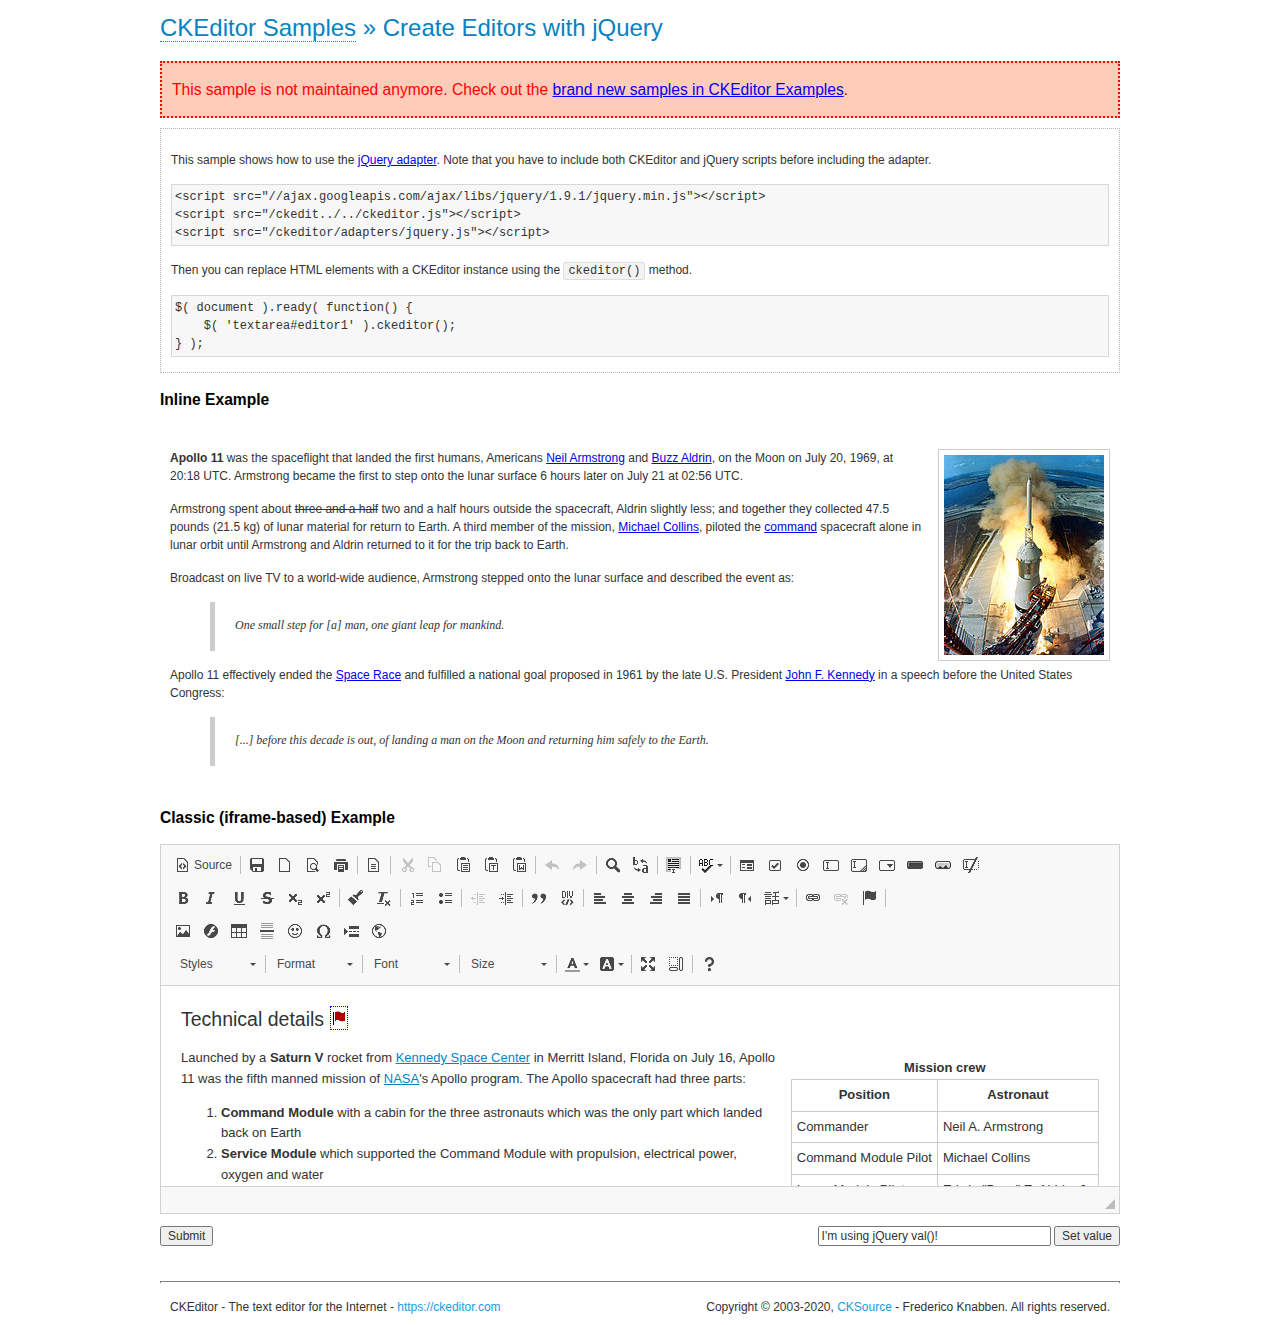
<file: admin/ckeditor/samples/old/jquery.html>
<!DOCTYPE html>
<!--
Copyright (c) 2003-2020, CKSource - Frederico Knabben. All rights reserved.
For licensing, see LICENSE.md or https://ckeditor.com/legal/ckeditor-oss-license
-->
<html lang="en">
<head>
	<meta charset="utf-8">
	<title>jQuery Adapter &mdash; CKEditor Sample</title>
	<script src="http://code.jquery.com/jquery-1.11.0.min.js"></script>
	<script src="../../ckeditor.js"></script>
	<script src="../../adapters/jquery.js"></script>
	<link href="sample.css" rel="stylesheet">
	<meta name="description" content="Try the latest sample of CKEditor 4 and learn more about customizing your WYSIWYG editor with endless possibilities.">
	<style>

		#editable
		{
			padding: 10px;
			float: left;
		}

	</style>
	<script>

		CKEDITOR.disableAutoInline = true;

		$( document ).ready( function() {
			$( '#editor1' ).ckeditor(); // Use CKEDITOR.replace() if element is <textarea>.
			$( '#editable' ).ckeditor(); // Use CKEDITOR.inline().
		} );

		function setValue() {
			$( '#editor1' ).val( $( 'input#val' ).val() );
		}

	</script>
</head>
<body>
	<h1 class="samples">
		<a href="index.html" id="a-test">CKEditor Samples</a> &raquo; Create Editors with jQuery
	</h1>
	<div class="warning deprecated">
		This sample is not maintained anymore. Check out the <a href="https://ckeditor.com/docs/ckeditor4/latest/examples/index.html">brand new samples in CKEditor Examples</a>.
	</div>
	<form action="sample_posteddata.php" method="post">
		<div class="description">
			<p>
				This sample shows how to use the <a href="https://ckeditor.com/docs/ckeditor4/latest/guide/dev_jquery.html">jQuery adapter</a>.
				Note that you have to include both CKEditor and jQuery scripts before including the adapter.
			</p>

<pre class="samples">
&lt;script src="//ajax.googleapis.com/ajax/libs/jquery/1.9.1/jquery.min.js"&gt;&lt;/script&gt;
&lt;script src="/ckedit../../ckeditor.js"&gt;&lt;/script&gt;
&lt;script src="/ckeditor/adapters/jquery.js"&gt;&lt;/script&gt;
</pre>

			<p>Then you can replace HTML elements with a CKEditor instance using the <code>ckeditor()</code> method.</p>

<pre class="samples">
$( document ).ready( function() {
	$( 'textarea#editor1' ).ckeditor();
} );
</pre>
		</div>

		<h2 class="samples">Inline Example</h2>

		<div id="editable" contenteditable="true">
			<p><img alt="Saturn V carrying Apollo 11" class="right" src="assets/sample.jpg"/><b>Apollo 11</b> was the spaceflight that landed the first humans, Americans <a href="http://en.wikipedia.org/wiki/Neil_Armstrong" title="Neil Armstrong">Neil Armstrong</a> and <a href="http://en.wikipedia.org/wiki/Buzz_Aldrin" title="Buzz Aldrin">Buzz Aldrin</a>, on the Moon on July 20, 1969, at 20:18 UTC. Armstrong became the first to step onto the lunar surface 6 hours later on July 21 at 02:56 UTC.</p>
			<p>Armstrong spent about <s>three and a half</s> two and a half hours outside the spacecraft, Aldrin slightly less; and together they collected 47.5 pounds (21.5&nbsp;kg) of lunar material for return to Earth. A third member of the mission, <a href="http://en.wikipedia.org/wiki/Michael_Collins_(astronaut)" title="Michael Collins (astronaut)">Michael Collins</a>, piloted the <a href="http://en.wikipedia.org/wiki/Apollo_Command/Service_Module" title="Apollo Command/Service Module">command</a> spacecraft alone in lunar orbit until Armstrong and Aldrin returned to it for the trip back to Earth.
			<p>Broadcast on live TV to a world-wide audience, Armstrong stepped onto the lunar surface and described the event as:</p>
			<blockquote><p>One small step for [a] man, one giant leap for mankind.</p></blockquote> <p>Apollo 11 effectively ended the <a href="http://en.wikipedia.org/wiki/Space_Race" title="Space Race">Space Race</a> and fulfilled a national goal proposed in 1961 by the late U.S. President <a href="http://en.wikipedia.org/wiki/John_F._Kennedy" title="John F. Kennedy">John F. Kennedy</a> in a speech before the United States Congress:</p> <blockquote><p>[...] before this decade is out, of landing a man on the Moon and returning him safely to the Earth.</p></blockquote>
		</div>

		<br style="clear: both">

		<h2 class="samples">Classic (iframe-based) Example</h2>

		<textarea cols="80" id="editor1" name="editor1" rows="10">
			&lt;h2&gt;Technical details &lt;a id=&quot;tech-details&quot; name=&quot;tech-details&quot;&gt;&lt;/a&gt;&lt;/h2&gt; &lt;table align=&quot;right&quot; border=&quot;1&quot; bordercolor=&quot;#ccc&quot; cellpadding=&quot;5&quot; cellspacing=&quot;0&quot; style=&quot;border-collapse:collapse;margin:10px 0 10px 15px;&quot;&gt; &lt;caption&gt;&lt;strong&gt;Mission crew&lt;/strong&gt;&lt;/caption&gt; &lt;thead&gt; &lt;tr&gt; &lt;th scope=&quot;col&quot;&gt;Position&lt;/th&gt; &lt;th scope=&quot;col&quot;&gt;Astronaut&lt;/th&gt; &lt;/tr&gt; &lt;/thead&gt; &lt;tbody&gt; &lt;tr&gt; &lt;td&gt;Commander&lt;/td&gt; &lt;td&gt;Neil A. Armstrong&lt;/td&gt; &lt;/tr&gt; &lt;tr&gt; &lt;td&gt;Command Module Pilot&lt;/td&gt; &lt;td&gt;Michael Collins&lt;/td&gt; &lt;/tr&gt; &lt;tr&gt; &lt;td&gt;Lunar Module Pilot&lt;/td&gt; &lt;td&gt;Edwin &amp;quot;Buzz&amp;quot; E. Aldrin, Jr.&lt;/td&gt; &lt;/tr&gt; &lt;/tbody&gt; &lt;/table&gt; &lt;p&gt;Launched by a &lt;strong&gt;Saturn V&lt;/strong&gt; rocket from &lt;a href=&quot;http://en.wikipedia.org/wiki/Kennedy_Space_Center&quot; title=&quot;Kennedy Space Center&quot;&gt;Kennedy Space Center&lt;/a&gt; in Merritt Island, Florida on July 16, Apollo 11 was the fifth manned mission of &lt;a href=&quot;http://en.wikipedia.org/wiki/NASA&quot; title=&quot;NASA&quot;&gt;NASA&lt;/a&gt;&amp;#39;s Apollo program. The Apollo spacecraft had three parts:&lt;/p&gt; &lt;ol&gt; &lt;li&gt;&lt;strong&gt;Command Module&lt;/strong&gt; with a cabin for the three astronauts which was the only part which landed back on Earth&lt;/li&gt; &lt;li&gt;&lt;strong&gt;Service Module&lt;/strong&gt; which supported the Command Module with propulsion, electrical power, oxygen and water&lt;/li&gt; &lt;li&gt;&lt;strong&gt;Lunar Module&lt;/strong&gt; for landing on the Moon.&lt;/li&gt; &lt;/ol&gt; &lt;p&gt;After being sent to the Moon by the Saturn V&amp;#39;s upper stage, the astronauts separated the spacecraft from it and travelled for three days until they entered into lunar orbit. Armstrong and Aldrin then moved into the Lunar Module and landed in the &lt;a href=&quot;http://en.wikipedia.org/wiki/Mare_Tranquillitatis&quot; title=&quot;Mare Tranquillitatis&quot;&gt;Sea of Tranquility&lt;/a&gt;. They stayed a total of about 21 and a half hours on the lunar surface. After lifting off in the upper part of the Lunar Module and rejoining Collins in the Command Module, they returned to Earth and landed in the &lt;a href=&quot;http://en.wikipedia.org/wiki/Pacific_Ocean&quot; title=&quot;Pacific Ocean&quot;&gt;Pacific Ocean&lt;/a&gt; on July 24.&lt;/p&gt; &lt;hr/&gt; &lt;p style=&quot;text-align: right;&quot;&gt;&lt;small&gt;Source: &lt;a href=&quot;http://en.wikipedia.org/wiki/Apollo_11&quot;&gt;Wikipedia.org&lt;/a&gt;&lt;/small&gt;&lt;/p&gt;
		</textarea>

		<p style="overflow: hidden">
			<input style="float: left" type="submit" value="Submit">
			<span style="float: right">
				<input type="text" id="val" value="I'm using jQuery val()!" size="30">
				<input onclick="setValue();" type="button" value="Set value">
			</span>
		</p>
	</form>
	<div id="footer">
		<hr>
		<p>
			CKEditor - The text editor for the Internet - <a class="samples" href="https://ckeditor.com/">https://ckeditor.com</a>
		</p>
		<p id="copy">
			Copyright &copy; 2003-2020, <a class="samples" href="https://cksource.com/">CKSource</a> - Frederico
			Knabben. All rights reserved.
		</p>
	</div>
</body>
</html>
</file>
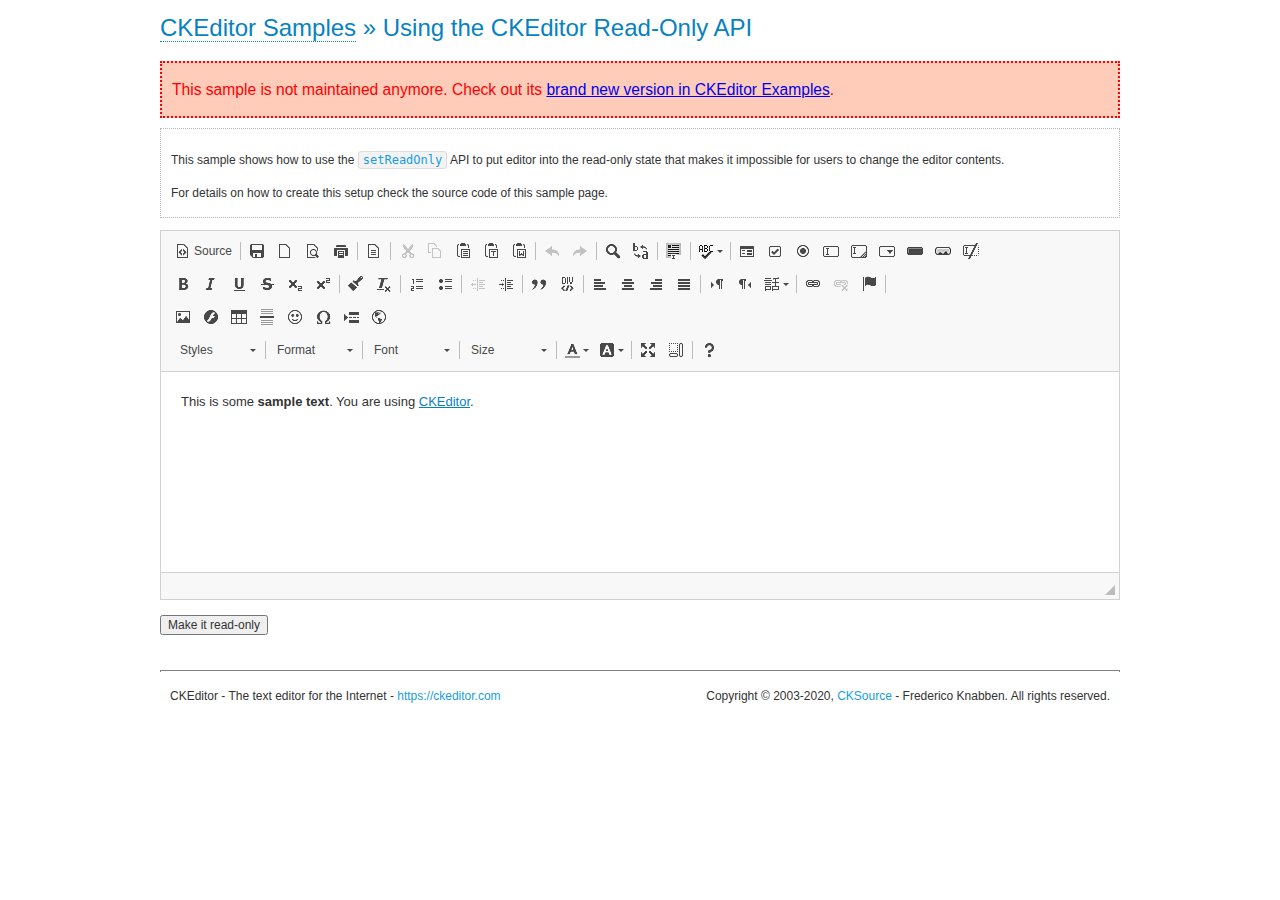
<file: admin/ckeditor/samples/old/readonly.html>
<!DOCTYPE html>
<!--
Copyright (c) 2003-2020, CKSource - Frederico Knabben. All rights reserved.
For licensing, see LICENSE.md or https://ckeditor.com/legal/ckeditor-oss-license
-->
<html lang="en">
<head>
	<meta charset="utf-8">
	<title>Using the CKEditor Read-Only API &mdash; CKEditor Sample</title>
	<script src="../../ckeditor.js"></script>
	<link rel="stylesheet" href="sample.css">
	<meta name="description" content="Try the latest sample of CKEditor 4 and learn more about customizing your WYSIWYG editor with endless possibilities.">
	<script>

		var editor;

		// The instanceReady event is fired, when an instance of CKEditor has finished
		// its initialization.
		CKEDITOR.on( 'instanceReady', function( ev ) {
			editor = ev.editor;

			// Show this "on" button.
			document.getElementById( 'readOnlyOn' ).style.display = '';

			// Event fired when the readOnly property changes.
			editor.on( 'readOnly', function() {
				document.getElementById( 'readOnlyOn' ).style.display = this.readOnly ? 'none' : '';
				document.getElementById( 'readOnlyOff' ).style.display = this.readOnly ? '' : 'none';
			});
		});

		function toggleReadOnly( isReadOnly ) {
			// Change the read-only state of the editor.
			// https://ckeditor.com/docs/ckeditor4/latest/api/CKEDITOR_editor.html#method-setReadOnly
			editor.setReadOnly( isReadOnly );
		}

	</script>
</head>
<body>
	<h1 class="samples">
		<a href="index.html">CKEditor Samples</a> &raquo; Using the CKEditor Read-Only API
	</h1>
	<div class="warning deprecated">
		This sample is not maintained anymore. Check out its <a href="https://ckeditor.com/docs/ckeditor4/latest/examples/readonly.html">brand new version in CKEditor Examples</a>.
	</div>
	<div class="description">
		<p>
			This sample shows how to use the
			<code><a class="samples" href="https://ckeditor.com/docs/ckeditor4/latest/api/CKEDITOR_editor.html#method-setReadOnly">setReadOnly</a></code>
			API to put editor into the read-only state that makes it impossible for users to change the editor contents.
		</p>
		<p>
			For details on how to create this setup check the source code of this sample page.
		</p>
	</div>
	<form action="sample_posteddata.php" method="post">
		<p>
			<textarea class="ckeditor" id="editor1" name="editor1" cols="100" rows="10">&lt;p&gt;This is some &lt;strong&gt;sample text&lt;/strong&gt;. You are using &lt;a href="https://ckeditor.com/"&gt;CKEditor&lt;/a&gt;.&lt;/p&gt;</textarea>
		</p>
		<p>
			<input id="readOnlyOn" onclick="toggleReadOnly();" type="button" value="Make it read-only" style="display:none">
			<input id="readOnlyOff" onclick="toggleReadOnly( false );" type="button" value="Make it editable again" style="display:none">
		</p>
	</form>
	<div id="footer">
		<hr>
		<p>
			CKEditor - The text editor for the Internet - <a class="samples" href="https://ckeditor.com/">https://ckeditor.com</a>
		</p>
		<p id="copy">
			Copyright &copy; 2003-2020, <a class="samples" href="https://cksource.com/">CKSource</a> - Frederico
			Knabben. All rights reserved.
		</p>
	</div>
</body>
</html>
</file>
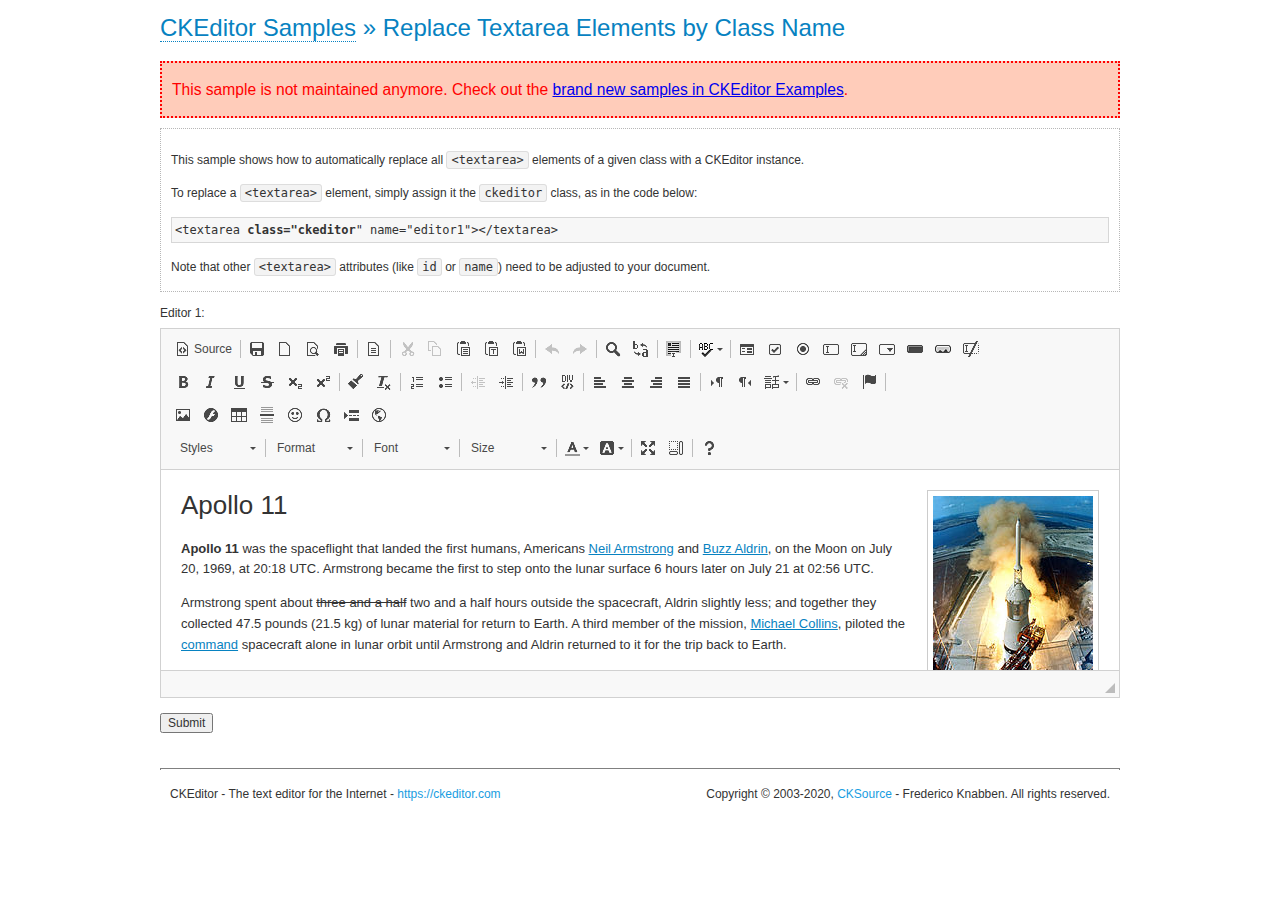
<file: admin/ckeditor/samples/old/replacebyclass.html>
<!DOCTYPE html>
<!--
Copyright (c) 2003-2020, CKSource - Frederico Knabben. All rights reserved.
For licensing, see LICENSE.md or https://ckeditor.com/legal/ckeditor-oss-license
-->
<html lang="en">
<head>
	<meta charset="utf-8">
	<title>Replace Textareas by Class Name &mdash; CKEditor Sample</title>
	<script src="../../ckeditor.js"></script>
	<link rel="stylesheet" href="sample.css">
	<meta name="description" content="Try the latest sample of CKEditor 4 and learn more about customizing your WYSIWYG editor with endless possibilities.">
</head>
<body>
	<h1 class="samples">
		<a href="index.html">CKEditor Samples</a> &raquo; Replace Textarea Elements by Class Name
	</h1>
	<div class="warning deprecated">
		This sample is not maintained anymore. Check out the <a href="https://ckeditor.com/docs/ckeditor4/latest/examples/index.html">brand new samples in CKEditor Examples</a>.
	</div>
	<div class="description">
		<p>
			This sample shows how to automatically replace all <code>&lt;textarea&gt;</code> elements
			of a given class with a CKEditor instance.
		</p>
		<p>
			To replace a <code>&lt;textarea&gt;</code> element, simply assign it the <code>ckeditor</code>
			class, as in the code below:
		</p>
<pre class="samples">
&lt;textarea <strong>class="ckeditor</strong>" name="editor1"&gt;&lt;/textarea&gt;
</pre>
		<p>
			Note that other <code>&lt;textarea&gt;</code> attributes (like <code>id</code> or <code>name</code>) need to be adjusted to your document.
		</p>
	</div>
	<form action="sample_posteddata.php" method="post">
		<p>
			<label for="editor1">
				Editor 1:
			</label>
			<textarea class="ckeditor" cols="80" id="editor1" name="editor1" rows="10">
				&lt;h1&gt;&lt;img alt=&quot;Saturn V carrying Apollo 11&quot; class=&quot;right&quot; src=&quot;assets/sample.jpg&quot;/&gt; Apollo 11&lt;/h1&gt; &lt;p&gt;&lt;b&gt;Apollo 11&lt;/b&gt; was the spaceflight that landed the first humans, Americans &lt;a href=&quot;http://en.wikipedia.org/wiki/Neil_Armstrong&quot; title=&quot;Neil Armstrong&quot;&gt;Neil Armstrong&lt;/a&gt; and &lt;a href=&quot;http://en.wikipedia.org/wiki/Buzz_Aldrin&quot; title=&quot;Buzz Aldrin&quot;&gt;Buzz Aldrin&lt;/a&gt;, on the Moon on July 20, 1969, at 20:18 UTC. Armstrong became the first to step onto the lunar surface 6 hours later on July 21 at 02:56 UTC.&lt;/p&gt; &lt;p&gt;Armstrong spent about &lt;s&gt;three and a half&lt;/s&gt; two and a half hours outside the spacecraft, Aldrin slightly less; and together they collected 47.5 pounds (21.5&amp;nbsp;kg) of lunar material for return to Earth. A third member of the mission, &lt;a href=&quot;http://en.wikipedia.org/wiki/Michael_Collins_(astronaut)&quot; title=&quot;Michael Collins (astronaut)&quot;&gt;Michael Collins&lt;/a&gt;, piloted the &lt;a href=&quot;http://en.wikipedia.org/wiki/Apollo_Command/Service_Module&quot; title=&quot;Apollo Command/Service Module&quot;&gt;command&lt;/a&gt; spacecraft alone in lunar orbit until Armstrong and Aldrin returned to it for the trip back to Earth.&lt;/p&gt; &lt;h2&gt;Broadcasting and &lt;em&gt;quotes&lt;/em&gt; &lt;a id=&quot;quotes&quot; name=&quot;quotes&quot;&gt;&lt;/a&gt;&lt;/h2&gt; &lt;p&gt;Broadcast on live TV to a world-wide audience, Armstrong stepped onto the lunar surface and described the event as:&lt;/p&gt; &lt;blockquote&gt;&lt;p&gt;One small step for [a] man, one giant leap for mankind.&lt;/p&gt;&lt;/blockquote&gt; &lt;p&gt;Apollo 11 effectively ended the &lt;a href=&quot;http://en.wikipedia.org/wiki/Space_Race&quot; title=&quot;Space Race&quot;&gt;Space Race&lt;/a&gt; and fulfilled a national goal proposed in 1961 by the late U.S. President &lt;a href=&quot;http://en.wikipedia.org/wiki/John_F._Kennedy&quot; title=&quot;John F. Kennedy&quot;&gt;John F. Kennedy&lt;/a&gt; in a speech before the United States Congress:&lt;/p&gt; &lt;blockquote&gt;&lt;p&gt;[...] before this decade is out, of landing a man on the Moon and returning him safely to the Earth.&lt;/p&gt;&lt;/blockquote&gt; &lt;h2&gt;Technical details &lt;a id=&quot;tech-details&quot; name=&quot;tech-details&quot;&gt;&lt;/a&gt;&lt;/h2&gt; &lt;table align=&quot;right&quot; border=&quot;1&quot; bordercolor=&quot;#ccc&quot; cellpadding=&quot;5&quot; cellspacing=&quot;0&quot; style=&quot;border-collapse:collapse;margin:10px 0 10px 15px;&quot;&gt; &lt;caption&gt;&lt;strong&gt;Mission crew&lt;/strong&gt;&lt;/caption&gt; &lt;thead&gt; &lt;tr&gt; &lt;th scope=&quot;col&quot;&gt;Position&lt;/th&gt; &lt;th scope=&quot;col&quot;&gt;Astronaut&lt;/th&gt; &lt;/tr&gt; &lt;/thead&gt; &lt;tbody&gt; &lt;tr&gt; &lt;td&gt;Commander&lt;/td&gt; &lt;td&gt;Neil A. Armstrong&lt;/td&gt; &lt;/tr&gt; &lt;tr&gt; &lt;td&gt;Command Module Pilot&lt;/td&gt; &lt;td&gt;Michael Collins&lt;/td&gt; &lt;/tr&gt; &lt;tr&gt; &lt;td&gt;Lunar Module Pilot&lt;/td&gt; &lt;td&gt;Edwin &amp;quot;Buzz&amp;quot; E. Aldrin, Jr.&lt;/td&gt; &lt;/tr&gt; &lt;/tbody&gt; &lt;/table&gt; &lt;p&gt;Launched by a &lt;strong&gt;Saturn V&lt;/strong&gt; rocket from &lt;a href=&quot;http://en.wikipedia.org/wiki/Kennedy_Space_Center&quot; title=&quot;Kennedy Space Center&quot;&gt;Kennedy Space Center&lt;/a&gt; in Merritt Island, Florida on July 16, Apollo 11 was the fifth manned mission of &lt;a href=&quot;http://en.wikipedia.org/wiki/NASA&quot; title=&quot;NASA&quot;&gt;NASA&lt;/a&gt;&amp;#39;s Apollo program. The Apollo spacecraft had three parts:&lt;/p&gt; &lt;ol&gt; &lt;li&gt;&lt;strong&gt;Command Module&lt;/strong&gt; with a cabin for the three astronauts which was the only part which landed back on Earth&lt;/li&gt; &lt;li&gt;&lt;strong&gt;Service Module&lt;/strong&gt; which supported the Command Module with propulsion, electrical power, oxygen and water&lt;/li&gt; &lt;li&gt;&lt;strong&gt;Lunar Module&lt;/strong&gt; for landing on the Moon.&lt;/li&gt; &lt;/ol&gt; &lt;p&gt;After being sent to the Moon by the Saturn V&amp;#39;s upper stage, the astronauts separated the spacecraft from it and travelled for three days until they entered into lunar orbit. Armstrong and Aldrin then moved into the Lunar Module and landed in the &lt;a href=&quot;http://en.wikipedia.org/wiki/Mare_Tranquillitatis&quot; title=&quot;Mare Tranquillitatis&quot;&gt;Sea of Tranquility&lt;/a&gt;. They stayed a total of about 21 and a half hours on the lunar surface. After lifting off in the upper part of the Lunar Module and rejoining Collins in the Command Module, they returned to Earth and landed in the &lt;a href=&quot;http://en.wikipedia.org/wiki/Pacific_Ocean&quot; title=&quot;Pacific Ocean&quot;&gt;Pacific Ocean&lt;/a&gt; on July 24.&lt;/p&gt; &lt;hr/&gt; &lt;p style=&quot;text-align: right;&quot;&gt;&lt;small&gt;Source: &lt;a href=&quot;http://en.wikipedia.org/wiki/Apollo_11&quot;&gt;Wikipedia.org&lt;/a&gt;&lt;/small&gt;&lt;/p&gt;
			</textarea>
		</p>
		<p>
			<input type="submit" value="Submit">
		</p>
	</form>
	<div id="footer">
		<hr>
		<p>
			CKEditor - The text editor for the Internet - <a class="samples" href="https://ckeditor.com/">https://ckeditor.com</a>
		</p>
		<p id="copy">
			Copyright &copy; 2003-2020, <a class="samples" href="https://cksource.com/">CKSource</a> - Frederico
			Knabben. All rights reserved.
		</p>
	</div>
</body>
</html>
</file>
<file: admin/ckeditor/samples/css/samples.css>
/**
 * @license Copyright (c) 2003-2020, CKSource - Frederico Knabben. All rights reserved.
 * For licensing, see LICENSE.md or https://ckeditor.com/legal/ckeditor-oss-license
 */
@media (max-width: 900px) {
  .global-is-mobile-hidden {
    display: none !important;
  }
}
article,
aside,
details,
figcaption,
figure,
footer,
header,
hgroup,
main,
menu,
nav,
section {
  display: block;
}
body,
html {
  margin: 0;
  padding: 0;
  font: 16px / 1.8 Arial, 'Helvetica Neue', Helvetica, sans-serif;
  font-weight: 300;
  color: #575757;
}
.grid-width-10 {
  width: 10%;
}
.grid-width-20 {
  width: 20%;
}
.grid-width-30 {
  width: 30%;
}
.grid-width-40 {
  width: 40%;
}
.grid-width-50 {
  width: 50%;
}
.grid-width-60 {
  width: 60%;
}
.grid-width-70 {
  width: 70%;
}
.grid-width-80 {
  width: 80%;
}
.grid-width-90 {
  width: 90%;
}
.grid-width-100 {
  width: 100%;
}
@media (max-width: 900px) {
  .grid-width-10,
  .grid-width-20,
  .grid-width-30,
  .grid-width-40,
  .grid-width-50,
  .grid-width-60,
  .grid-width-70,
  .grid-width-80,
  .grid-width-90,
  .grid-width-100 {
    width: 100%;
  }
}
*[class*="grid-width"] {
  -webkit-box-sizing: border-box;
  -moz-box-sizing: border-box;
  box-sizing: border-box;
  padding-left: 4%;
  padding-right: 4%;
  float: left;
}
*[class*="grid-width"]:after,
.grid-container:after,
*[class*="grid-width"]:before,
.grid-container:before {
  content: '';
  display: block;
  overflow: hidden;
  visibility: hidden;
  font-size: 0;
  line-height: 0;
  width: 0;
  height: 0;
}
*[class*="grid-width"]:after,
.grid-container:after {
  clear: both;
}
.grid-container {
  -webkit-box-sizing: border-box;
  -moz-box-sizing: border-box;
  box-sizing: border-box;
  margin-left: auto;
  margin-right: auto;
}
.grid-container-nested *[class*="grid-width"]:first-child {
  padding-left: 0;
}
.grid-container-nested *[class*="grid-width"]:last-child {
  padding-right: 0;
}
@media (max-width: 900px) {
  .grid-container-nested *[class*="grid-width"]:first-child {
    padding-left: 4%;
  }
  .grid-container-nested *[class*="grid-width"]:last-child {
    padding-right: 4%;
  }
}
.header-a {
  min-height: 140px;
  overflow: hidden;
}
.header-a .header-a-logo {
  margin: 40px 0 0;
}
@media (max-width: 900px) {
  .header-a .header-a-logo {
    text-align: center;
  }
}
.header-a .header-a-logo img {
  border: transparent;
}
.navigation-a {
  height: 30px;
  background: #3D3D3D;
  position: absolute;
  left: 0;
  right: 0;
  top: 0;
  padding: 0;
  overflow: hidden;
}
@media (max-width: 900px) {
  .navigation-a {
    text-align: center;
  }
}
.navigation-a ul {
  list-style: none;
  margin: 0;
  overflow: hidden;
}
.navigation-a ul li,
.navigation-a ul li a {
  display: inline-block;
}
@media (max-width: 900px) {
  .navigation-a ul {
    width: auto;
    text-overflow: ellipsis;
    white-space: nowrap;
    display: inline-block;
    float: none;
  }
  .navigation-a ul:before,
  .navigation-a ul:after {
    display: none;
  }
}
.navigation-a ul.navigation-a-left {
  text-align: left;
}
@media (max-width: 900px) {
  .navigation-a ul.navigation-a-left {
    padding-right: 0;
  }
}
.navigation-a ul.navigation-a-right {
  text-align: right;
}
@media (max-width: 900px) {
  .navigation-a ul.navigation-a-right {
    padding-left: 23px;
  }
}
.navigation-a ul li + li {
  margin-left: 23px;
}
.navigation-a ul li a {
  font-size: 10px;
  font-size: 0.625rem;
  line-height: 18px;
  line-height: 1.13rem;
  line-height: 30px;
  float: left;
  color: #ddd;
  font-weight: bold;
  text-decoration: none;
  text-transform: uppercase;
}
.navigation-a ul li a:hover {
  cursor: pointer;
  color: #fff;
}
.icon-navigation-a-github:before,
.icon-navigation-a-github:after {
  background-image: url("[data-uri]");
}
.navigation-b {
  text-align: right;
  margin: 52px 0 0;
  overflow: visible;
}
@media (max-width: 900px) {
  .navigation-b {
    text-align: center;
    margin-top: 20px;
    padding: 0;
  }
}
.navigation-b ul {
  padding: 0;
  list-style: none;
  margin: 0;
  overflow: visible;
}
.navigation-b ul li,
.navigation-b ul li a {
  display: inline-block;
}
@media (max-width: 900px) {
  .navigation-b ul {
    display: table;
    width: 100%;
    padding-bottom: 1.5em;
  }
}
@media (max-width: 900px) {
  .navigation-b ul li {
    display: table-row;
  }
}
.navigation-b ul li + li {
  margin-left: 20px;
}
@media (max-width: 900px) {
  .navigation-b ul li + li {
    margin-left: 0;
  }
}
.navigation-b ul li a {
  -webkit-box-sizing: border-box;
  -moz-box-sizing: border-box;
  box-sizing: border-box;
  text-transform: uppercase;
  text-decoration: none;
  outline: none;
}
@media (max-width: 900px) {
  .navigation-b ul li a {
    width: 100%;
    -webkit-border-radius: 0;
    -webkit-background-clip: padding-box;
    -moz-border-radius: 0;
    -moz-background-clip: padding;
    border-radius: 0;
    background-clip: padding-box;
  }
}
.footer-a {
  font-size: 13px;
  font-size: 0.8125rem;
  line-height: 23.4px;
  line-height: 1.46rem;
  padding-top: 2.25em;
  padding-bottom: 2.25em;
  overflow: hidden;
  color: #8a8a8a;
}
.footer-a a {
  color: #0287D0;
  text-decoration: none;
  border-bottom: 1px dotted #0287D0;
}
.footer-a a:hover {
  color: #0277b7;
}
.footer-a p {
  margin: 0;
  display: inline-block;
  text-align: center;
}
.content {
  font-size: 14px;
  font-size: 0.875rem;
  line-height: 25.2px;
  line-height: 1.57rem;
  overflow: hidden;
  padding-top: 1.5em;
  padding-bottom: 1.5em;
}
.content p {
  margin: 0.75em 0;
}
.content ul,
.content ol,
.content pre,
.content blockquote,
.content textarea:not([class^="cke"]),
.content .cke {
  margin: 1.875em 0;
}
.content code,
.content kbd {
  -webkit-border-radius: 3px;
  -webkit-background-clip: padding-box;
  -moz-border-radius: 3px;
  -moz-background-clip: padding;
  border-radius: 3px;
  background-clip: padding-box;
  padding: 3px 4px;
}
.content pre,
.content code,
.content kbd,
.content blockquote {
  background: #f5f5f5;
}
.content blockquote,
.content pre {
  background: none;
  border-left: 4px solid #0287D0;
  padding: 1.5em 2.25em;
}
.content p a,
.content ul a,
.content ol a,
.content blockquote a,
.content h1 a,
.content h2 a,
.content h3 a,
.content h4 a,
.content h5 a {
  color: #0287D0;
  text-decoration: none;
  border-bottom: 1px dotted #0287D0;
}
.content p a:hover,
.content ul a:hover,
.content ol a:hover,
.content blockquote a:hover,
.content h1 a:hover,
.content h2 a:hover,
.content h3 a:hover,
.content h4 a:hover,
.content h5 a:hover {
  color: #0277b7;
}
.content h1,
.content h2,
.content h3,
.content h4,
.content h5 {
  color: #000;
  font-weight: 100;
}
.content h1 code,
.content h2 code,
.content h3 code,
.content h4 code,
.content h5 code,
.content h1 kbd,
.content h2 kbd,
.content h3 kbd,
.content h4 kbd,
.content h5 kbd {
  font-size: inherit;
}
.content h1 a.content-heading-anchor,
.content h2 a.content-heading-anchor,
.content h3 a.content-heading-anchor,
.content h4 a.content-heading-anchor,
.content h5 a.content-heading-anchor {
  font-weight: 100;
  vertical-align: middle;
  opacity: 0;
  border: 0;
}
.content h1:hover a.content-heading-anchor,
.content h2:hover a.content-heading-anchor,
.content h3:hover a.content-heading-anchor,
.content h4:hover a.content-heading-anchor,
.content h5:hover a.content-heading-anchor {
  opacity: 1;
}
.content h1:target a,
.content h2:target a,
.content h3:target a,
.content h4:target a,
.content h5:target a {
  -webkit-animation: targetLinkOpacity 0.5s linear alternate;
  -moz-animation: targetLinkOpacity 0.5s linear alternate;
  -o-animation: targetLinkOpacity 0.5s linear alternate;
  animation: targetLinkOpacity 0.5s linear alternate;
  opacity: 1;
}
.content input,
.content select,
.content textarea:not([class^="cke"]) {
  -webkit-border-radius: 3px;
  -webkit-background-clip: padding-box;
  -moz-border-radius: 3px;
  -moz-background-clip: padding;
  border-radius: 3px;
  background-clip: padding-box;
  -webkit-box-shadow: inset 0 1px 1px rgba(0, 0, 0, 0.08);
  -moz-box-shadow: inset 0 1px 1px rgba(0, 0, 0, 0.08);
  box-shadow: inset 0 1px 1px rgba(0, 0, 0, 0.08);
  font: inherit;
  color: inherit;
  border: 1px solid #D9D9D9;
  padding: .2em .5em;
}
.content input:focus,
.content select:focus,
.content textarea:not([class^="cke"]):focus {
  border-color: #66afe9;
  outline: 0;
  -webkit-box-shadow: inset 0 1px 1px rgba(0, 0, 0, 0.08), 0 0 8px #93c6ef;
  -moz-box-shadow: inset 0 1px 1px rgba(0, 0, 0, 0.08), 0 0 8px #93c6ef;
  box-shadow: inset 0 1px 1px rgba(0, 0, 0, 0.08), 0 0 8px #93c6ef;
}
.content abbr {
  border-bottom: 1px dotted #666;
  cursor: pointer;
}
.content blockquote {
  font-style: italic;
  font-family: Georgia, Times, "Times New Roman", serif;
  font-size: 16px;
  font-size: 1rem;
  line-height: 28.8px;
  line-height: 1.8rem;
}
.content em {
  font-style: italic;
}
.content h1 {
  font-size: 36px;
  font-size: 2.25rem;
  line-height: 64.8px;
  line-height: 4.05rem;
  margin: 1.125em 0 0;
}
.content h2 {
  font-size: 27.2px;
  font-size: 1.7rem;
  line-height: 48.96px;
  line-height: 3.06rem;
  margin: 0.9em 0 0;
}
.content h3 {
  font-size: 24px;
  font-size: 1.5rem;
  line-height: 43.2px;
  line-height: 2.7rem;
  font-weight: 500;
  margin: 0.75em 0 0;
}
.content h4 {
  font-size: 19.2px;
  font-size: 1.2rem;
  line-height: 34.56px;
  line-height: 2.16rem;
  font-weight: 500;
  margin: 0.75em 0 0;
}
.content h5 {
  font-size: 17.6px;
  font-size: 1.1rem;
  line-height: 31.68px;
  line-height: 1.98rem;
  font-weight: 500;
  margin: 0.75em 0 0;
}
.content hr {
  border: 0;
  border-top: 4px solid #D9D9D9;
  margin: 1.5em 0;
}
.content input[type="text"] {
  height: 1.8em;
  line-height: 1.8em;
}
.content input[type="button"] {
  -webkit-appearance: button;
  -moz-appearance: button;
  appearance: button;
}
.content kbd {
  font-size: 12px;
  font-size: 0.75rem;
  line-height: 21.6px;
  line-height: 1.35rem;
  font-family: Arial, 'Helvetica Neue', Helvetica, sans-serif;
  padding: 2px 6px;
  -webkit-box-shadow: 0 0 4px #fff inset, 0 2px 0 #D9D9D9;
  -moz-box-shadow: 0 0 4px #fff inset, 0 2px 0 #D9D9D9;
  box-shadow: 0 0 4px #fff inset, 0 2px 0 #D9D9D9;
}
.content p img {
  vertical-align: middle;
}
.content p pre {
  padding: 1.5em;
}
.content pre {
  padding: 0;
  border: 0;
  tab-size: 4;
  -o-tab-size: 4;
  -moz-tab-size: 4;
}
.content pre,
.content code {
  font-size: 11.89px;
  font-size: 0.743rem;
  line-height: 21.4px;
  line-height: 1.34rem;
  font-family: Consolas, Menlo, Monaco, Lucida Console, Liberation Mono, DejaVu Sans Mono, Bitstream Vera Sans Mono, Courier New, monospace, serif;
}
.content pre a,
.content code a {
  border: 0;
}
.content pre code {
  padding: 0.75em;
  display: block;
}
.content strong {
  color: #000;
}
.content ul ul,
.content ol ul,
.content ul ol,
.content ol ol {
  margin: 0.75em 0;
}
.content ul li,
.content ol li {
  font-size: 14px;
  font-size: 0.875rem;
  line-height: 30.24px;
  line-height: 1.89rem;
}
.content textarea:not([class^="cke"]) {
  width: 100%;
}
.content div.todo {
  border: 2px dotted #444;
  padding: 10px;
  margin: 60px 0 10px 0;
  /* Remove me some day */
}
.content div.todo:before {
  content: "TODO";
  font-weight: bold;
}
body a.button-a,
body button.button-a,
body input.button-a {
  -webkit-border-radius: 3px;
  -webkit-background-clip: padding-box;
  -moz-border-radius: 3px;
  -moz-background-clip: padding;
  border-radius: 3px;
  background-clip: padding-box;
  font-size: 14px;
  font-size: 0.875rem;
  line-height: 25.2px;
  line-height: 1.57rem;
  height: 36px;
  line-height: 36px;
  padding: 0 1.1em;
  font-weight: 700;
  color: #3e3e3e;
  white-space: nowrap;
  text-decoration: none;
  display: inline-block;
  cursor: pointer;
  border: 0;
  vertical-align: middle;
  margin: 1px 0;
  background: transparent;
}
body a.button-a.icon-pos-left,
body button.button-a.icon-pos-left,
body input.button-a.icon-pos-left {
  padding-left: .8em;
}
body a.button-a.icon-pos-right,
body button.button-a.icon-pos-right,
body input.button-a.icon-pos-right {
  padding-right: .8em;
}
body a.button-a.button-a-no-text,
body button.button-a.button-a-no-text,
body input.button-a.button-a-no-text {
  -webkit-border-radius: 100px;
  -webkit-background-clip: padding-box;
  -moz-border-radius: 100px;
  -moz-background-clip: padding;
  border-radius: 100px;
  background-clip: padding-box;
  width: 36px;
  padding: 0;
  text-indent: -999px;
  overflow: hidden;
  position: relative;
  text-align: center;
}
body a.button-a.button-a-no-text:before,
body button.button-a.button-a-no-text:before,
body input.button-a.button-a-no-text:before {
  position: absolute;
  left: 50%;
  top: 50%;
  margin: -9px 0 0 -9px;
}
@media (max-width: 900px) {
  body a.button-a.button-a-mobile-collapsed,
  body button.button-a.button-a-mobile-collapsed,
  body input.button-a.button-a-mobile-collapsed {
    -webkit-border-radius: 100px;
    -webkit-background-clip: padding-box;
    -moz-border-radius: 100px;
    -moz-background-clip: padding;
    border-radius: 100px;
    background-clip: padding-box;
    width: 36px;
    padding: 0;
    text-indent: -999px;
    overflow: hidden;
    position: relative;
    text-align: center;
  }
  body a.button-a.button-a-mobile-collapsed:before,
  body button.button-a.button-a-mobile-collapsed:before,
  body input.button-a.button-a-mobile-collapsed:before {
    position: absolute;
    left: 50%;
    top: 50%;
    margin: -9px 0 0 -9px;
  }
  body a.button-a.button-a-mobile-collapsed:before,
  body button.button-a.button-a-mobile-collapsed:before,
  body input.button-a.button-a-mobile-collapsed:before {
    position: absolute;
    left: 50%;
    top: 50%;
    margin: -9px 0 0 -9px;
  }
}
body a.button-a:active,
body button.button-a:active,
body input.button-a:active,
body a.button-a:hover,
body button.button-a:hover,
body input.button-a:hover {
  color: #fff;
  background: #0277b7;
}
body a.button-a:focus,
body button.button-a:focus,
body input.button-a:focus {
  border-color: #66afe9;
  outline: 0;
  -webkit-box-shadow: inset 0 1px 1px rgba(0, 0, 0, 0.075), 0 0 8px #93c6ef;
  -moz-box-shadow: inset 0 1px 1px rgba(0, 0, 0, 0.075), 0 0 8px #93c6ef;
  box-shadow: inset 0 1px 1px rgba(0, 0, 0, 0.075), 0 0 8px #93c6ef;
}
body a.button-a-soft,
body button.button-a-soft,
body input.button-a-soft {
  background: #e7e7e7;
}
body a.button-a-soft:active,
body button.button-a-soft:active,
body input.button-a-soft:active,
body a.button-a-soft:hover,
body button.button-a-soft:hover,
body input.button-a-soft:hover {
  color: #3e3e3e;
  background: #cecece;
}
body a.button-a-background,
body button.button-a-background,
body input.button-a-background,
body a.navigation-b ul li a:hover,
body button.navigation-b ul li a:hover,
body input.navigation-b ul li a:hover {
  color: #fff;
  background: #0287D0;
}
body a.button-a-background:active,
body button.button-a-background:active,
body input.button-a-background:active,
body a.button-a-background:hover,
body button.button-a-background:hover,
body input.button-a-background:hover,
body a.navigation-b ul li a:hover:active,
body button.navigation-b ul li a:hover:active,
body input.navigation-b ul li a:hover:active,
body a.navigation-b ul li a:hover:hover,
body button.navigation-b ul li a:hover:hover,
body input.navigation-b ul li a:hover:hover {
  color: #fff;
  background: #0277b7;
}
.balloon-a {
  font-size: 12px;
  font-size: 0.75rem;
  line-height: 21.6px;
  line-height: 1.35rem;
  -webkit-border-radius: 3px;
  -webkit-background-clip: padding-box;
  -moz-border-radius: 3px;
  -moz-background-clip: padding;
  border-radius: 3px;
  background-clip: padding-box;
  border-bottom: 3px solid #d4d4d4;
  background: #ebebeb;
  display: inline-block;
  white-space: nowrap;
  padding: .4em 1.2em .2em;
  font-weight: 700;
  position: relative;
  z-index: 1000;
  text-transform: none;
  color: #575757;
}
.balloon-a:hover {
  color: #575757;
}
.balloon-a:before {
  content: '';
  width: 0;
  height: 0;
  border-style: solid;
  position: absolute;
}
.balloon-a-ne:before,
.balloon-a-nw:before {
  top: -13px;
  border-width: 0 9px 15.6px 9px;
  border-color: transparent transparent #ebebeb transparent;
}
.balloon-a-se:before,
.balloon-a-sw:before {
  bottom: -13px;
  border-width: 15.6px 9px 0 9px;
  border-color: #ebebeb transparent transparent transparent;
}
.balloon-a-nw:before,
.balloon-a-sw:before {
  left: 20px;
}
.balloon-a-ne:before,
.balloon-a-se:before {
  right: 20px;
}
.icon-pos-left:before,
.icon-pos-right:after {
  content: '';
  display: inline-block;
  width: 18px;
  height: 18px;
  vertical-align: middle;
  background-repeat: no-repeat;
}
.icon-pos-left:before {
  margin-right: 10px;
}
.icon-pos-right:after {
  margin-left: 10px;
}
.icon-download:before,
.icon-download:after {
  background-image: url("[data-uri]");
}
.icon-question-mark:before,
.icon-question-mark:after {
  background-image: url("[data-uri]");
}
.icon-close:before,
.icon-close:after {
  background-image: url("[data-uri]");
}
.ie8 .switch > * {
  vertical-align: middle;
}
.ie8 .switch input[type="radio"] {
  margin: 0 0.25em;
  display: inline-block;
}
.ie8 .switch label {
  margin-left: 0 !important;
  margin-right: 0 !important;
}
.ie8 .switch label[data-for="1"] {
  float: left;
}
.ie8 .switch label[data-for="2"] {
  float: right;
}
.ie8 .switch .switch-inner {
  display: none;
}
.switch {
  font-size: 14px;
  font-size: 0.875rem;
  line-height: 25.2px;
  line-height: 1.57rem;
  font-weight: bold;
  background-color: #0287D0;
  overflow: hidden;
  display: inline-block;
  padding: 0.75em 0.25em;
  color: #fff;
  -webkit-border-radius: 3px;
  -webkit-background-clip: padding-box;
  -moz-border-radius: 3px;
  -moz-background-clip: padding;
  border-radius: 3px;
  background-clip: padding-box;
  position: relative;
}
.switch input[type="radio"] {
  display: none;
}
.switch label {
  position: relative;
  z-index: 2;
  float: left;
  cursor: pointer;
  padding: 0 0.75em;
}
.switch label:hover {
  text-decoration: underline;
}
.switch .switch-inner {
  float: left;
  background-color: #FFF;
  height: 1.5em;
  width: 4.125em;
  padding: 2px;
  margin: 0 0.25em;
  -webkit-border-radius: 5.5px;
  -webkit-background-clip: padding-box;
  -moz-border-radius: 5.5px;
  -moz-background-clip: padding;
  border-radius: 5.5px;
  background-clip: padding-box;
}
.switch .switch-inner .handler {
  overflow: hidden;
  position: relative;
  display: block;
  height: 1.5em;
  width: 1.5em;
  background: #027dc1;
  -webkit-border-radius: 4.5px;
  -webkit-background-clip: padding-box;
  -moz-border-radius: 4.5px;
  -moz-background-clip: padding;
  border-radius: 4.5px;
  background-clip: padding-box;
}
.switch .switch-inner .handler:before {
  content: '';
  display: block;
  position: absolute;
  top: 0;
  right: 0;
  bottom: 3px;
  left: 0;
  background-color: #0291df;
  -webkit-border-bottom-left-radius: 4.5px;
  -moz-border-radius-bottomleft: 4.5px;
  border-bottom-left-radius: 4.5px;
  -webkit-border-bottom-right-radius: 4.5px;
  -webkit-background-clip: padding-box;
  -moz-border-radius-bottomright: 4.5px;
  -moz-background-clip: padding;
  border-bottom-right-radius: 4.5px;
  background-clip: padding-box;
}
.switch:hover .switch-inner .handler:before {
  background: #029ef3;
}
.switch input[data-num="2"]:checked ~ .switch-inner > .handler {
  margin-left: auto;
}
.switch input[data-num="2"]:checked ~ label[data-for="1"] {
  padding-right: 5.125em;
  margin-right: -4.375em;
}
.switch input[data-num="1"]:checked ~ label[data-for="2"] {
  padding-left: 5.125em;
  margin-left: -4.375em;
}
.toggler {
  -webkit-user-select: none;
  -moz-user-select: none;
  -ms-user-select: none;
  user-select: none;
}
.toggler label {
  cursor: pointer;
}
.toggler [data-collapse] {
  display: inherit;
}
.toggler [data-expand] {
  display: none;
}
.toggler.collapsed [data-collapse] {
  display: none;
}
.toggler.collapsed [data-expand] {
  display: inherit;
}
.toggler-container {
  overflow: hidden;
}
.toggler-container.collapsed {
  height: 0;
}
.icon-toggler-expanded:before,
.icon-toggler-collapsed:before,
.icon-toggler-expanded:after,
.icon-toggler-collapsed:after {
  background-image: url("[data-uri]");
}
.icon-toggler-expanded.icon-light:before,
.icon-toggler-collapsed.icon-light:before,
.icon-toggler-expanded.icon-light:after,
.icon-toggler-collapsed.icon-light:after {
  background-image: url("[data-uri]");
}
.icon-toggler-expanded:before,
.icon-toggler-expanded:after {
  background-position: top left;
}
.icon-toggler-collapsed:before,
.icon-toggler-collapsed:after {
  background-position: bottom left;
}
.modal {
  padding: 20px;
  border-radius: 3px;
  background-color: white;
  max-width: 700px;
  -webkit-box-sizing: border-box;
  -moz-box-sizing: border-box;
  box-sizing: border-box;
  width: 80% !important;
  top: 50% !important;
  -webkit-transform: translate(-50%, -50%) !important;
  -moz-transform: translate(-50%, -50%) !important;
  -ms-transform: translate(-50%, -50%) !important;
  -o-transform: translate(-50%, -50%) !important;
  transform: translate(-50%, -50%) !important;
}
.modal-close {
  -webkit-border-radius: 100px;
  -webkit-background-clip: padding-box;
  -moz-border-radius: 100px;
  -moz-background-clip: padding;
  border-radius: 100px;
  background-clip: padding-box;
  cursor: pointer;
  height: 18px;
  width: 18px;
  position: absolute;
  top: 10px;
  right: 10px;
  font-size: 17px;
  text-align: center;
  line-height: 19px;
  background: #cccccc;
}
main .grid-container,
header .grid-container,
.navigation-a > div,
footer > div {
  max-width: 968px;
}
.header-a {
  margin-top: 30px;
}
.footer-a {
  border-top: 1px solid #D9D9D9;
}
.adjoined-top {
  background-color: #0287D0;
  color: #fff;
}
.adjoined-top .content h1,
.adjoined-top .content h2,
.adjoined-top .content h3,
.adjoined-top .content h4,
.adjoined-top .content h5 {
  color: #fff;
}
.adjoined-top .content p {
  font-size: 18px;
  font-size: 1.125rem;
  line-height: 32.4px;
  line-height: 2.02rem;
  font-weight: 100;
}
.adjoined-top .content p a {
  text-decoration: none;
  border-bottom: 1px dotted #fff;
  color: inherit;
}
.adjoined-top .content p a:hover {
  color: #e6e6e6;
}
.adjoined-top .content button {
  color: #fff;
}
.adjoined-top .content strong {
  color: #fff;
}
.adjoined-top .content code {
  font-size: inherit;
  color: #0287D0;
}
.adjoined-bottom {
  position: relative;
}
.adjoined-bottom:before {
  z-index: -1;
  content: '';
  background: #0287D0;
  position: absolute;
  top: 0;
  left: 0;
  right: 0;
  height: 50%;
}
main .grid-container,
header .grid-container,
.navigation-a > div,
footer > div {
  max-width: 1052px;
}
main .grid-container.freed-width {
  max-width: none;
}
.switch {
  background: #027dc1;
  float: right;
  overflow: visible;
}
.switch .balloon-a {
  position: absolute;
  top: -40px;
  right: 50%;
  margin-right: -15px;
  background: #FFEFC1;
  border-bottom-color: #DCDCA4;
}
.switch .balloon-a:before {
  border-color: #FFEFC1 transparent transparent transparent;
}
#toolbar .editors-container {
  overflow: hidden;
  height: 0;
  transition: height 200ms;
}
#toolbar .editors-container.active {
  height: auto;
}
#main #editor {
  background: #FFF;
  padding: 2% 4%;
  border: dashed 5px #0287D0;
}
#main .adjoined-top:before {
  height: 335px;
}
#toolbar .adjoined-top:before {
  height: 219px;
}
#toolbar .adjoined-top .grid-container-nested {
  height: 147px;
}
.content .grid-switch-magic {
  margin: 3.5em 0 0;
}
#info-box {
  padding-bottom: 0;
}
#info-box > div {
  width: 100%;
  text-align: right;
}
#info-box > div .toggler {
  padding-right: 0;
}
#info-box > div .toggler:hover {
  background: transparent;
  color: #000;
}
#info-box > div .toggler:hover > label {
  text-decoration: underline;
}
#info-box > div h2 {
  float: left;
  margin-top: 0;
}
#info-box > div#instructions-container {
  text-align: left;
}
#toolbarModifierWrapper {
  overflow: hidden;
  height: 0;
  opacity: 0;
  transition: height 200ms;
}
#toolbarModifierWrapper.active {
  height: auto;
  opacity: 1;
}
header {
  overflow: visible;
}
header div.grid-container {
  overflow: visible;
}
header .navigation-b {
  overflow: visible;
}
header .navigation-b ul {
  overflow: visible;
}
header .navigation-b a {
  position: relative;
}
header .balloon-a {
  position: absolute;
  top: 48px;
  left: 50%;
  margin-left: -35px;
}
@media (max-width: 1140px) {
  header .balloon-a {
    left: auto;
    margin-left: auto;
    right: 50%;
    margin-right: -35px;
  }
  header .balloon-a:before {
    left: auto;
    right: 22px;
  }
}
@media (max-width: 900px) {
  header .balloon-a {
    display: none;
  }
}
header .header-a-logo img {
  width: 160px;
  height: 60px;
}

#toolbar .cke_toolbar {
  pointer-events: none;
  -webkit-user-select: none;
  -moz-user-select: none;
  -ms-user-select: none;
  user-select: none;
  cursor: default;
}
.some-toolbar-active .cke_toolbar {
  zoom: 1;
  filter: alpha(opacity=50);
  -webkit-opacity: 0.5;
  -moz-opacity: 0.5;
  opacity: 0.5;
}
.cke_toolbar.active {
  position: relative;
  zoom: 1;
  filter: alpha(opacity=100);
  -webkit-opacity: 1;
  -moz-opacity: 1;
  opacity: 1;
}
.cke_toolbar.active:after {
  content: '';
  display: block;
  position: absolute;
  top: 0;
  right: 6px;
  bottom: 5px;
  left: 0;
  -webkit-border-radius: 5px;
  -webkit-background-clip: padding-box;
  -moz-border-radius: 5px;
  -moz-background-clip: padding;
  border-radius: 5px;
  background-clip: padding-box;
  -webkit-box-shadow: 0px 0px 15px 3px #fff4b0;
  -moz-box-shadow: 0px 0px 15px 3px #fff4b0;
  box-shadow: 0px 0px 15px 3px #fff4b0;
}
.cke_toolbar.active .cke_toolgroup {
  -webkit-box-shadow: none;
  -moz-box-shadow: none;
  box-shadow: none;
  border-color: #e3c300;
}
.cke_toolbar.active .cke_combo,
.cke_toolbar.active .cke_toolgroup {
  position: relative;
  z-index: 2;
}
.cke_toolbar.active .cke_combo_button {
  -webkit-box-shadow: none;
  -moz-box-shadow: none;
  box-shadow: none;
}
.unselectable {
  -webkit-user-select: none;
  -moz-user-select: none;
  -ms-user-select: none;
  user-select: none;
}
.toolbar {
  padding: 5px 0;
  margin-bottom: 2.4em;
  overflow: hidden;
  background: #fff;
}
.toolbar button.button-a.cke_button {
  cursor: pointer;
  display: inline-block;
  padding: 4px 6px;
  outline: 0;
  border: 1px solid #a6a6a6;
}
.toolbar button.button-a.hidden {
  display: none;
}
.toolbar button.button-a.left {
  float: left;
  margin-right: 8px;
}
.toolbar button.button-a.right {
  float: right;
  margin-left: 8px;
}
.toolbar button.button-a .highlight {
  color: #ffefc1;
}
.configContainer.hidden,
.toolbarModifier.hidden,
.toolbarModifier-hints.hidden {
  display: none;
}
.toolbarModifier :focus,
.toolbar button:focus,
.configContainer textarea.configCode:focus {
  outline: none;
}
div.toolbarModifier {
  padding: 0;
  overflow: hidden;
  width: 100%;
  position: relative;
  display: table;
  border-collapse: collapse;
}
div.toolbarModifier ::-moz-focus-inner {
  border: 0;
}
div.toolbarModifier .empty {
  display: none;
}
div.toolbarModifier.empty-visible .empty {
  display: table-row;
  zoom: 1;
  filter: alpha(opacity=60);
  -webkit-opacity: 0.6;
  -moz-opacity: 0.6;
  opacity: 0.6;
}
div.toolbarModifier .empty > p {
  line-height: 31px;
}
div.toolbarModifier > ul {
  padding: 0;
  margin: 0;
  border-top: 1px solid #ccc;
  width: 100%;
}
div.toolbarModifier > ul[data-type="table-header"] {
  display: table-header-group;
}
div.toolbarModifier > ul[data-type="table-body"] {
  display: table-row-group;
}
div.toolbarModifier > ul p {
  padding: 0;
  margin: 0;
}
div.toolbarModifier > ul > li {
  display: table-row;
}
div.toolbarModifier > ul > li[data-type="header"] {
  font-weight: bold;
  user-select: none;
  cursor: default;
}
div.toolbarModifier > ul > li[data-type="group"],
div.toolbarModifier > ul > li[data-type="separator"] {
  border-bottom: 1px solid #ccc;
}
div.toolbarModifier > ul > li[data-type="subgroup"] {
  border-top: 1px solid #eee;
}
div.toolbarModifier > ul > li[data-type="subgroup"]:first-child {
  border-top: none;
}
div.toolbarModifier > ul > li[data-type="group"].active,
div.toolbarModifier > ul > li[data-type="group"]:hover,
div.toolbarModifier > ul > li[data-type="separator"].active,
div.toolbarModifier > ul > li[data-type="separator"]:hover {
  overflow: hidden;
  z-index: 2;
}
div.toolbarModifier > ul > li[data-type="group"].active,
div.toolbarModifier > ul > li[data-type="separator"].active,
div.toolbarModifier > ul > li[data-type="group"].active:hover,
div.toolbarModifier > ul > li[data-type="separator"].active:hover {
  background: #f0fafb;
}
div.toolbarModifier > ul > li[data-type="group"]:hover,
div.toolbarModifier > ul > li[data-type="separator"]:hover {
  background: #fffbe3;
}
div.toolbarModifier > ul > li[data-type="separator"] {
  background: #f5f5f5;
}
div.toolbarModifier > ul > li[data-type="separator"]:after {
  content: '';
  width: 100%;
}
div.toolbarModifier > ul > li[data-type="separator"] > p {
  padding: 2px 5px;
}
div.toolbarModifier > ul > li > p,
div.toolbarModifier > ul > li > ul {
  display: table-cell;
  vertical-align: middle;
}
div.toolbarModifier > ul > li p {
  padding-left: 5px;
  min-width: 200px;
}
div.toolbarModifier > ul > li p span {
  white-space: nowrap;
  cursor: default;
}
div.toolbarModifier > ul > li p span button {
  font-size: 12.666px;
  margin-right: 5px;
  cursor: pointer;
  background: #fff;
  -webkit-border-radius: 5px;
  -webkit-background-clip: padding-box;
  -moz-border-radius: 5px;
  -moz-background-clip: padding;
  border-radius: 5px;
  background-clip: padding-box;
  border: 1px solid #bbb;
  padding: 0 7px;
  line-height: 12px;
  height: 20px;
}
div.toolbarModifier > ul > li p span button:not(.disabled):hover,
div.toolbarModifier > ul > li p span button:not(.disabled):focus {
  color: #fff;
  background-color: #454545;
  border-color: transparent;
}
div.toolbarModifier > ul > li p span button.move.disabled {
  cursor: default;
  zoom: 1;
  filter: alpha(opacity=20);
  -webkit-opacity: 0.2;
  -moz-opacity: 0.2;
  opacity: 0.2;
}
div.toolbarModifier > ul > li ul {
  border-collapse: collapse;
  padding: 0;
  width: 100%;
}
div.toolbarModifier > ul > li ul li {
  display: table-row;
  list-style-type: none;
  line-height: 1;
}
div.toolbarModifier > ul > li ul li[data-type="subgroup"] {
  border-top: 1px solid #ddd;
}
div.toolbarModifier > ul > li ul li[data-type="subgroup"]:first-child {
  border-top: 0;
}
div.toolbarModifier > ul > li ul li[data-type="subgroup"] [data-type="button"] {
  -webkit-border-radius: 3px;
  -webkit-background-clip: padding-box;
  -moz-border-radius: 3px;
  -moz-background-clip: padding;
  border-radius: 3px;
  background-clip: padding-box;
  padding: 0 2px;
}
div.toolbarModifier > ul > li ul li[data-type="subgroup"] [data-type="button"]:focus {
  background: rgba(0, 0, 0, 0.04);
}
div.toolbarModifier > ul > li ul li[data-type="subgroup"] [data-type="button"] input {
  vertical-align: middle;
}
div.toolbarModifier > ul > li ul li > p,
div.toolbarModifier > ul > li ul li > ul {
  display: table-cell;
  vertical-align: middle;
}
div.toolbarModifier > ul > li ul li ul {
  padding: 0;
}
div.toolbarModifier > ul > li ul li ul li {
  padding: 0;
  display: inline-block;
  cursor: pointer;
  margin: 2px 5px 2px 0;
}
div.toolbarModifier > ul > li ul li ul li .cke_combo_text {
  cursor: pointer;
  white-space: nowrap;
}
div.toolbarModifier > ul > li ul li ul li .cke_toolgroup,
div.toolbarModifier > ul > li ul li ul li .cke_combo_button {
  cursor: pointer;
  margin: 0;
  vertical-align: middle;
  border: 1px solid #ddd;
  font-size: 11.41px;
  font-size: 0.713rem;
  line-height: 20.54px;
  line-height: 1.28rem;
}
div.toolbarModifier > .codemirror-wrapper {
  overflow-y: auto;
}
div.toolbarModifier-hints {
  float: right;
  width: 350px;
  min-width: 150px;
  overflow-y: auto;
  margin-left: 1.5em;
}
div.toolbarModifier-hints h3 {
  font-size: 18.08px;
  font-size: 1.13rem;
  line-height: 32.54px;
  line-height: 2.03rem;
  padding: 0.36em 1.5em;
  background: #f5f5f5;
  border-bottom: 1px solid #ddd;
  margin-top: 0;
  margin-bottom: 1.2em;
}
div.toolbarModifier-hints dl {
  margin-bottom: 1.2em;
  overflow: hidden;
}
div.toolbarModifier-hints dl .list-header {
  font-weight: bold;
  border: 0;
  padding-bottom: 0.6em;
}
div.toolbarModifier-hints dl > p {
  text-align: center;
}
div.toolbarModifier-hints dl dt {
  float: left;
  width: 9em;
  clear: both;
  text-align: right;
  border-top: 1px solid #ddd;
  padding-left: 1.5em;
  padding-right: .1em;
  -webkit-box-sizing: border-box;
  -moz-box-sizing: border-box;
  box-sizing: border-box;
}
div.toolbarModifier-hints dl dt code {
  background: none;
  border: none;
  vertical-align: middle;
}
div.toolbarModifier-hints dl dd {
  margin-left: 10em;
  clear: right;
  padding-right: 1.5em;
}
div.toolbarModifier-hints dl dd code {
  line-height: 2.2em;
}
div.toolbarModifier-hints dl dd:after {
  content: '\00a0';
  display: block;
  clear: left;
  float: right;
  height: 0;
  width: 0;
}
.toolbarModifier-hints,
.configContainer textarea.configCode,
.CodeMirror {
  -webkit-border-radius: 3px;
  -webkit-background-clip: padding-box;
  -moz-border-radius: 3px;
  -moz-background-clip: padding;
  border-radius: 3px;
  background-clip: padding-box;
  border: 1px solid #ccc;
  font-size: 13.01px;
  font-size: 0.813rem;
  line-height: 23.42px;
  line-height: 1.46rem;
}
.configContainer textarea.configCode,
.CodeMirror pre,
.CodeMirror-linenumber {
  font-size: 13.01px;
  font-size: 0.813rem;
  line-height: 23.42px;
  line-height: 1.46rem;
  font-family: Consolas, Menlo, Monaco, Lucida Console, Liberation Mono, DejaVu Sans Mono, Bitstream Vera Sans Mono, Courier New, monospace, serif;
}
.CodeMirror pre {
  border: none;
  padding: 0;
  margin: 0;
}
.configContainer textarea.configCode {
  -webkit-box-sizing: border-box;
  -moz-box-sizing: border-box;
  box-sizing: border-box;
  color: #575757;
  padding: 10px;
  width: 100%;
  min-height: 500px;
  margin: 0;
  resize: none;
  outline: none;
  -moz-tab-size: 4;
  tab-size: 4;
  white-space: pre;
  word-wrap: normal;
  overflow: auto;
}
.CodeMirror-hints.toolbar-modifier {
  padding: 0;
  color: #575757;
  font-size: 14px;
  font-size: 0.875rem;
  line-height: 25.2px;
  line-height: 1.57rem;
  font-family: Consolas, Menlo, Monaco, Lucida Console, Liberation Mono, DejaVu Sans Mono, Bitstream Vera Sans Mono, Courier New, monospace, serif;
}
.CodeMirror-hints.toolbar-modifier .CodeMirror-hint-active {
  color: #575757;
  background: #f0fafb;
}
.CodeMirror-hints.toolbar-modifier > li:hover {
  background: #fffbe3;
}
/* Text modifier */
#toolbarModifierWrapper {
  margin-bottom: 1.2em;
}
#toolbarModifierWrapper .invalid .CodeMirror {
  background: #fff8f8;
  border-color: red;
}
#toolbarModifierWrapper .CodeMirror {
  height: auto;
  padding: 0 0.6em;
}
.staticContainer {
  position: fixed;
  top: 0;
  width: 100%;
  z-index: 10;
}
.staticContainer > .grid-container {
  max-width: 1052px;
}
.staticContainer > .grid-container .inner {
  background: #fff;
}
.staticContainer > .grid-container .inner .toolbar {
  margin-bottom: 0;
}
#help {
  position: relative;
  top: -15px;
  left: -5px;
}
#help-content {
  display: none;
}
/*# sourceMappingURL=[data-uri] */
</file>
<file: admin/ckeditor/samples/toolbarconfigurator/lib/codemirror/neo.css>
/* neo theme for codemirror */

/* Color scheme */

.cm-s-neo.CodeMirror {
  background-color:#ffffff;
  color:#2e383c;
  line-height:1.4375;
}
.cm-s-neo .cm-comment {color:#75787b}
.cm-s-neo .cm-keyword, .cm-s-neo .cm-property {color:#1d75b3}
.cm-s-neo .cm-atom,.cm-s-neo .cm-number {color:#75438a}
.cm-s-neo .cm-node,.cm-s-neo .cm-tag {color:#9c3328}
.cm-s-neo .cm-string {color:#b35e14}
.cm-s-neo .cm-variable,.cm-s-neo .cm-qualifier {color:#047d65}


/* Editor styling */

.cm-s-neo pre {
  padding:0;
}

.cm-s-neo .CodeMirror-gutters {
  border:none;
  border-right:10px solid transparent;
  background-color:transparent;
}

.cm-s-neo .CodeMirror-linenumber {
  padding:0;
  color:#e0e2e5;
}

.cm-s-neo .CodeMirror-guttermarker { color: #1d75b3; }
.cm-s-neo .CodeMirror-guttermarker-subtle { color: #e0e2e5; }
</file>
<file: admin/ckeditor/samples/old/sample.css>
/*
Copyright (c) 2003-2020, CKSource - Frederico Knabben. All rights reserved.
For licensing, see LICENSE.md or https://ckeditor.com/legal/ckeditor-oss-license
*/

html, body, h1, h2, h3, h4, h5, h6, div, span, blockquote, p, address, form, fieldset, img, ul, ol, dl, dt, dd, li, hr, table, td, th, strong, em, sup, sub, dfn, ins, del, q, cite, var, samp, code, kbd, tt, pre
{
	line-height: 1.5;
}

body
{
	padding: 10px 30px;
}

input, textarea, select, option, optgroup, button, td, th
{
	font-size: 100%;
}

pre
{
	-moz-tab-size: 4;
	tab-size: 4;
}

pre, code, kbd, samp, tt
{
	font-family: monospace,monospace;
	font-size: 1em;
}

body {
	width: 960px;
	margin: 0 auto;
}

code
{
	background: #f3f3f3;
	border: 1px solid #ddd;
	padding: 1px 4px;
	border-radius: 3px;
}

abbr
{
	border-bottom: 1px dotted #555;
	cursor: pointer;
}

.new, .beta
{
	text-transform: uppercase;
	font-size: 10px;
	font-weight: bold;
	padding: 1px 4px;
	margin: 0 0 0 5px;
	color: #fff;
	float: right;
	border-radius: 3px;
}

.new
{
	background: #FF7E00;
	border: 1px solid #DA8028;
	text-shadow: 0 1px 0 #C97626;

	box-shadow: 0 2px 3px 0 #FFA54E inset;
}

.beta
{
	background: #18C0DF;
	border: 1px solid #19AAD8;
	text-shadow: 0 1px 0 #048CAD;
	font-style: italic;

	box-shadow: 0 2px 3px 0 #50D4FD inset;
}

h1.samples
{
	color: #0782C1;
	font-size: 200%;
	font-weight: normal;
	margin: 0;
	padding: 0;
}

h1.samples a
{
	color: #0782C1;
	text-decoration: none;
	border-bottom: 1px dotted #0782C1;
}

.samples a:hover
{
	border-bottom: 1px dotted #0782C1;
}

h2.samples
{
	color: #000000;
	font-size: 130%;
	margin: 15px 0 0 0;
	padding: 0;
}

p, blockquote, address, form, pre, dl, h1.samples, h2.samples
{
	margin-bottom: 15px;
}

ul.samples
{
	margin-bottom: 15px;
}

.clear
{
	clear: both;
}

fieldset
{
	margin: 0;
	padding: 10px;
}

body, input, textarea
{
	color: #333333;
	font-family: Arial, Helvetica, sans-serif;
}

body
{
	font-size: 75%;
}

a.samples
{
	color: #189DE1;
	text-decoration: none;
}

form
{
	margin: 0;
	padding: 0;
}

pre.samples
{
	background-color: #F7F7F7;
	border: 1px solid #D7D7D7;
	overflow: auto;
	padding: 0.25em;
	white-space: pre-wrap; /* CSS 2.1 */
	word-wrap: break-word; /* IE7 */
}

#footer
{
	clear: both;
	padding-top: 10px;
}

#footer hr
{
	margin: 10px 0 15px 0;
	height: 1px;
	border: solid 1px gray;
	border-bottom: none;
}

#footer p
{
	margin: 0 10px 10px 10px;
	float: left;
}

#footer #copy
{
	float: right;
}

#outputSample
{
	width: 100%;
	table-layout: fixed;
}

#outputSample thead th
{
	color: #dddddd;
	background-color: #999999;
	padding: 4px;
	white-space: nowrap;
}

#outputSample tbody th
{
	vertical-align: top;
	text-align: left;
}

#outputSample pre
{
	margin: 0;
	padding: 0;
}

.description
{
	border: 1px dotted #B7B7B7;
	margin-bottom: 10px;
	padding: 10px 10px 0;
	overflow: hidden;
}

label
{
	display: block;
	margin-bottom: 6px;
}

/**
 *	CKEditor editables are automatically set with the "cke_editable" class
 *	plus cke_editable_(inline|themed) depending on the editor type.
 */

/* Style a bit the inline editables. */
.cke_editable.cke_editable_inline
{
	cursor: pointer;
}

/* Once an editable element gets focused, the "cke_focus" class is
   added to it, so we can style it differently. */
.cke_editable.cke_editable_inline.cke_focus
{
	box-shadow: inset 0px 0px 20px 3px #ddd, inset 0 0 1px #000;
	outline: none;
	background: #eee;
	cursor: text;
}

/* Avoid pre-formatted overflows inline editable. */
.cke_editable_inline pre
{
	white-space: pre-wrap;
	word-wrap: break-word;
}

/**
 *	Samples index styles.
 */

.twoColumns,
.twoColumnsLeft,
.twoColumnsRight
{
	overflow: hidden;
}

.twoColumnsLeft,
.twoColumnsRight
{
	width: 45%;
}

.twoColumnsLeft
{
	float: left;
}

.twoColumnsRight
{
	float: right;
}

dl.samples
{
	padding: 0 0 0 40px;
}
dl.samples > dt
{
	display: list-item;
	list-style-type: disc;
	list-style-position: outside;
	margin: 0 0 3px;
}
dl.samples > dd
{
	margin: 0 0 3px;
}
.warning
{
	color: #ff0000;
	background-color: #FFCCBA;
	border: 2px dotted #ff0000;
	padding: 15px 10px;
	margin: 10px 0;
}

.warning.deprecated {
	font-size: 1.3em;
}

/* Used on inline samples */

blockquote
{
	font-style: italic;
	font-family: Georgia, Times, "Times New Roman", serif;
	padding: 2px 0;
	border-style: solid;
	border-color: #ccc;
	border-width: 0;
}

.cke_contents_ltr blockquote
{
	padding-left: 20px;
	padding-right: 8px;
	border-left-width: 5px;
}

.cke_contents_rtl blockquote
{
	padding-left: 8px;
	padding-right: 20px;
	border-right-width: 5px;
}

img.right {
	border: 1px solid #ccc;
	float: right;
	margin-left: 15px;
	padding: 5px;
}

img.left {
	border: 1px solid #ccc;
	float: left;
	margin-right: 15px;
	padding: 5px;
}

.marker
{
	background-color: Yellow;
}
</file>
<file: admin/ckeditor/samples/toolbarconfigurator/lib/codemirror/codemirror.css>
/* BASICS */

.CodeMirror {
  /* Set height, width, borders, and global font properties here */
  font-family: monospace;
  height: 300px;
  color: black;
}

/* PADDING */

.CodeMirror-lines {
  padding: 4px 0; /* Vertical padding around content */
}
.CodeMirror pre {
  padding: 0 4px; /* Horizontal padding of content */
}

.CodeMirror-scrollbar-filler, .CodeMirror-gutter-filler {
  background-color: white; /* The little square between H and V scrollbars */
}

/* GUTTER */

.CodeMirror-gutters {
  border-right: 1px solid #ddd;
  background-color: #f7f7f7;
  white-space: nowrap;
}
.CodeMirror-linenumbers {}
.CodeMirror-linenumber {
  padding: 0 3px 0 5px;
  min-width: 20px;
  text-align: right;
  color: #999;
  white-space: nowrap;
}

.CodeMirror-guttermarker { color: black; }
.CodeMirror-guttermarker-subtle { color: #999; }

/* CURSOR */

.CodeMirror div.CodeMirror-cursor {
  border-left: 1px solid black;
}
/* Shown when moving in bi-directional text */
.CodeMirror div.CodeMirror-secondarycursor {
  border-left: 1px solid silver;
}
.CodeMirror.cm-fat-cursor div.CodeMirror-cursor {
  width: auto;
  border: 0;
  background: #7e7;
}
.CodeMirror.cm-fat-cursor div.CodeMirror-cursors {
  z-index: 1;
}

.cm-animate-fat-cursor {
  width: auto;
  border: 0;
  -webkit-animation: blink 1.06s steps(1) infinite;
  -moz-animation: blink 1.06s steps(1) infinite;
  animation: blink 1.06s steps(1) infinite;
}
@-moz-keyframes blink {
  0% { background: #7e7; }
  50% { background: none; }
  100% { background: #7e7; }
}
@-webkit-keyframes blink {
  0% { background: #7e7; }
  50% { background: none; }
  100% { background: #7e7; }
}
@keyframes blink {
  0% { background: #7e7; }
  50% { background: none; }
  100% { background: #7e7; }
}

/* Can style cursor different in overwrite (non-insert) mode */
div.CodeMirror-overwrite div.CodeMirror-cursor {}

.cm-tab { display: inline-block; text-decoration: inherit; }

.CodeMirror-ruler {
  border-left: 1px solid #ccc;
  position: absolute;
}

/* DEFAULT THEME */

.cm-s-default .cm-keyword {color: #708;}
.cm-s-default .cm-atom {color: #219;}
.cm-s-default .cm-number {color: #164;}
.cm-s-default .cm-def {color: #00f;}
.cm-s-default .cm-variable,
.cm-s-default .cm-punctuation,
.cm-s-default .cm-property,
.cm-s-default .cm-operator {}
.cm-s-default .cm-variable-2 {color: #05a;}
.cm-s-default .cm-variable-3 {color: #085;}
.cm-s-default .cm-comment {color: #a50;}
.cm-s-default .cm-string {color: #a11;}
.cm-s-default .cm-string-2 {color: #f50;}
.cm-s-default .cm-meta {color: #555;}
.cm-s-default .cm-qualifier {color: #555;}
.cm-s-default .cm-builtin {color: #30a;}
.cm-s-default .cm-bracket {color: #997;}
.cm-s-default .cm-tag {color: #170;}
.cm-s-default .cm-attribute {color: #00c;}
.cm-s-default .cm-header {color: blue;}
.cm-s-default .cm-quote {color: #090;}
.cm-s-default .cm-hr {color: #999;}
.cm-s-default .cm-link {color: #00c;}

.cm-negative {color: #d44;}
.cm-positive {color: #292;}
.cm-header, .cm-strong {font-weight: bold;}
.cm-em {font-style: italic;}
.cm-link {text-decoration: underline;}
.cm-strikethrough {text-decoration: line-through;}

.cm-s-default .cm-error {color: #f00;}
.cm-invalidchar {color: #f00;}

.CodeMirror-composing { border-bottom: 2px solid; }

/* Default styles for common addons */

div.CodeMirror span.CodeMirror-matchingbracket {color: #0f0;}
div.CodeMirror span.CodeMirror-nonmatchingbracket {color: #f22;}
.CodeMirror-matchingtag { background: rgba(255, 150, 0, .3); }
.CodeMirror-activeline-background {background: #e8f2ff;}

/* STOP */

/* The rest of this file contains styles related to the mechanics of
   the editor. You probably shouldn't touch them. */

.CodeMirror {
  position: relative;
  overflow: hidden;
  background: white;
}

.CodeMirror-scroll {
  overflow: scroll !important; /* Things will break if this is overridden */
  /* 30px is the magic margin used to hide the element's real scrollbars */
  /* See overflow: hidden in .CodeMirror */
  margin-bottom: -30px; margin-right: -30px;
  padding-bottom: 30px;
  height: 100%;
  outline: none; /* Prevent dragging from highlighting the element */
  position: relative;
}
.CodeMirror-sizer {
  position: relative;
  border-right: 30px solid transparent;
}

/* The fake, visible scrollbars. Used to force redraw during scrolling
   before actuall scrolling happens, thus preventing shaking and
   flickering artifacts. */
.CodeMirror-vscrollbar, .CodeMirror-hscrollbar, .CodeMirror-scrollbar-filler, .CodeMirror-gutter-filler {
  position: absolute;
  z-index: 6;
  display: none;
}
.CodeMirror-vscrollbar {
  right: 0; top: 0;
  overflow-x: hidden;
  overflow-y: scroll;
}
.CodeMirror-hscrollbar {
  bottom: 0; left: 0;
  overflow-y: hidden;
  overflow-x: scroll;
}
.CodeMirror-scrollbar-filler {
  right: 0; bottom: 0;
}
.CodeMirror-gutter-filler {
  left: 0; bottom: 0;
}

.CodeMirror-gutters {
  position: absolute; left: 0; top: 0;
  z-index: 3;
}
.CodeMirror-gutter {
  white-space: normal;
  height: 100%;
  display: inline-block;
  margin-bottom: -30px;
  /* Hack to make IE7 behave */
  *zoom:1;
  *display:inline;
}
.CodeMirror-gutter-wrapper {
  position: absolute;
  z-index: 4;
  height: 100%;
}
.CodeMirror-gutter-elt {
  position: absolute;
  cursor: default;
  z-index: 4;
}
.CodeMirror-gutter-wrapper {
  -webkit-user-select: none;
  -moz-user-select: none;
  user-select: none;
}

.CodeMirror-lines {
  cursor: text;
  min-height: 1px; /* prevents collapsing before first draw */
}
.CodeMirror pre {
  /* Reset some styles that the rest of the page might have set */
  -moz-border-radius: 0; -webkit-border-radius: 0; border-radius: 0;
  border-width: 0;
  background: transparent;
  font-family: inherit;
  font-size: inherit;
  margin: 0;
  white-space: pre;
  word-wrap: normal;
  line-height: inherit;
  color: inherit;
  z-index: 2;
  position: relative;
  overflow: visible;
  -webkit-tap-highlight-color: transparent;
}
.CodeMirror-wrap pre {
  word-wrap: break-word;
  white-space: pre-wrap;
  word-break: normal;
}

.CodeMirror-linebackground {
  position: absolute;
  left: 0; right: 0; top: 0; bottom: 0;
  z-index: 0;
}

.CodeMirror-linewidget {
  position: relative;
  z-index: 2;
  overflow: auto;
}

.CodeMirror-widget {}

.CodeMirror-code {
  outline: none;
}

/* Force content-box sizing for the elements where we expect it */
.CodeMirror-scroll,
.CodeMirror-sizer,
.CodeMirror-gutter,
.CodeMirror-gutters,
.CodeMirror-linenumber {
  -moz-box-sizing: content-box;
  box-sizing: content-box;
}

.CodeMirror-measure {
  position: absolute;
  width: 100%;
  height: 0;
  overflow: hidden;
  visibility: hidden;
}
.CodeMirror-measure pre { position: static; }

.CodeMirror div.CodeMirror-cursor {
  position: absolute;
  border-right: none;
  width: 0;
}

div.CodeMirror-cursors {
  visibility: hidden;
  position: relative;
  z-index: 3;
}
.CodeMirror-focused div.CodeMirror-cursors {
  visibility: visible;
}

.CodeMirror-selected { background: #d9d9d9; }
.CodeMirror-focused .CodeMirror-selected { background: #d7d4f0; }
.CodeMirror-crosshair { cursor: crosshair; }
.CodeMirror ::selection { background: #d7d4f0; }
.CodeMirror ::-moz-selection { background: #d7d4f0; }

.cm-searching {
  background: #ffa;
  background: rgba(255, 255, 0, .4);
}

/* IE7 hack to prevent it from returning funny offsetTops on the spans */
.CodeMirror span { *vertical-align: text-bottom; }

/* Used to force a border model for a node */
.cm-force-border { padding-right: .1px; }

@media print {
  /* Hide the cursor when printing */
  .CodeMirror div.CodeMirror-cursors {
    visibility: hidden;
  }
}

/* See issue #2901 */
.cm-tab-wrap-hack:after { content: ''; }

/* Help users use markselection to safely style text background */
span.CodeMirror-selectedtext { background: none; }
</file>
<file: admin/ckeditor/samples/toolbarconfigurator/lib/codemirror/show-hint.css>
.CodeMirror-hints {
  position: absolute;
  z-index: 10;
  overflow: hidden;
  list-style: none;

  margin: 0;
  padding: 2px;

  -webkit-box-shadow: 2px 3px 5px rgba(0,0,0,.2);
  -moz-box-shadow: 2px 3px 5px rgba(0,0,0,.2);
  box-shadow: 2px 3px 5px rgba(0,0,0,.2);
  border-radius: 3px;
  border: 1px solid silver;

  background: white;
  font-size: 90%;
  font-family: monospace;

  max-height: 20em;
  overflow-y: auto;
}

.CodeMirror-hint {
  margin: 0;
  padding: 0 4px;
  border-radius: 2px;
  max-width: 19em;
  overflow: hidden;
  white-space: pre;
  color: black;
  cursor: pointer;
}

li.CodeMirror-hint-active {
  background: #08f;
  color: white;
}
</file>
<file: admin/ckeditor/samples/toolbarconfigurator/css/fontello.css>
@font-face {
  font-family: 'fontello';
  src: url('../font/fontello.eot?89024372');
  src: url('../font/fontello.eot?89024372#iefix') format('embedded-opentype'),
       url('../font/fontello.woff?89024372') format('woff'),
       url('../font/fontello.ttf?89024372') format('truetype'),
       url('../font/fontello.svg?89024372#fontello') format('svg');
  font-weight: normal;
  font-style: normal;
}
/* Chrome hack: SVG is rendered more smooth in Windozze. 100% magic, uncomment if you need it. */
/* Note, that will break hinting! In other OS-es font will be not as sharp as it could be */
/*
@media screen and (-webkit-min-device-pixel-ratio:0) {
  @font-face {
    font-family: 'fontello';
    src: url('../font/fontello.svg?89024372#fontello') format('svg');
  }
}
*/

 [class^="icon-"]:before, [class*=" icon-"]:before {
  font-family: "fontello";
  font-style: normal;
  font-weight: normal;
  speak: none;

  display: inline-block;
  text-decoration: inherit;
  width: 1em;
  margin-right: .2em;
  text-align: center;
  /* opacity: .8; */

  /* For safety - reset parent styles, that can break glyph codes*/
  font-variant: normal;
  text-transform: none;

  /* fix buttons height, for twitter bootstrap */
  line-height: 1em;

  /* Animation center compensation - margins should be symmetric */
  /* remove if not needed */
  margin-left: .2em;

  /* you can be more comfortable with increased icons size */
  /* font-size: 120%; */

  /* Uncomment for 3D effect */
  /* text-shadow: 1px 1px 1px rgba(127, 127, 127, 0.3); */
}

.icon-trash:before { content: '\e802'; } /* '' */
.icon-down-big:before { content: '\e800'; } /* '' */
.icon-up-big:before { content: '\e801'; } /* '' */
</file>
